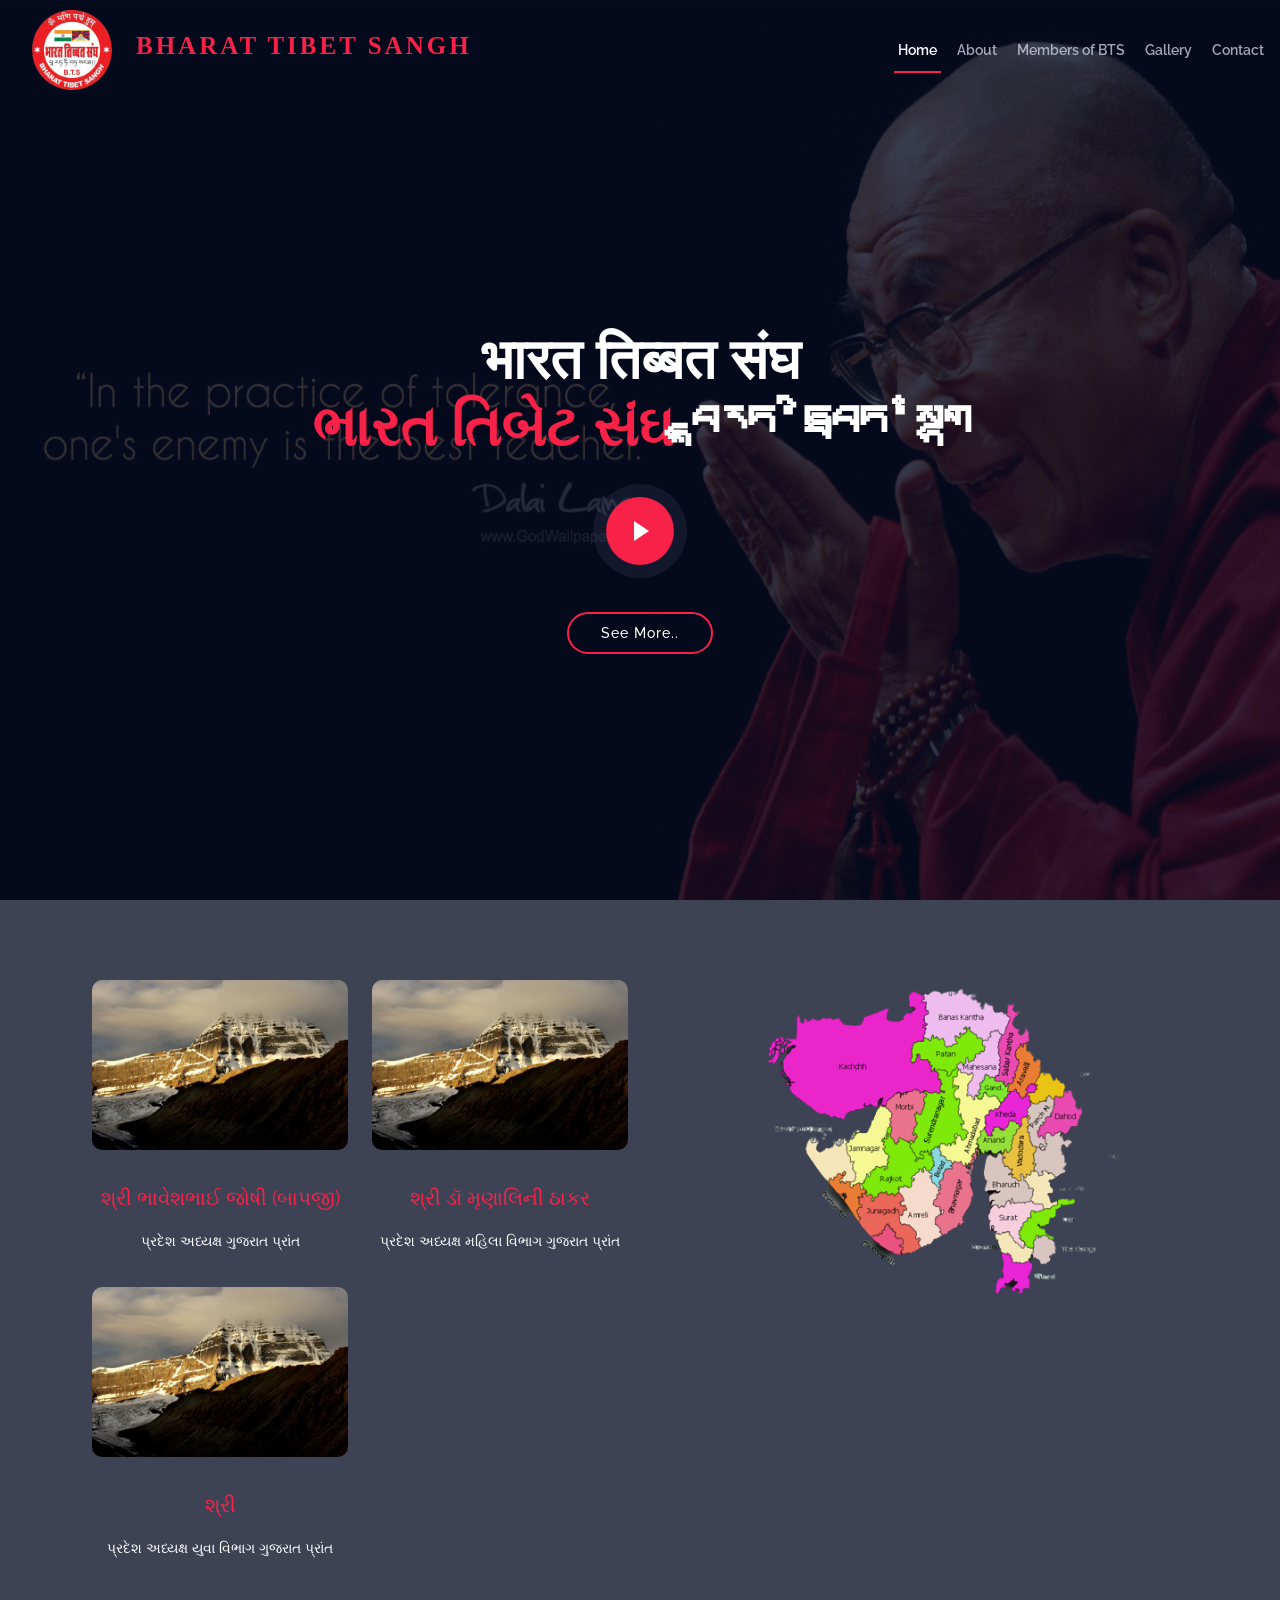
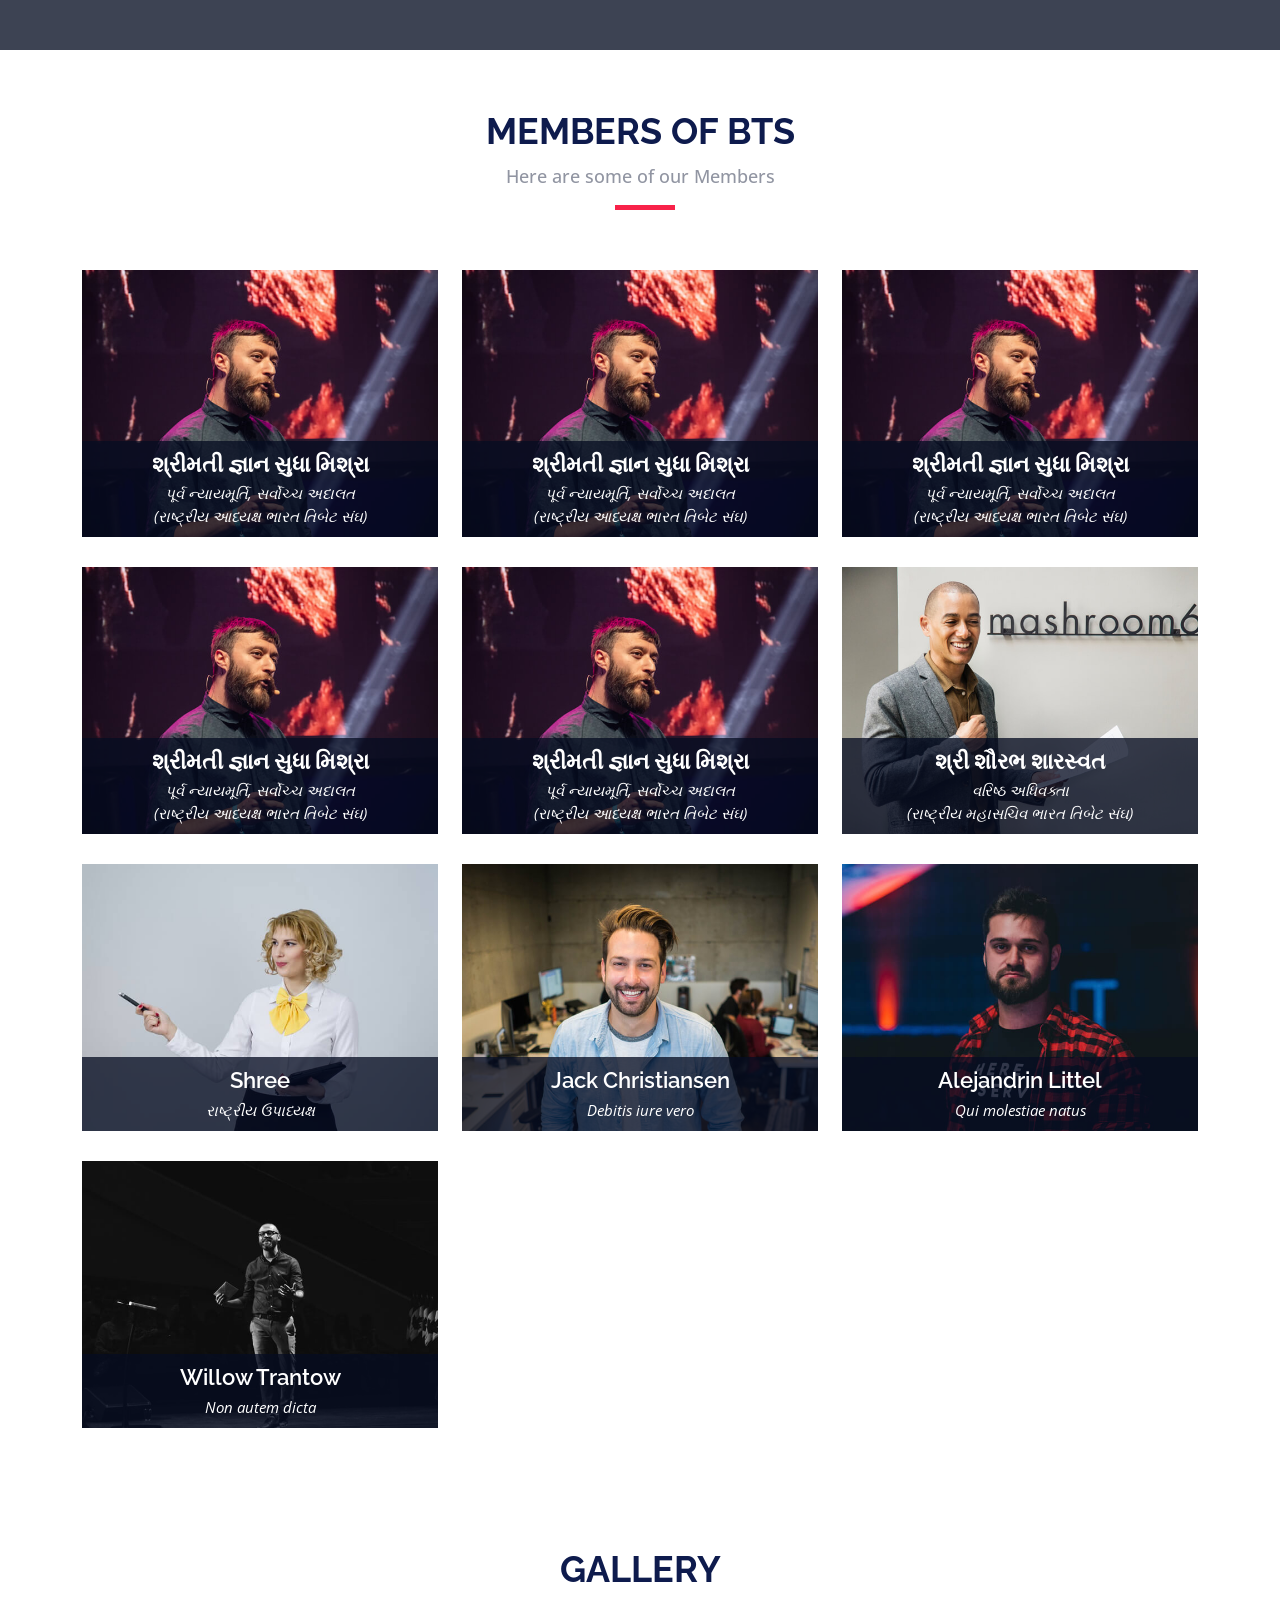
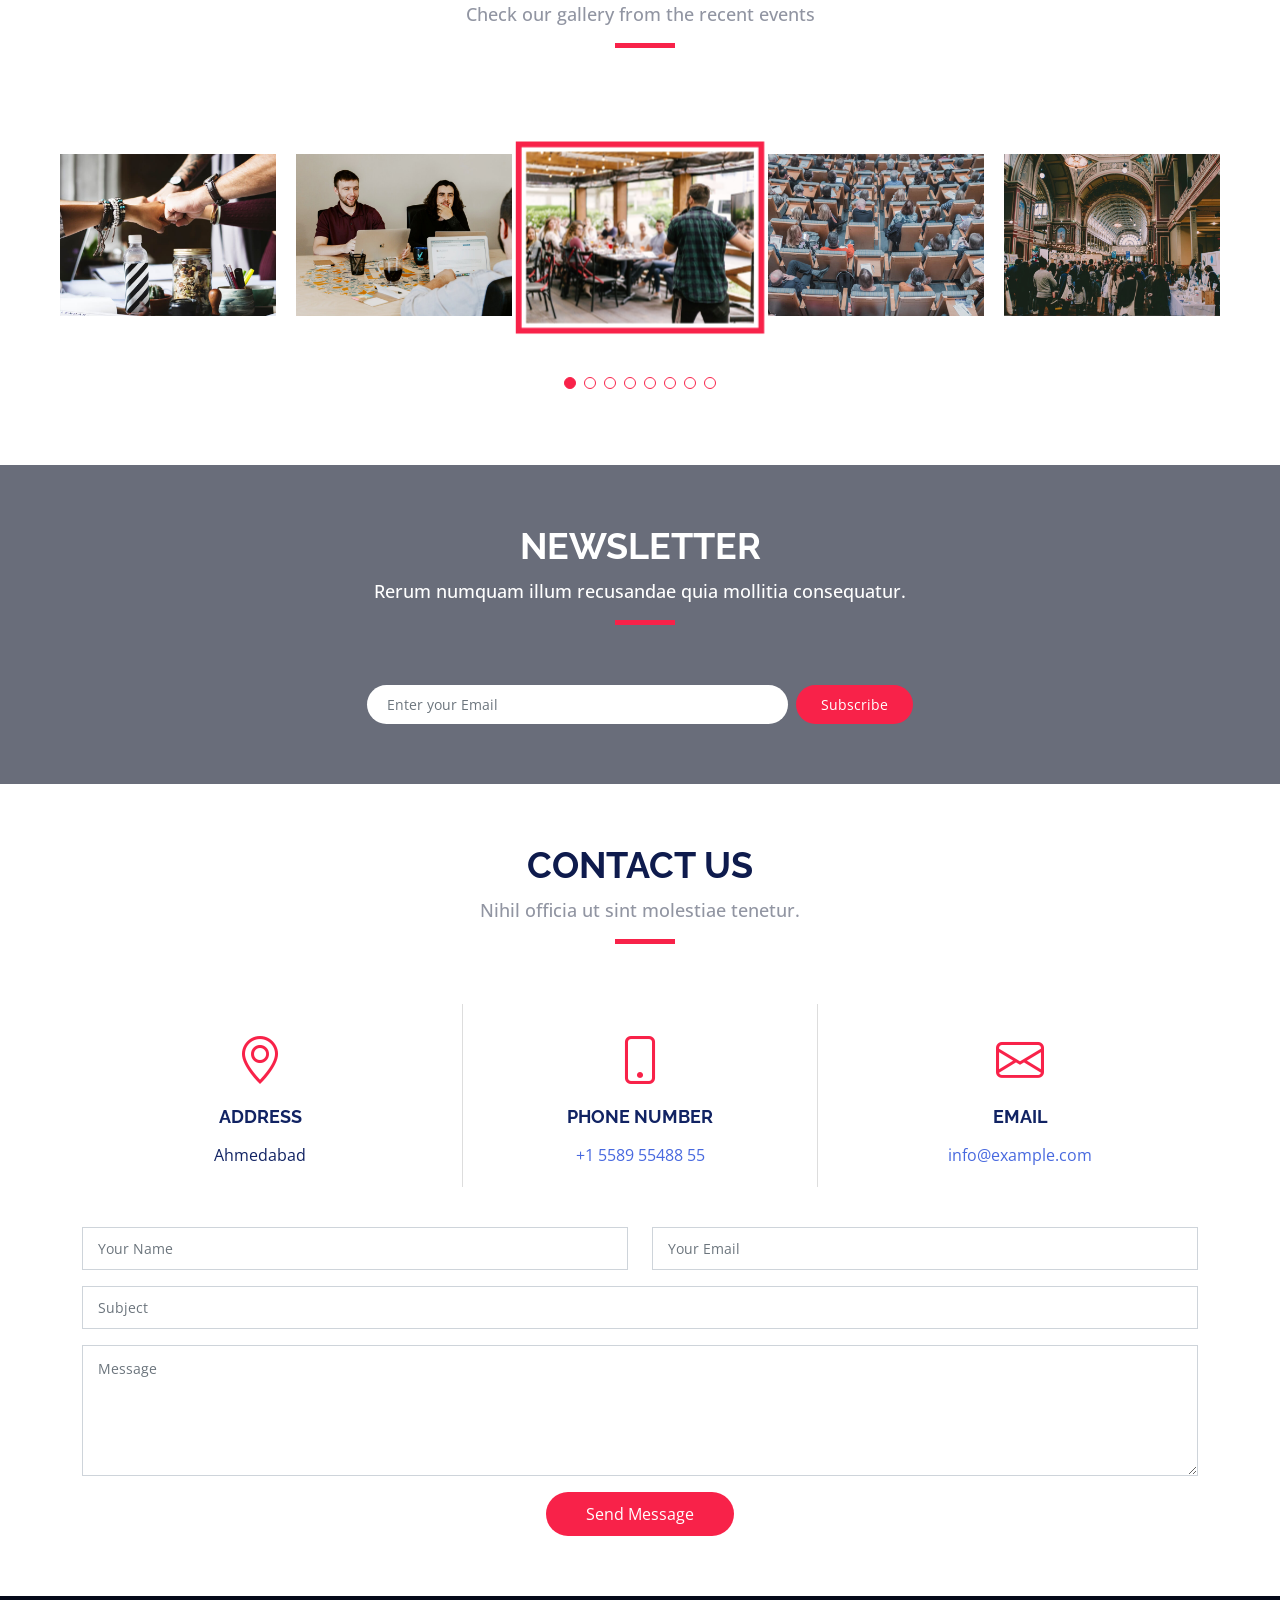
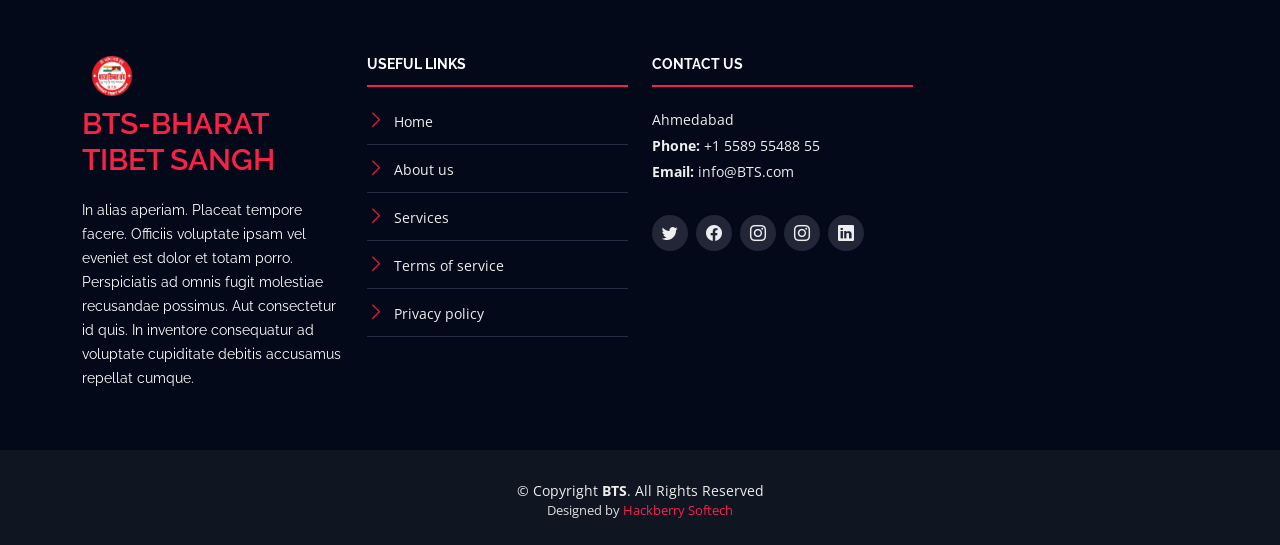
<file: index.html>
<!DOCTYPE html>
<html lang="en">

<head>
  <meta charset="utf-8">
  <meta content="width=device-width, initial-scale=1.0" name="viewport">

  <title>Bharat Tibet sangh</title>
  <meta content="" name="description">
  <meta content="" name="keywords">

  <!-- Favicons -->
  <link href="assets/img/favicon.png" rel="icon">
  <link href="assets/img/apple-touch-icon.png" rel="apple-touch-icon">

  <!-- Google Fonts -->
  <link href="https://fonts.googleapis.com/css?family=Open+Sans:300,300i,400,400i,700,700i|Raleway:300,400,500,700,800"
    rel="stylesheet">

  <!-- Vendor CSS Files -->
  <link href="assets/vendor/aos/aos.css" rel="stylesheet">
  <link href="assets/vendor/bootstrap/css/bootstrap.min.css" rel="stylesheet">
  <link href="assets/vendor/bootstrap-icons/bootstrap-icons.css" rel="stylesheet">
  <link href="assets/vendor/glightbox/css/glightbox.min.css" rel="stylesheet">
  <link href="assets/vendor/swiper/swiper-bundle.min.css" rel="stylesheet">

  <!-- Template Main CSS File -->
  <link href="assets/css/style.css" rel="stylesheet">

  <!-- =======================================================
  * Template Name: TheEvent - v4.9.1
  * Template URL: https://bootstrapmade.com/theevent-conference-event-bootstrap-template/
  * Author: BootstrapMade.com
  * License: https://bootstrapmade.com/license/
  ======================================================== -->
</head>

<body>

  <!-- ======= Header ======= -->
  <header id="header" class="d-flex align-items-center ">
    <div class="container-fluid container-xxl d-flex align-items-center">

      <div id="logo" class="me-auto">
        <!-- Uncomment below if you prefer to use a text logo -->
        <!-- <h1><a href="index.html">The<span>Event</span></a></h1>-->
        <a href="index.html" class="scrollto"><img src="assets/img/BTS Logo.png" alt="" title="#">
          <h1>BHARAT TIBET SANGH</h1>
        </a>
      </div>

      <nav id="navbar" class="navbar order-last order-lg-0">
        <ul>
          <li><a class="nav-link scrollto active" href="#hero">Home</a></li>
          <li><a class="nav-link scrollto" href="#about">About</a></li>
          <li><a class="nav-link scrollto" href="#speakers">Members of BTS </a></li>
          <li><a class="nav-link scrollto" href="#gallery">Gallery</a></li>

          <li><a class="nav-link scrollto" href="#contact">Contact</a></li>
        </ul>
        <i class="bi bi-list mobile-nav-toggle"></i>
      </nav><!-- .navbar -->
      </a>

    </div>
  </header><!-- End Header -->

  <!-- ======= Hero Section ======= -->
  <section id="hero">
    <div class="hero-container" data-aos="zoom-in" data-aos-delay="100">
      <h1 class="mb-4 pb-0">भारत तिब्बत संघ<br><span> ભારત તિબેટ સંઘ</span> བྷཱརཏ་ཏིབྦཏ་སཾགྷ </h1>
      <a href="https://www.youtube.com/watch?v=duSO5ePO6xs" class="glightbox play-btn mb-4"></a>
      <a href="#about" class="about-btn scrollto">See More..</a>
    </div>
  </section><!-- End Hero Section -->

  <main id="main">

    <!-- ======= About Section ======= -->
    <section id="about">
      <div class="container" data-aos="fade-up">

        <div class="row">
          <div class="col-lg-6 col-sm-12 mb-3">
            <div class="row" style="padding-left: 10px;padding-top: 20px;">
              <div class="col-lg-6 col-sm-12 mb-3 text-center">
                <img src="assets/img/kailash-mansarovar-yatra.png" class="mb-3 img-fluid" alt="Site Name"
                  style="border-radius: 10px 10px; justify-content: center;" />
                <p>
                  <h5>શ્રી ભાવેશભાઈ જોષી (બાપજી)<br></h5>
                </p>
                <p>પ્રદેશ અધ્યક્ષ ગુજરાત પ્રાંત</p>
              </div>
              <div class="col-lg-6 col-sm-12 mb-3 text-center">
                <img src="assets/img/kailash-mansarovar-yatra.png" class="mb-3 img-fluid"alt="Site Name"
                  style="border-radius: 10px 10px; justify-content: center;" />
                <p>
                  <h5>શ્રી ડૉ મૃણાલિની ઠાકર<br></h5>
                </p>
                <p>પ્રદેશ અધ્યક્ષ મહિલા વિભાગ ગુજરાત પ્રાંત</p>
              </div>
              <div class="col-lg-6 col-sm-12 mb-3 text-center">
                <img src="assets/img/kailash-mansarovar-yatra.png" class="mb-3 img-fluid"  alt="Site Name"
                  style="border-radius: 10px 10px; justify-content: center;" />
                <p>
                  <h5>શ્રી<br></h5>
                </p>
                <p>પ્રદેશ અધ્યક્ષ યુવા વિભાગ ગુજરાત પ્રાંત</p>
              </div>
            </div>
          </div>


          <div class="col-lg-6 col-sm-12 mb-3 text-center">

            <img src="assets/img/map_chart_245c-removebg-preview.png" class="mb-3 img-fluid"
              alt="Gujarat">
          </div>
        </div>



      </div>
      </div>
    </section>
    <!--==Section new-->


    <!-- ======= Speakers Section ======= -->
    <section id="speakers">
      <div class="container" data-aos="fade-up">
        <div class="section-header">
          <h2>Members of BTS</h2>
          <p>Here are some of our Members</p>
        </div>

        <div class="row">
          <div class="col-lg-4 col-md-6">
            <div class="speaker" data-aos="fade-up" data-aos-delay="100">
              <img src="assets/img/speakers/1.jpg" alt="Speaker 1" class="img-fluid">
              <div class="details">
                <h3><a href="speaker-details.html">શ્રીમતી જ્ઞાન સુધા મિશ્રા</a></h3>
                <p>પૂર્વ ન્યાયમૂર્તિ, સર્વોચ્ચ અદાલત <br>(રાષ્ટ્રીય આધ્યક્ષ ભારત તિબેટ સંઘ)</p>
                <div class="social">
                  <a href=""><i class="bi bi-twitter"></i></a>
                  <a href=""><i class="bi bi-facebook"></i></a>
                  <a href=""><i class="bi bi-instagram"></i></a>
                  <a href=""><i class="bi bi-linkedin"></i></a>
                </div>
              </div>
            </div>
          </div>
          <div class="col-lg-4 col-md-6">
            <div class="speaker" data-aos="fade-up" data-aos-delay="100">
              <img src="assets/img/speakers/1.jpg" alt="Speaker 1" class="img-fluid">
              <div class="details">
                <h3><a href="speaker-details.html">શ્રીમતી જ્ઞાન સુધા મિશ્રા</a></h3>
                <p>પૂર્વ ન્યાયમૂર્તિ, સર્વોચ્ચ અદાલત <br>(રાષ્ટ્રીય આધ્યક્ષ ભારત તિબેટ સંઘ)</p>
                <div class="social">
                  <a href=""><i class="bi bi-twitter"></i></a>
                  <a href=""><i class="bi bi-facebook"></i></a>
                  <a href=""><i class="bi bi-instagram"></i></a>
                  <a href=""><i class="bi bi-linkedin"></i></a>
                </div>
              </div>
            </div>
          </div>
          <div class="col-lg-4 col-md-6">
            <div class="speaker" data-aos="fade-up" data-aos-delay="100">
              <img src="assets/img/speakers/1.jpg" alt="Speaker 1" class="img-fluid">
              <div class="details">
                <h3><a href="speaker-details.html">શ્રીમતી જ્ઞાન સુધા મિશ્રા</a></h3>
                <p>પૂર્વ ન્યાયમૂર્તિ, સર્વોચ્ચ અદાલત <br>(રાષ્ટ્રીય આધ્યક્ષ ભારત તિબેટ સંઘ)</p>
                <div class="social">
                  <a href=""><i class="bi bi-twitter"></i></a>
                  <a href=""><i class="bi bi-facebook"></i></a>
                  <a href=""><i class="bi bi-instagram"></i></a>
                  <a href=""><i class="bi bi-linkedin"></i></a>
                </div>
              </div>
            </div>
          </div>
          <div class="col-lg-4 col-md-6">
            <div class="speaker" data-aos="fade-up" data-aos-delay="100">
              <img src="assets/img/speakers/1.jpg" alt="Speaker 1" class="img-fluid">
              <div class="details">
                <h3><a href="speaker-details.html">શ્રીમતી જ્ઞાન સુધા મિશ્રા</a></h3>
                <p>પૂર્વ ન્યાયમૂર્તિ, સર્વોચ્ચ અદાલત <br>(રાષ્ટ્રીય આધ્યક્ષ ભારત તિબેટ સંઘ)</p>
                <div class="social">
                  <a href=""><i class="bi bi-twitter"></i></a>
                  <a href=""><i class="bi bi-facebook"></i></a>
                  <a href=""><i class="bi bi-instagram"></i></a>
                  <a href=""><i class="bi bi-linkedin"></i></a>
                </div>
              </div>
            </div>
          </div>
          <div class="col-lg-4 col-md-6">
            <div class="speaker" data-aos="fade-up" data-aos-delay="100">
              <img src="assets/img/speakers/1.jpg" alt="Speaker 1" class="img-fluid">
              <div class="details">
                <h3><a href="speaker-details.html">શ્રીમતી જ્ઞાન સુધા મિશ્રા</a></h3>
                <p>પૂર્વ ન્યાયમૂર્તિ, સર્વોચ્ચ અદાલત <br>(રાષ્ટ્રીય આધ્યક્ષ ભારત તિબેટ સંઘ)</p>
                <div class="social">
                  <a href=""><i class="bi bi-twitter"></i></a>
                  <a href=""><i class="bi bi-facebook"></i></a>
                  <a href=""><i class="bi bi-instagram"></i></a>
                  <a href=""><i class="bi bi-linkedin"></i></a>
                </div>
              </div>
            </div>
          </div>
          <div class="col-lg-4 col-md-6">
            <div class="speaker" data-aos="fade-up" data-aos-delay="200">
              <img src="assets/img/speakers/2.jpg" alt="Speaker 2" class="img-fluid">
              <div class="details">
                <h3><a href="speaker-details.html">શ્રી શૌરભ શારસ્વત</a></h3>
                <p>વરિષ્ઠ અધિવક્તા <br> (રાષ્ટ્રીય મહાસચિવ ભારત તિબેટ સંઘ)</p>
                <div class="social">
                  <a href=""><i class="bi bi-twitter"></i></a>
                  <a href=""><i class="bi bi-facebook"></i></a>
                  <a href=""><i class="bi bi-instagram"></i></a>
                  <a href=""><i class="bi bi-linkedin"></i></a>
                </div>
              </div>
            </div>
          </div>
          <div class="col-lg-4 col-md-6">
            <div class="speaker" data-aos="fade-up" data-aos-delay="300">
              <img src="assets/img/speakers/3.jpg" alt="Speaker 3" class="img-fluid">
              <div class="details">
                <h3><a href="speaker-details.html">Shree</a></h3>
                <p>રાષ્ટ્રીય ઉપાધ્યક્ષ</p>
                <div class="social">
                  <a href=""><i class="bi bi-twitter"></i></a>
                  <a href=""><i class="bi bi-facebook"></i></a>
                  <a href=""><i class="bi bi-instagram"></i></a>
                  <a href=""><i class="bi bi-linkedin"></i></a>
                </div>
              </div>
            </div>
          </div>
          <div class="col-lg-4 col-md-6">
            <div class="speaker" data-aos="fade-up" data-aos-delay="100">
              <img src="assets/img/speakers/4.jpg" alt="Speaker 4" class="img-fluid">
              <div class="details">
                <h3><a href="speaker-details.html">Jack Christiansen</a></h3>
                <p>Debitis iure vero</p>
                <div class="social">
                  <a href=""><i class="bi bi-twitter"></i></a>
                  <a href=""><i class="bi bi-facebook"></i></a>
                  <a href=""><i class="bi bi-instagram"></i></a>
                  <a href=""><i class="bi bi-linkedin"></i></a>
                </div>
              </div>
            </div>
          </div>
          <div class="col-lg-4 col-md-6">
            <div class="speaker" data-aos="fade-up" data-aos-delay="200">
              <img src="assets/img/speakers/5.jpg" alt="Speaker 5" class="img-fluid">
              <div class="details">
                <h3><a href="speaker-details.html">Alejandrin Littel</a></h3>
                <p>Qui molestiae natus</p>
                <div class="social">
                  <a href=""><i class="bi bi-twitter"></i></a>
                  <a href=""><i class="bi bi-facebook"></i></a>
                  <a href=""><i class="bi bi-instagram"></i></a>
                  <a href=""><i class="bi bi-linkedin"></i></a>
                </div>
              </div>
            </div>
          </div>
          <div class="col-lg-4 col-md-6">
            <div class="speaker" data-aos="fade-up" data-aos-delay="300">
              <img src="assets/img/speakers/6.jpg" alt="Speaker 6" class="img-fluid">
              <div class="details">
                <h3><a href="speaker-details.html">Willow Trantow</a></h3>
                <p>Non autem dicta</p>
                <div class="social">
                  <a href=""><i class="bi bi-twitter"></i></a>
                  <a href=""><i class="bi bi-facebook"></i></a>
                  <a href=""><i class="bi bi-instagram"></i></a>
                  <a href=""><i class="bi bi-linkedin"></i></a>
                </div>
              </div>
            </div>
          </div>
        </div>
      </div>

    </section><!-- End Speakers Section -->



    <!-- ======= Gallery Section ======= -->
    <section id="gallery">

      <div class="container" data-aos="fade-up">
        <div class="section-header">
          <h2>Gallery</h2>
          <p>Check our gallery from the recent events</p>
        </div>
      </div>

      <div class="gallery-slider swiper">
        <div class="swiper-wrapper align-items-center">
          <div class="swiper-slide"><a href="assets/img/gallery/1.jpg" class="gallery-lightbox"><img
                src="assets/img/gallery/1.jpg" class="img-fluid" alt=""></a></div>
          <div class="swiper-slide"><a href="assets/img/gallery/2.jpg" class="gallery-lightbox"><img
                src="assets/img/gallery/2.jpg" class="img-fluid" alt=""></a></div>
          <div class="swiper-slide"><a href="assets/img/gallery/3.jpg" class="gallery-lightbox"><img
                src="assets/img/gallery/3.jpg" class="img-fluid" alt=""></a></div>
          <div class="swiper-slide"><a href="assets/img/gallery/4.jpg" class="gallery-lightbox"><img
                src="assets/img/gallery/4.jpg" class="img-fluid" alt=""></a></div>
          <div class="swiper-slide"><a href="assets/img/gallery/5.jpg" class="gallery-lightbox"><img
                src="assets/img/gallery/5.jpg" class="img-fluid" alt=""></a></div>
          <div class="swiper-slide"><a href="assets/img/gallery/6.jpg" class="gallery-lightbox"><img
                src="assets/img/gallery/6.jpg" class="img-fluid" alt=""></a></div>
          <div class="swiper-slide"><a href="assets/img/gallery/7.jpg" class="gallery-lightbox"><img
                src="assets/img/gallery/7.jpg" class="img-fluid" alt=""></a></div>
          <div class="swiper-slide"><a href="assets/img/gallery/8.jpg" class="gallery-lightbox"><img
                src="assets/img/gallery/8.jpg" class="img-fluid" alt=""></a></div>
        </div>
        <div class="swiper-pagination"></div>
      </div>

    </section><!-- End Gallery Section -->



    <!-- ======= Subscribe Section ======= -->
    <section id="subscribe">
      <div class="container" data-aos="zoom-in">
        <div class="section-header">
          <h2>Newsletter</h2>
          <p>Rerum numquam illum recusandae quia mollitia consequatur.</p>
        </div>

        <form method="POST" action="#">
          <div class="row justify-content-center">
            <div class="col-lg-6 col-md-10 d-flex">
              <input type="text" class="form-control" placeholder="Enter your Email">
              <button type="submit" class="ms-2">Subscribe</button>
            </div>
          </div>
        </form>

      </div>
    </section><!-- End Subscribe Section -->
    <!-- ======= Contact Section ======= -->
    <section id="contact" class="section-bg">

      <div class="container" data-aos="fade-up">

        <div class="section-header">
          <h2>Contact Us</h2>
          <p>Nihil officia ut sint molestiae tenetur.</p>
        </div>

        <div class="row contact-info">

          <div class="col-md-4">
            <div class="contact-address">
              <i class="bi bi-geo-alt"></i>
              <h3>Address</h3>
              <address>Ahmedabad</address>
            </div>
          </div>

          <div class="col-md-4">
            <div class="contact-phone">
              <i class="bi bi-phone"></i>
              <h3>Phone Number</h3>
              <p><a href="tel:+155895548855">+1 5589 55488 55</a></p>
            </div>
          </div>

          <div class="col-md-4">
            <div class="contact-email">
              <i class="bi bi-envelope"></i>
              <h3>Email</h3>
              <p><a href="mailto:info@example.com">info@example.com</a></p>
            </div>
          </div>

        </div>

        <div class="form">
          <form action="forms/contact.php" method="post" role="form" class="php-email-form">
            <div class="row">
              <div class="form-group col-md-6">
                <input type="text" name="name" class="form-control" id="name" placeholder="Your Name" required>
              </div>
              <div class="form-group col-md-6 mt-3 mt-md-0">
                <input type="email" class="form-control" name="email" id="email" placeholder="Your Email" required>
              </div>
            </div>
            <div class="form-group mt-3">
              <input type="text" class="form-control" name="subject" id="subject" placeholder="Subject" required>
            </div>
            <div class="form-group mt-3">
              <textarea class="form-control" name="message" rows="5" placeholder="Message" required></textarea>
            </div>
            <div class="my-3">
              <div class="loading">Loading</div>
              <div class="error-message"></div>
              <div class="sent-message">Your message has been sent. Thank you!</div>
            </div>
            <div class="text-center"><button type="submit">Send Message</button></div>
          </form>
        </div>

      </div>
    </section><!-- End Contact Section -->

  </main><!-- End #main -->

  <!-- ======= Footer ======= -->
  <footer id="footer">
    <div class="footer-top">
      <div class="container">
        <div class="row">

          <div class="col-lg-3 col-md-6 footer-info">
            <img src="assets/img/BTS Logo.png" alt="TheEvenet">
            <h2 style="display: inline-block; font-size: 30px; color: #f82249; font-weight: 600;">BTS-BHARAT TIBET SANGH
            </h2>
            <p>In alias aperiam. Placeat tempore facere. Officiis voluptate ipsam vel eveniet est dolor et totam porro.
              Perspiciatis ad omnis fugit molestiae recusandae possimus. Aut consectetur id quis. In inventore
              consequatur ad voluptate cupiditate debitis accusamus repellat cumque.</p>
          </div>

          <div class="col-lg-3 col-md-6 footer-links">
            <h4>Useful Links</h4>
            <ul>
              <li><i class="bi bi-chevron-right"></i> <a href="#">Home</a></li>
              <li><i class="bi bi-chevron-right"></i> <a href="#">About us</a></li>
              <li><i class="bi bi-chevron-right"></i> <a href="#">Services</a></li>
              <li><i class="bi bi-chevron-right"></i> <a href="#">Terms of service</a></li>
              <li><i class="bi bi-chevron-right"></i> <a href="#">Privacy policy</a></li>
            </ul>
          </div>


          <div class="col-lg-3 col-md-6 footer-contact">
            <h4>Contact Us</h4>
            <p>
              Ahmedabad<br>
              <strong>Phone:</strong> +1 5589 55488 55<br>
              <strong>Email:</strong> info@BTS.com<br>
            </p>

            <div class="social-links">
              <a href="#" class="twitter"><i class="bi bi-twitter"></i></a>
              <a href="#" class="facebook"><i class="bi bi-facebook"></i></a>
              <a href="#" class="instagram"><i class="bi bi-instagram"></i></a>
              <a href="#" class="google-plus"><i class="bi bi-instagram"></i></a>
              <a href="#" class="linkedin"><i class="bi bi-linkedin"></i></a>
            </div>

          </div>

        </div>
      </div>
    </div>

    <div class="container">
      <div class="copyright">
        &copy; Copyright <strong>BTS</strong>. All Rights Reserved
      </div>
      <div class="credits">
        <!--
        All the links in the footer should remain intact.
        You can delete the links only if you purchased the pro version.
        Licensing information: https://bootstrapmade.com/license/
        Purchase the pro version with working PHP/AJAX contact form: https://bootstrapmade.com/buy/?theme=TheEvent
      -->
        Designed by <a href="https://hackberrysoftech.com/">Hackberry Softech</a>
      </div>
    </div>
  </footer><!-- End  Footer -->

  <a href="#" class="back-to-top d-flex align-items-center justify-content-center"><i
      class="bi bi-arrow-up-short"></i></a>

  <!-- Vendor JS Files -->
  <script src="assets/vendor/aos/aos.js"></script>
  <script src="assets/vendor/bootstrap/js/bootstrap.bundle.min.js"></script>
  <script src="assets/vendor/glightbox/js/glightbox.min.js"></script>
  <script src="assets/vendor/swiper/swiper-bundle.min.js"></script>
  <script src="assets/vendor/php-email-form/validate.js"></script>

  <!-- Template Main JS File -->
  <script src="assets/js/main.js"></script>

</body>

</html>
</file>
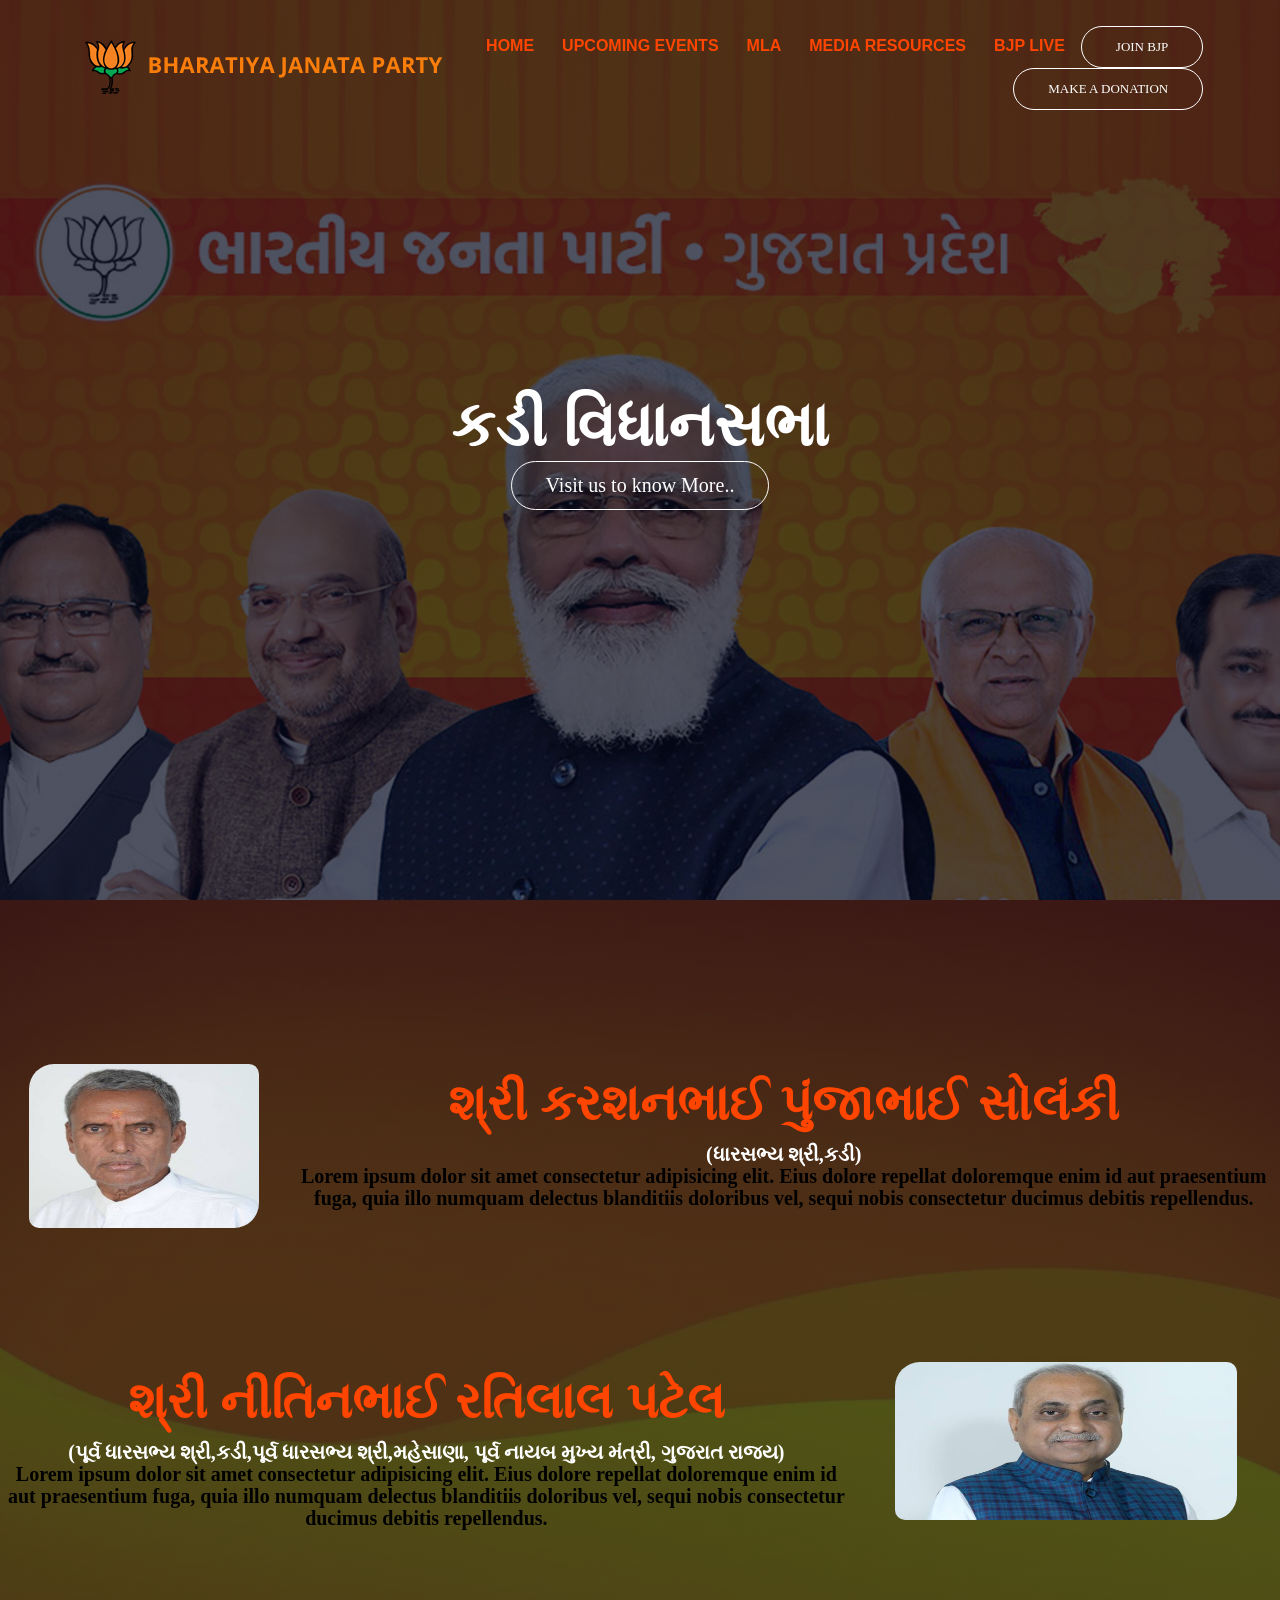
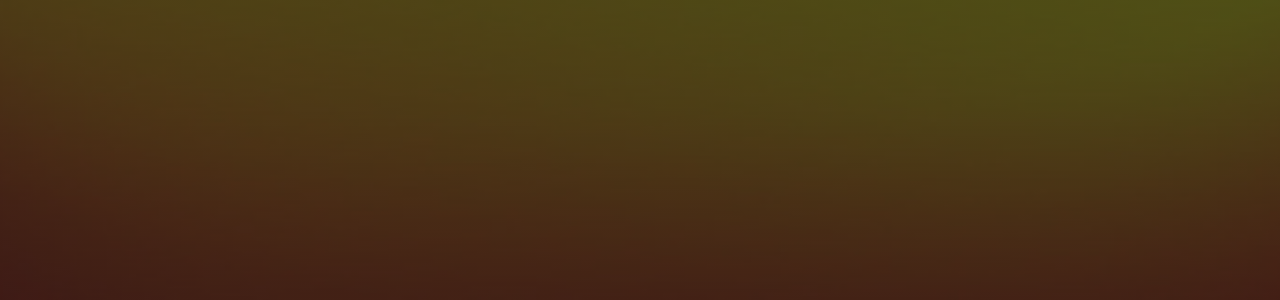
<file: BJP.html>
<!DOCTYPE html>
<html lang="en">

<head>
    <meta charset="UTF-8">
    <meta http-equiv="X-UA-Compatible" content="IE=edge">
    <meta name="viewport" content="width=device-width, initial-scale=1.0">
    <title>BJP-Bharatiya Janta Party.</title>
    <link rel="stylesheet" href="BJPCSS/BJP.css" />
    <link rel="stylesheet" href="https://stackpath.bootstrapcdn.com/font-awesome/4.7.0/css/font-awesome.min.css">
</head>

<body>

    <section class="header">
        <nav>
            <a href="#"><img src="BJP Img/logo_1_0.webp"></a>

            <div class="navbar" id="navLinks">
                <i class="fa fa-times" onclick="hideMenu()"></i>
                <ul>
                    <li><a href="#">HOME</a></li>
                    <li><a href="#">UPCOMING EVENTS</a></li>
                    <li><a href="#">MLA</a></li>
                    <li><a href="#">MEDIA RESOURCES</a></li>
                    <li><a href="#">BJP LIVE</a></li>
                    <a href="#" class="hero-btn">JOIN BJP</a>
                    <a href="#" class="hero-btn">MAKE A DONATION</a>
                </ul>
            </div>
            <i class="fa fa-bars" onclick="showMenu()"></i>
        </nav>

        <div class="text-box">
            <h1>કડી વિધાનસભા</h1>
            <a href="#" class="hero-btn">Visit us to know More..</a>
        </div>

    </section>

    <section class="mla">
        <div class="row">
            <div class="mla-col1">
                <img src="BJP Img/our MLA.jpg" alt="MLA,KADI">
            </div>
            <div class="mla-col2">
                <h1>શ્રી કરશનભાઈ પુંજાભાઈ સોલંકી</h1>
                <p><span>(ધારસભ્ય શ્રી,કડી)</span></p>
                <p>Lorem ipsum dolor sit amet consectetur adipisicing elit. Eius dolore repellat doloremque enim id aut
                    praesentium fuga, quia illo numquam delectus blanditiis doloribus vel, sequi nobis consectetur
                    ducimus debitis repellendus.</p>
            </div>
        </div>
        <div class="row">
           
            <div class="mla-col2">
                <h1>શ્રી નીતિનભાઈ રતિલાલ પટેલ</h1>
                <p><span>(પૂર્વ ધારસભ્ય શ્રી,કડી,પૂર્વ ધારસભ્ય શ્રી,મહેસાણા, પૂર્વ નાયબ મુખ્ય મંત્રી, ગુજરાત રાજ્ય)</span></p>
                <p>Lorem ipsum dolor sit amet consectetur adipisicing elit. Eius dolore repellat doloremque enim id aut
                    praesentium fuga, quia illo numquam delectus blanditiis doloribus vel, sequi nobis consectetur
                    ducimus debitis repellendus.</p>
            </div>
            <div class="mla-col1">
                <img src="BJP Img/nitin patel.jpg" alt="MLA,KADI">
            </div>
        </div>

        </div>

        </div>
    </section>





    <script>
        var navLinks = document.getElementById("navLinks");

        function showMenu() {
            navLinks.style.right = "0";
        }

        function hideMenu() {
            navLinks.style.right = "-200px";
        }
    </script>
</body>

</html>
</file>
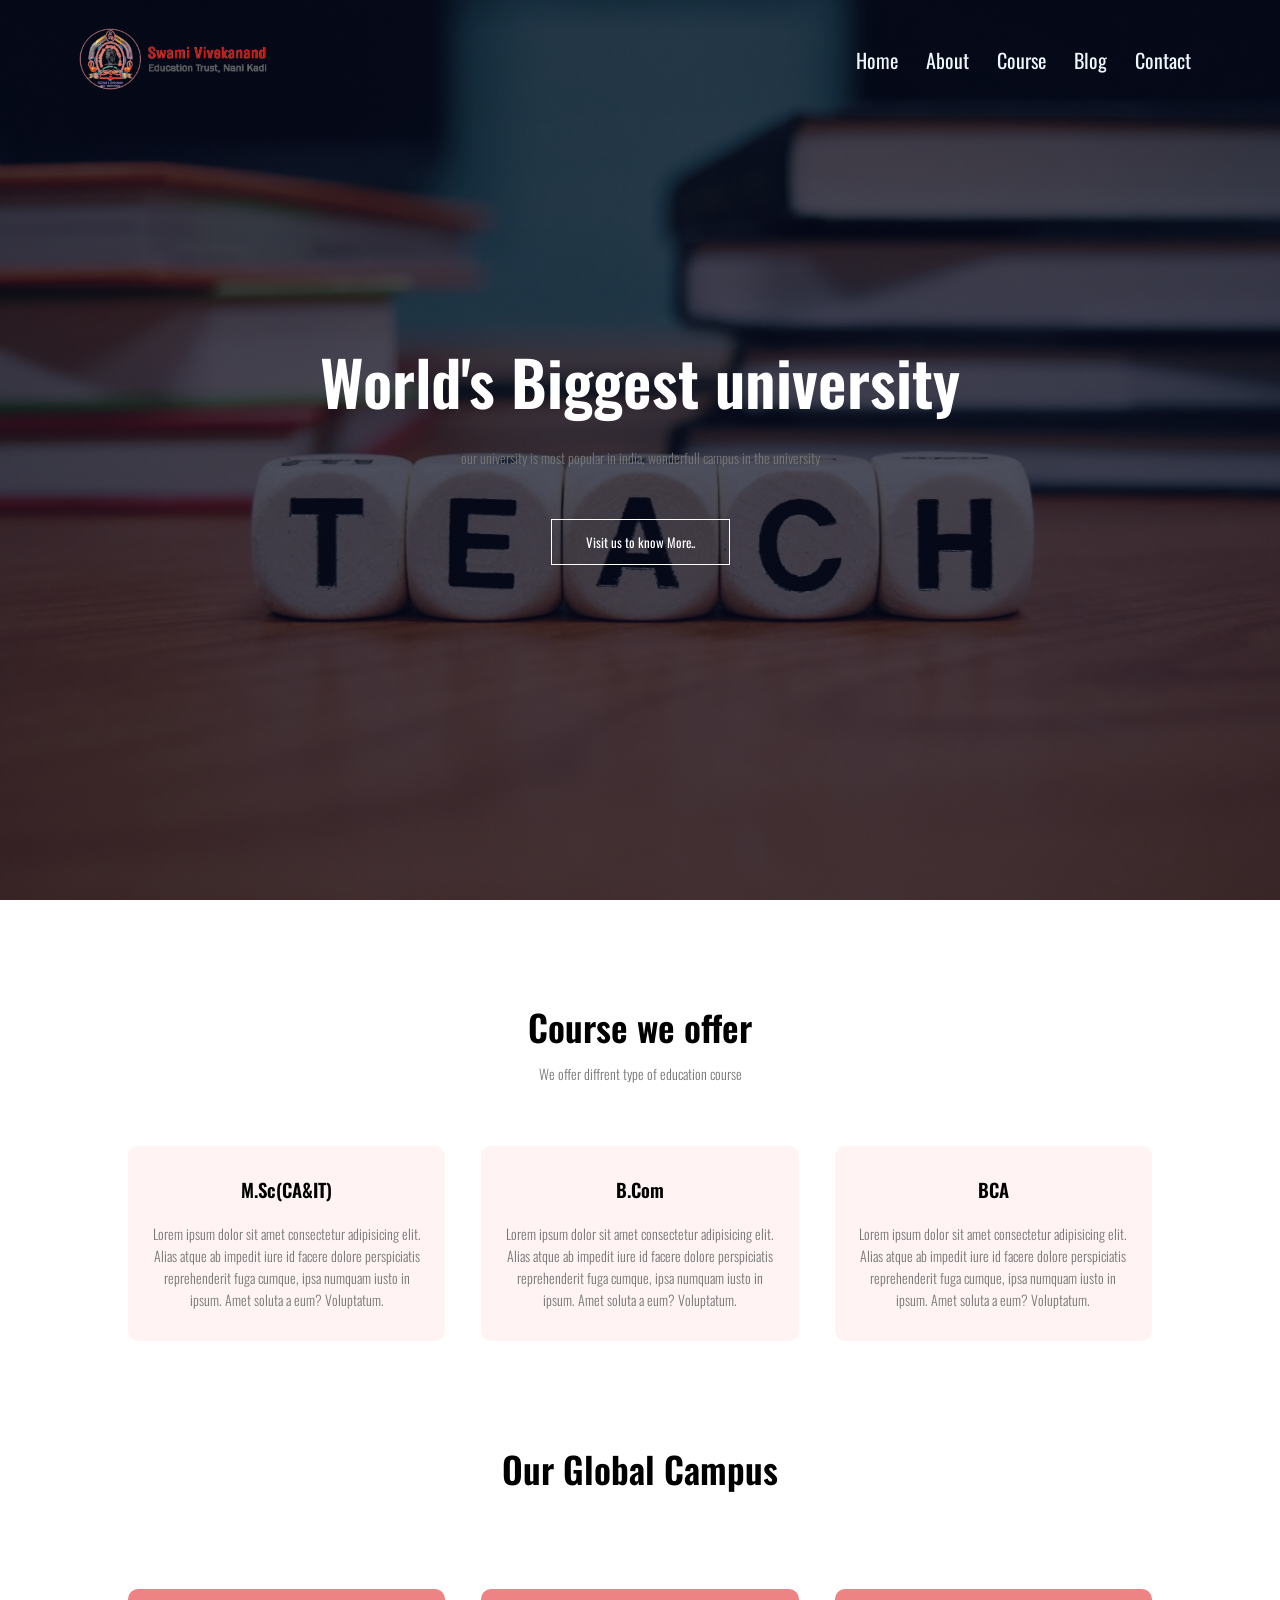
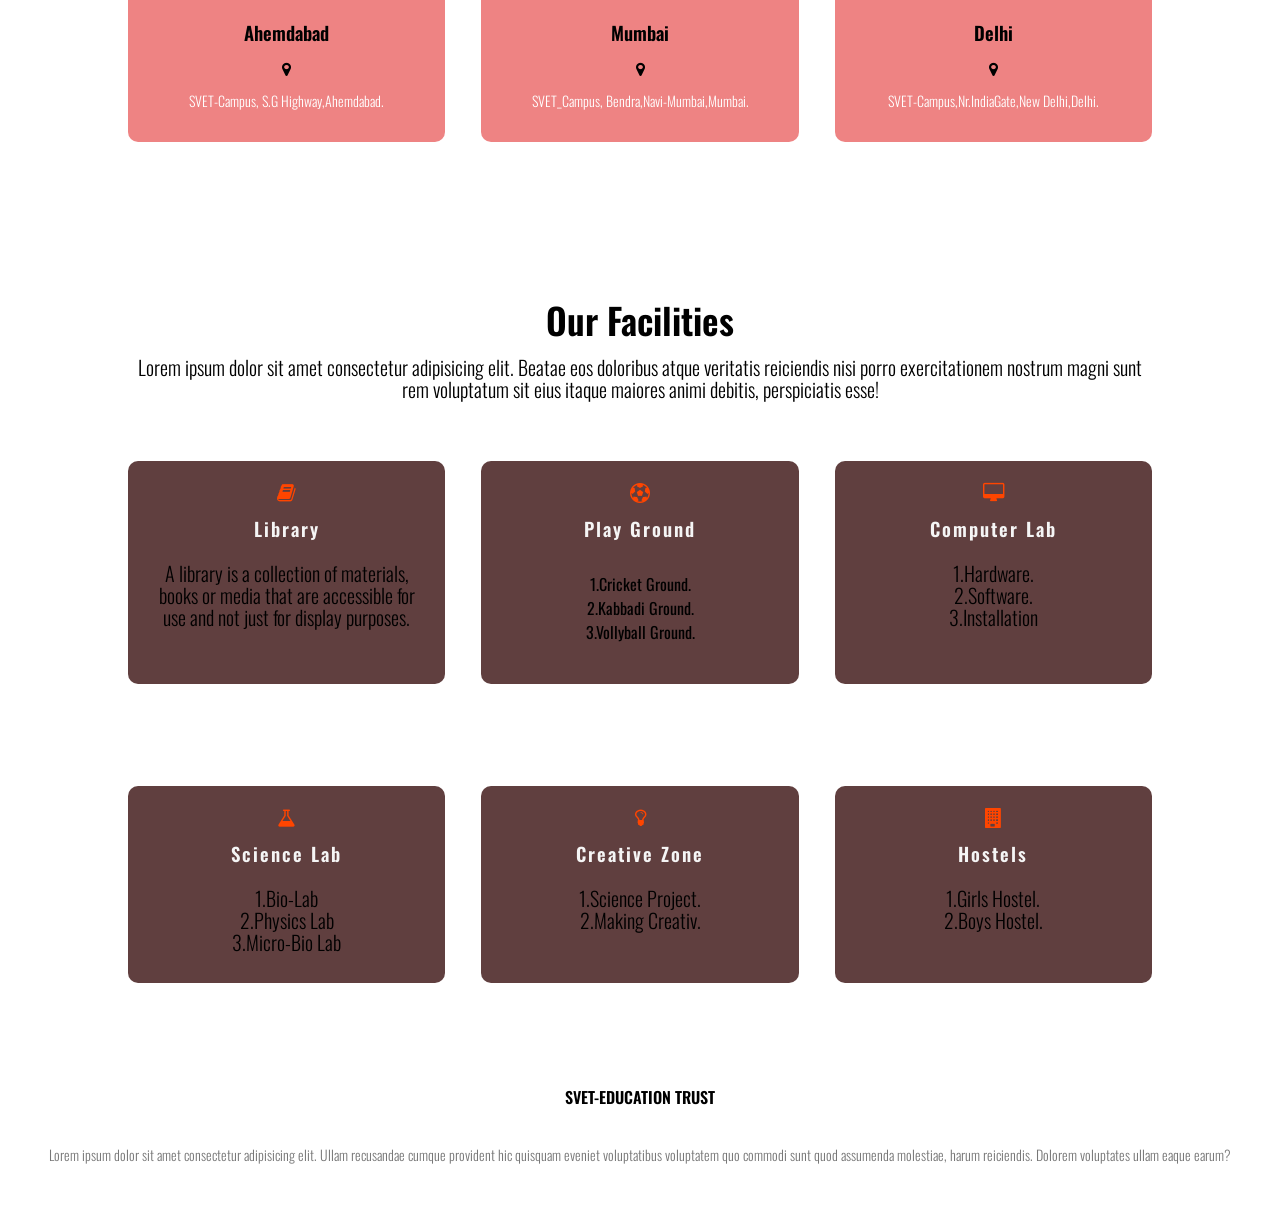
<file: web1.html>
<!DOCTYPE html>
<html lang="en">

<head>
    <meta charset="UTF-8">
    <meta http-equiv="X-UA-Compatible" content="IE=edge">
    <meta name="viewport" content="width=device-width, initial-scale=1.0">
    <title>WEBPage</title>
    <link rel="stylesheet" href="webcss/web1.css" />
    <link rel="preconnect" href="https://fonts.googleapis.com">
    <link rel="preconnect" href="https://fonts.gstatic.com" crossorigin>
    <link
        href="https://fonts.googleapis.com/css2?family=Oswald&family=Prata&family=Raleway:ital,wght@1,500&display=swap"
        rel="stylesheet">

    <link rel="stylesheet" href="https://stackpath.bootstrapcdn.com/font-awesome/4.7.0/css/font-awesome.min.css">
</head>

<body>

    <section class="header">
        <nav>
            <a href="web1.html"><img src="imag/logo.png" alt="logo"></a>
            <div class="nav-link" id="navLinks">
                <i class="fa fa-times" onclick="hideMenu()"></i>
                <ul>
                    <li><a href="#">Home</a></li>
                    <li><a href="#">About</a></li>
                    <li><a href="#">Course</a></li>
                    <li><a href="#">Blog</a></li>
                    <li><a href="#">Contact</a></li>
                </ul>
            </div>
            <i class="fa fa-bars" onclick="showMenu()"></i>
        </nav>

        <div class="text-box">
            <h1>World's Biggest university</h1>
            <p>our university is most popular in india, wonderfull campus in the university</p>
            <a href="#" class="hero-btn">Visit us to know More..</a>
        </div>
    </section>

    <section class="course">
        <h1>Course we offer</h1>
        <p>We offer diffrent type of education course</p>

        <div class="row">
            <div class="course-col">
                <h3>M.Sc(CA&IT)</h3>
                <p>Lorem ipsum dolor sit amet consectetur adipisicing elit. Alias atque ab impedit iure id facere dolore
                    perspiciatis reprehenderit fuga cumque, ipsa numquam iusto in ipsum. Amet soluta a eum? Voluptatum.
                </p>
            </div>
            <div class="course-col">
                <h3>B.Com</h3>
                <p>Lorem ipsum dolor sit amet consectetur adipisicing elit. Alias atque ab impedit iure id facere dolore
                    perspiciatis reprehenderit fuga cumque, ipsa numquam iusto in ipsum. Amet soluta a eum? Voluptatum.
                </p>
            </div>
            <div class="course-col">
                <h3>BCA</h3>
                <p>Lorem ipsum dolor sit amet consectetur adipisicing elit. Alias atque ab impedit iure id facere dolore
                    perspiciatis reprehenderit fuga cumque, ipsa numquam iusto in ipsum. Amet soluta a eum? Voluptatum.
                </p>
            </div>
        </div>
    </section>

    <section class="campus">
        <h1>Our Global Campus</h1>
        <p>We offer diffrent type of campus area</p>

        <div class="row">
            <div class="campus-col">
                <h3>Ahemdabad</h3>
                <i class="fa fa-map-marker"></i>
                <p>SVET-Campus, S.G Highway,Ahemdabad.
                </p>
            </div>
            <div class="campus-col">
                <h3>Mumbai</h3>
                <i class="fa fa-map-marker"></i>
                <p>SVET_Campus, Bendra,Navi-Mumbai,Mumbai.
                </p>
            </div>
            <div class="campus-col">
                <h3>Delhi</h3>
                <i class="fa fa-map-marker"></i>
                <p>SVET-Campus,Nr.IndiaGate,New Delhi,Delhi.
                </p>
            </div>
        </div>
    </section>

    <section class="facilities">
        <h1>Our Facilities</h1>
        <p>Lorem ipsum dolor sit amet consectetur adipisicing elit. Beatae eos doloribus atque veritatis reiciendis nisi
            porro exercitationem nostrum magni sunt rem voluptatum sit eius itaque maiores animi debitis, perspiciatis
            esse!</p>

        <div class="row">
            <div class="facilities-col">
                <i class="fa fa-book"></i>
                <h3>Library</h3>
                <p>A library is a collection of materials, books or media that are accessible for use and not just for
                    display purposes.
                </p>
            </div>
            <div class="facilities-col">
                <i class="fa fa-futbol-o"></i>
                <h3>Play Ground</h3>
                <p>
                    <ul>1.Cricket Ground.<br>
                        2.Kabbadi Ground.<br>
                        3.Vollyball Ground.</ul>
                </p>
            </div>
            <div class="facilities-col">
                <i class="fa fa-desktop"></i>
                <h3>Computer Lab</h3>
                <p>1.Hardware.<br>
                    2.Software.<br>
                    3.Installation<br>
                </p>
            </div>
        </div>

        <div class="row">
            <div class="facilities-col">
                <i class="fa fa-flask"></i>
                <h3>Science Lab</h3>
                <p>1.Bio-Lab<br>
                    2.Physics Lab<br>
                    3.Micro-Bio Lab
                </p>
            </div>
            <div class="facilities-col">
                <i class="fa fa-lightbulb-o"></i>
                <h3>Creative Zone</h3>
                <p>1.Science Project.<br>
                    2.Making Creativ.<br>
                </p>
            </div>
            <div class="facilities-col">
                <i class="fa fa-building"></i>
                <h3>Hostels</h3>
                <p>1.Girls Hostel.<br>
                    2.Boys Hostel.
                </p>
            </div>
        </div>
    </section>

    <section class="footer">
        <h4>SVET-EDUCATION TRUST</h4>
        <p>Lorem ipsum dolor sit amet consectetur adipisicing elit. Ullam recusandae cumque provident hic quisquam
            eveniet voluptatibus voluptatem quo commodi sunt quod assumenda molestiae, harum reiciendis. Dolorem
            voluptates ullam eaque earum?</p>
    </section>



    <script>
        var navLinks = document.getElementById("navLinks");

        function showMenu() {
            navLinks.style.right = "0";
        }

        function hideMenu() {
            navLinks.style.right = "-200px";
        }
    </script>
</body>

</html>
</file>
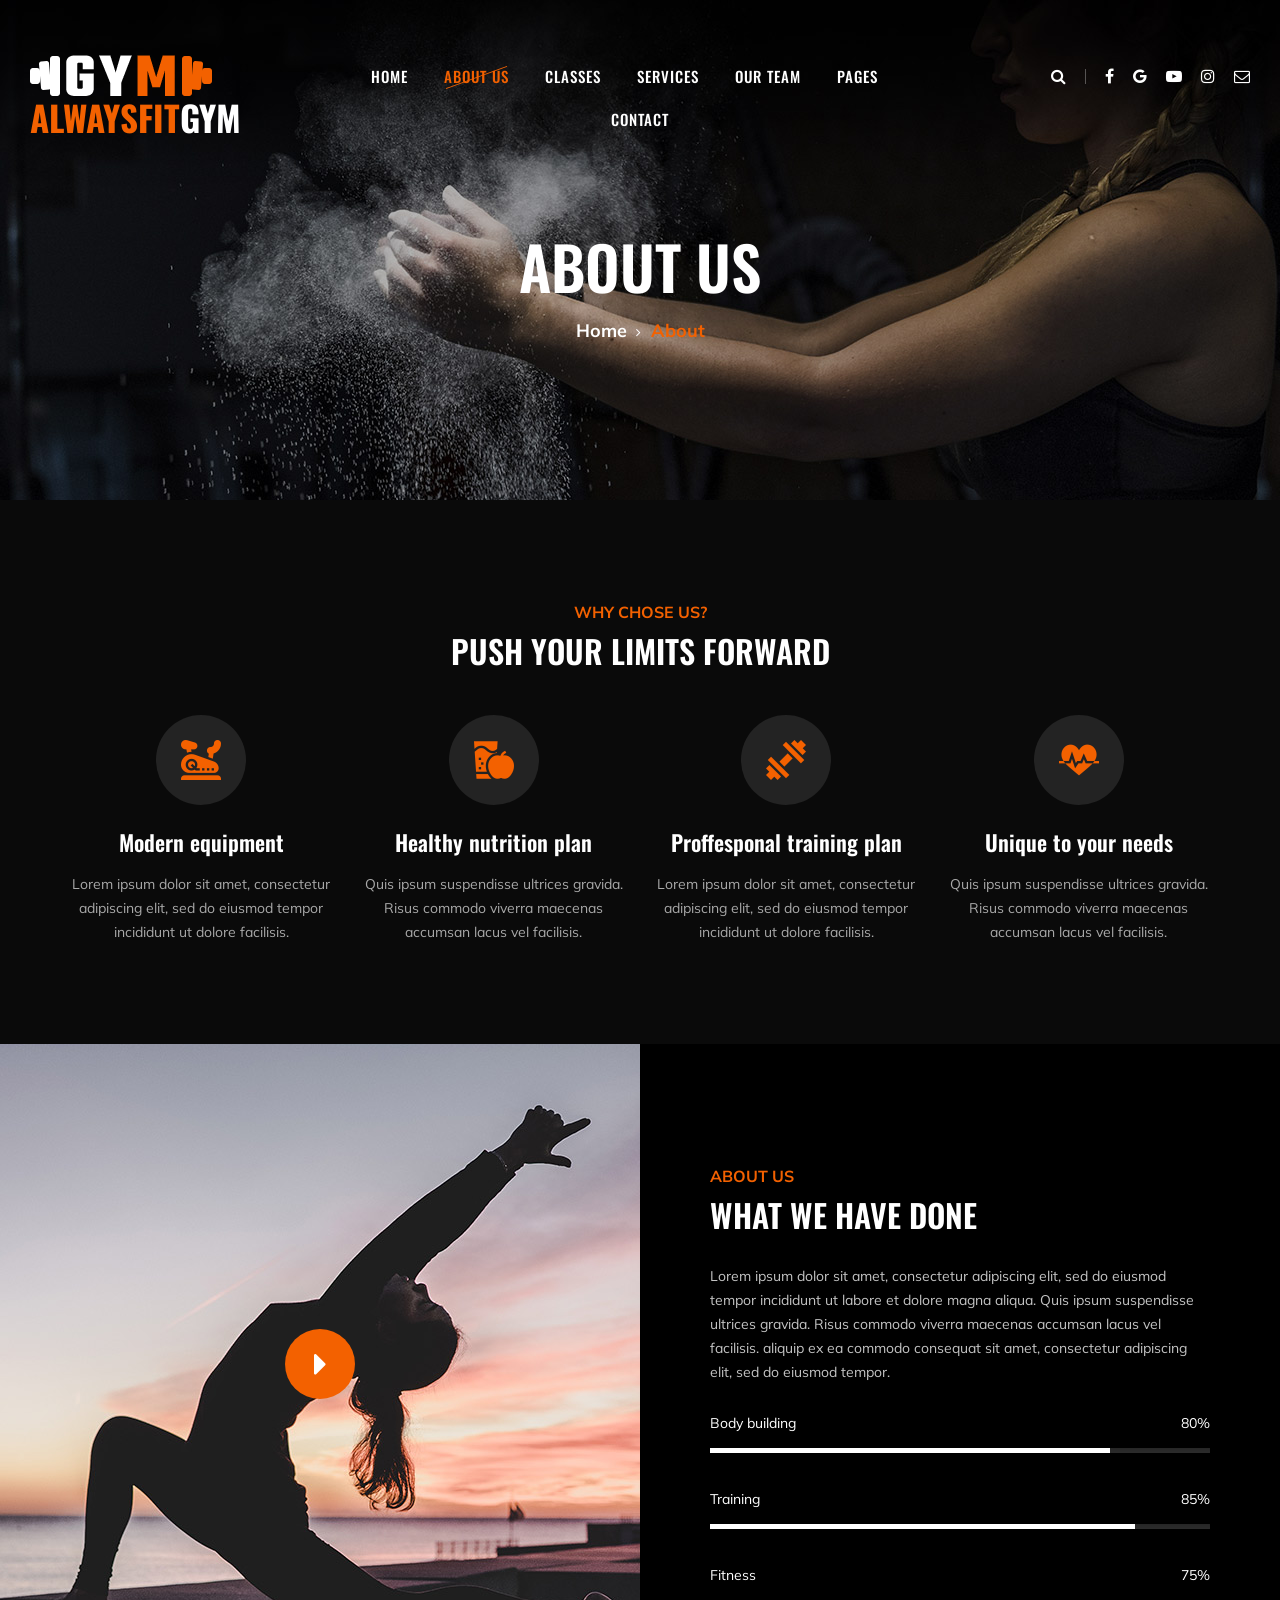
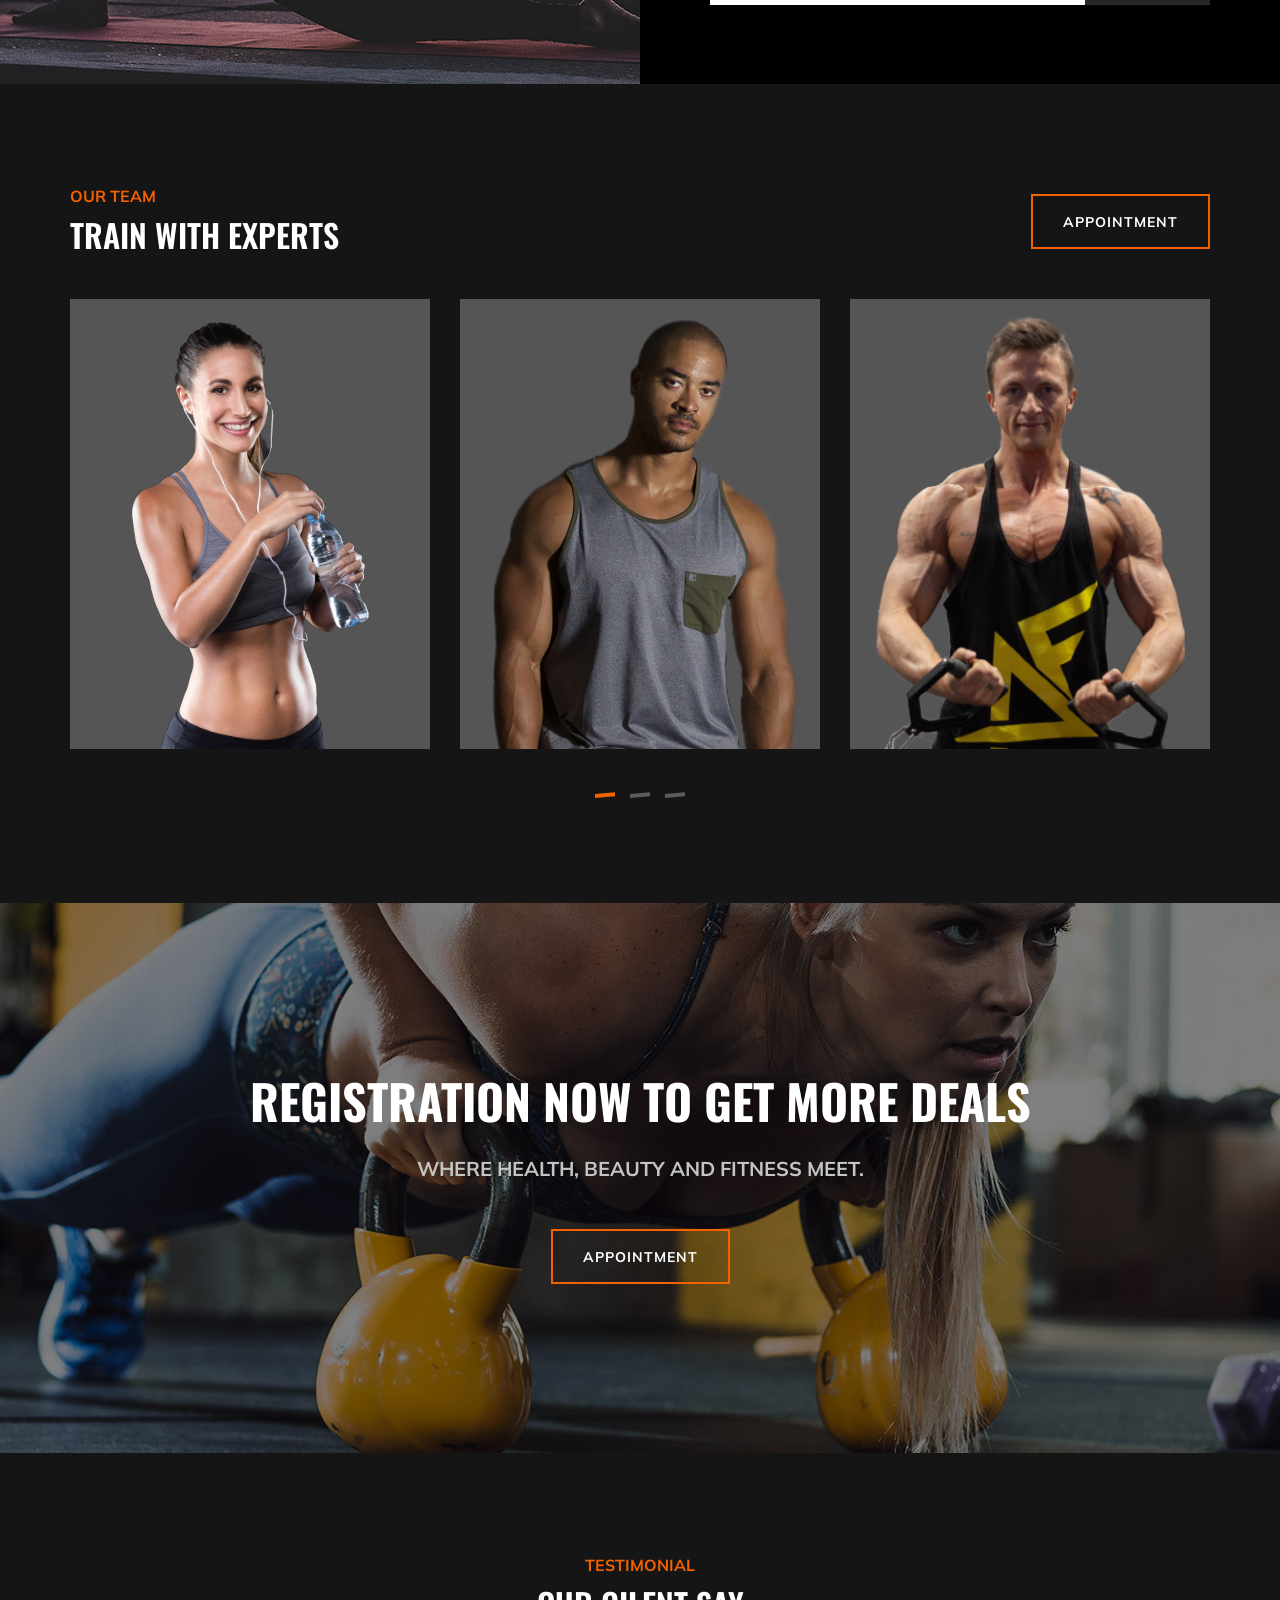
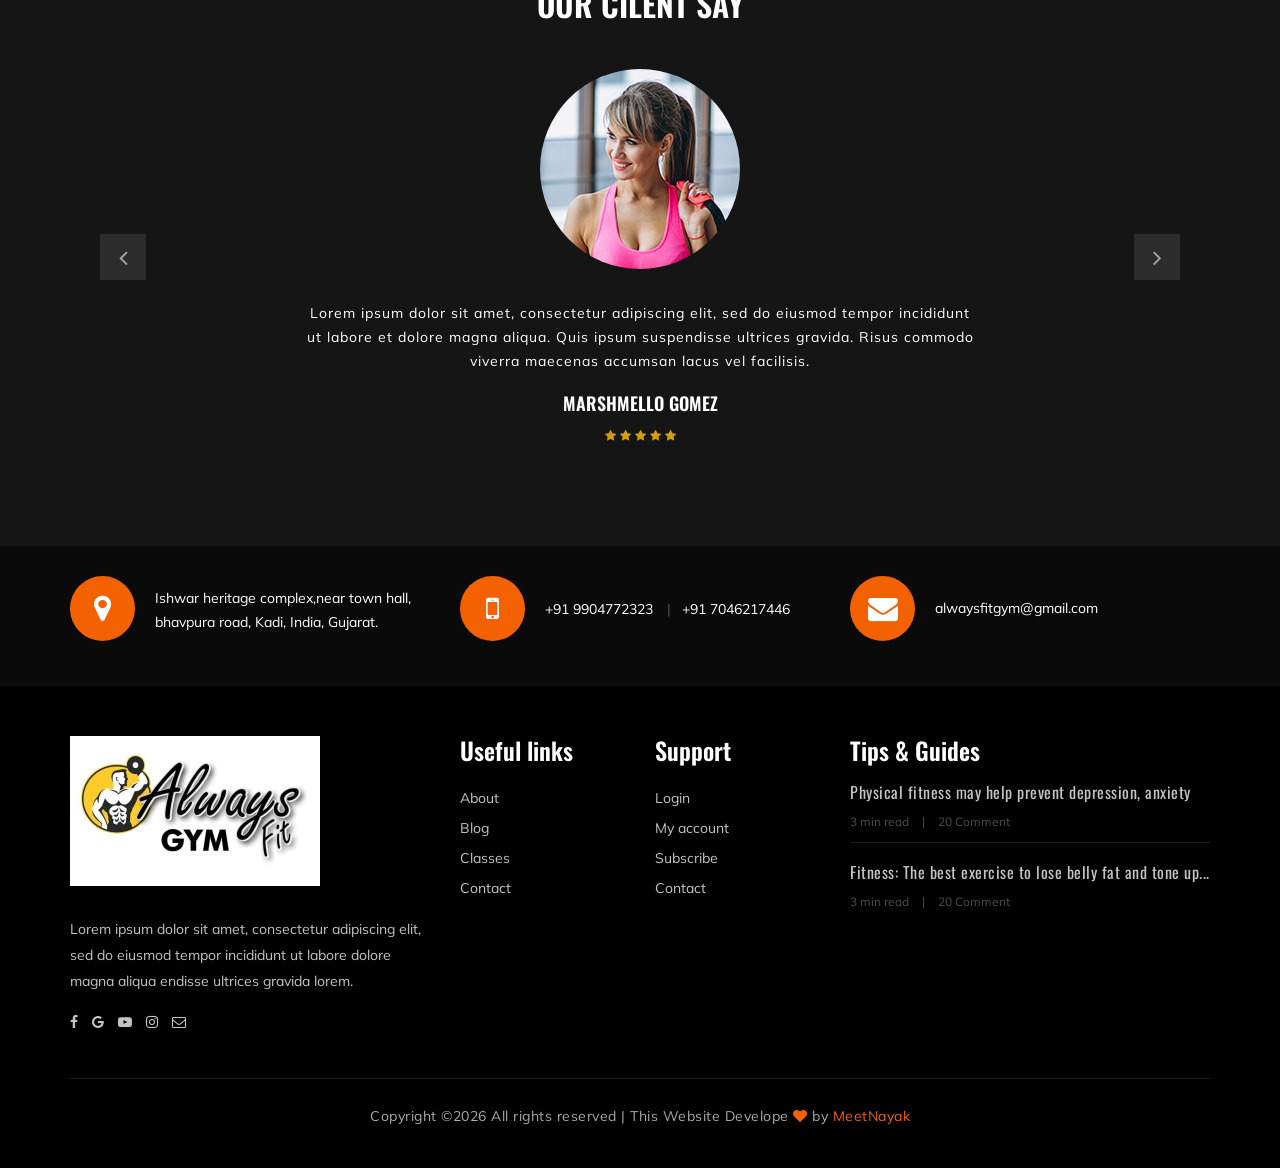
<file: Alwaysfitgym/about-us.html>
<!DOCTYPE html>
<html lang="zxx">

<head>
    <meta charset="UTF-8">
    <meta name="description" content="Gym Template">
    <meta name="keywords" content="Gym, unica, creative, html">
    <meta name="viewport" content="width=device-width, initial-scale=1.0">
    <meta http-equiv="X-UA-Compatible" content="ie=edge">
    <title>Always Fit Gym</title>

    <!-- Google Font -->
    <link href="https://fonts.googleapis.com/css?family=Muli:300,400,500,600,700,800,900&display=swap" rel="stylesheet">
    <link href="https://fonts.googleapis.com/css?family=Oswald:300,400,500,600,700&display=swap" rel="stylesheet">

    <!-- Css Styles -->
    <link rel="stylesheet" href="css/bootstrap.min.css" type="text/css">
    <link rel="stylesheet" href="css/font-awesome.min.css" type="text/css">
    <link rel="stylesheet" href="css/flaticon.css" type="text/css">
    <link rel="stylesheet" href="css/owl.carousel.min.css" type="text/css">
    <link rel="stylesheet" href="css/barfiller.css" type="text/css">
    <link rel="stylesheet" href="css/magnific-popup.css" type="text/css">
    <link rel="stylesheet" href="css/slicknav.min.css" type="text/css">
    <link rel="stylesheet" href="css/style.css" type="text/css">
</head>

<body>
    <!-- Page Preloder -->
    <div id="preloder">
        <div class="loader"></div>
    </div>

    <!-- Offcanvas Menu Section Begin -->
    <div class="offcanvas-menu-overlay"></div>
    <div class="offcanvas-menu-wrapper">
        <div class="canvas-close">
            <i class="fa fa-close"></i>
        </div>
        <div class="canvas-search search-switch">
            <i class="fa fa-search"></i>
        </div>
        <nav class="canvas-menu mobile-menu">
            <ul>
                <li><a href="./index.html">Home</a></li>
                <li><a href="./about-us.html">About Us</a></li>
                <li><a href="./classes.html">Classes</a></li>
                <li><a href="./services.html">Services</a></li>
                <li><a href="./team.html">Our Team</a></li>
                <li><a href="#">Pages</a>
                    <ul class="dropdown">
                        <li><a href="./about-us.html">About us</a></li>
                        <li><a href="./class-timetable.html">Classes timetable</a></li>
                        <li><a href="./bmi-calculator.html">Bmi calculate</a></li>
                        <li><a href="./team.html">Our team</a></li>
                        <li><a href="./gallery.html">Gallery</a></li>
                        <li><a href="./blog.html">Our blog</a></li>
                        <li><a href="./404.html">404</a></li>
                    </ul>
                </li>
                <li><a href="./contact.html">Contact</a></li>
            </ul>
        </nav>
        <div id="mobile-menu-wrap"></div>
        <div class="canvas-social">
            <a href="https://www.facebook.com/sagaralwaysfitgym"><i class="fa fa-facebook"></i></a>
            <a
                href="https://www.google.com/search?q=always%20fit%20gym&rlz=1C1CHBD_enIN820IN820&oq=&aqs=chrome.0.35i39i362j46i39i199i362i465j35i39i362l6.95607859j0j15&sourceid=chrome&ie=UTF-8&tbs=lf:1,lf_ui:14&tbm=lcl&sxsrf=ALiCzsZ8H4PmpF8G4ZHE7fJ8_a1AeevOTA:1670670373619&rflfq=1&num=10&rldimm=8271096100111698140&lqi=Cg5hbHdheXMgZml0IGd5bUjdleCW-a2AgAhaGBAAEAEQAhgCIg5hbHdheXMgZml0IGd5bZIBEGd5bW5hc2l1bV9zY2hvb2yaASNDaFpEU1VoTk1HOW5TMFZKUTBGblNVUjFYM1JpWDFWQkVBRQ&ved=2ahUKEwiewZ-R9O77AhWMcGwGHch7BJoQvS56BAgIEAE&sa=X&rlst=f#rlfi=hd:;si:8271096100111698140,l,Cg5hbHdheXMgZml0IGd5bUjdleCW-a2AgAhaGBAAEAEQAhgCIg5hbHdheXMgZml0IGd5bZIBEGd5bW5hc2l1bV9zY2hvb2yaASNDaFpEU1VoTk1HOW5TMFZKUTBGblNVUjFYM1JpWDFWQkVBRQ;mv:[[24.2378188,72.4430096],[23.2405874,72.3266069]];tbs:lrf:!1m4!1u3!2m2!3m1!1e1!1m4!1u2!2m2!2m1!1e1!2m1!1e2!2m1!1e3!3sIAE,lf:1,lf_ui:14">
                <i class="fa fa-google"></i></a>
            <a href="https://www.youtube.com/watch?v=tm1HNPSSLrw"><i class="fa fa-youtube-play"></i></a>
            <a href="https://www.instagram.com/alwaysfitgym_kadi/"><i class="fa fa-instagram"></i></a>
            <a href="sagar08@gmail.com"><i class="fa  fa-envelope-o"></i></a>
        </div>
    </div>
    <!-- Offcanvas Menu Section End -->

    <!-- Header Section Begin -->
    <header class="header-section">
        <div class="container-fluid">
            <div class="row">
                <div class="col-lg-3">
                    <div class="logo">
                        <a href="./index.html">
                            <img src="img/logo.png" alt="">
                            <h1>Alwaysfit<span>Gym</span></h1>
                        </a>
                    </div>
                </div>
                <div class="col-lg-6">
                    <nav class="nav-menu">
                        <ul>
                            <li><a href="./index.html">Home</a></li>
                            <li class="active"><a href="./about-us.html">About Us</a></li>
                            <li><a href="./class-details.html">Classes</a></li>
                            <li><a href="./services.html">Services</a></li>
                            <li><a href="./team.html">Our Team</a></li>
                            <li><a href="#">Pages</a>
                                <ul class="dropdown">
                                    <li><a href="./about-us.html">About us</a></li>
                                    <li><a href="./class-timetable.html">Classes timetable</a></li>
                                    <li><a href="./bmi-calculator.html">Bmi calculate</a></li>
                                    <li><a href="./team.html">Our team</a></li>
                                    <li><a href="./gallery.html">Gallery</a></li>
                                    <li><a href="./blog.html">Our blog</a></li>
                                    <li><a href="./404.html">404</a></li>
                                </ul>
                            </li>
                            <li><a href="./contact.html">Contact</a></li>
                        </ul>
                    </nav>
                </div>
                <div class="col-lg-3">
                    <div class="top-option">
                        <div class="to-search search-switch">
                            <i class="fa fa-search"></i>
                        </div>
                        <div class="to-social">
                            <a href="https://www.facebook.com/sagaralwaysfitgym"><i class="fa fa-facebook"></i></a>
                            <a
                                href="https://www.google.com/search?q=always%20fit%20gym&rlz=1C1CHBD_enIN820IN820&oq=&aqs=chrome.0.35i39i362j46i39i199i362i465j35i39i362l6.95607859j0j15&sourceid=chrome&ie=UTF-8&tbs=lf:1,lf_ui:14&tbm=lcl&sxsrf=ALiCzsZ8H4PmpF8G4ZHE7fJ8_a1AeevOTA:1670670373619&rflfq=1&num=10&rldimm=8271096100111698140&lqi=Cg5hbHdheXMgZml0IGd5bUjdleCW-a2AgAhaGBAAEAEQAhgCIg5hbHdheXMgZml0IGd5bZIBEGd5bW5hc2l1bV9zY2hvb2yaASNDaFpEU1VoTk1HOW5TMFZKUTBGblNVUjFYM1JpWDFWQkVBRQ&ved=2ahUKEwiewZ-R9O77AhWMcGwGHch7BJoQvS56BAgIEAE&sa=X&rlst=f#rlfi=hd:;si:8271096100111698140,l,Cg5hbHdheXMgZml0IGd5bUjdleCW-a2AgAhaGBAAEAEQAhgCIg5hbHdheXMgZml0IGd5bZIBEGd5bW5hc2l1bV9zY2hvb2yaASNDaFpEU1VoTk1HOW5TMFZKUTBGblNVUjFYM1JpWDFWQkVBRQ;mv:[[24.2378188,72.4430096],[23.2405874,72.3266069]];tbs:lrf:!1m4!1u3!2m2!3m1!1e1!1m4!1u2!2m2!2m1!1e1!2m1!1e2!2m1!1e3!3sIAE,lf:1,lf_ui:14">
                                <i class="fa fa-google"></i></a>
                            <a href="https://www.youtube.com/watch?v=tm1HNPSSLrw"><i class="fa fa-youtube-play"></i></a>
                            <a href="https://www.instagram.com/alwaysfitgym_kadi/"><i class="fa fa-instagram"></i></a>
                            <a href="sagar08@gmail.com"><i class="fa  fa-envelope-o"></i></a>
                        </div>
                    </div>
                </div>
            </div>
            <div class="canvas-open">
                <i class="fa fa-bars"></i>
            </div>
        </div>
    </header>
    <!-- Header End -->

    <!-- Breadcrumb Section Begin -->
    <section class="breadcrumb-section set-bg" data-setbg="img/breadcrumb-bg.jpg">
        <div class="container">
            <div class="row">
                <div class="col-lg-12 text-center">
                    <div class="breadcrumb-text">
                        <h2>About us</h2>
                        <div class="bt-option">
                            <a href="./index.html">Home</a>
                            <span>About</span>
                        </div>
                    </div>
                </div>
            </div>
        </div>
    </section>
    <!-- Breadcrumb Section End -->

    <!-- ChoseUs Section Begin -->
    <section class="choseus-section spad">
        <div class="container">
            <div class="row">
                <div class="col-lg-12">
                    <div class="section-title">
                        <span>Why chose us?</span>
                        <h2>PUSH YOUR LIMITS FORWARD</h2>
                    </div>
                </div>
            </div>
            <div class="row">
                <div class="col-lg-3 col-sm-6">
                    <div class="cs-item">
                        <span class="flaticon-034-stationary-bike"></span>
                        <h4>Modern equipment</h4>
                        <p>Lorem ipsum dolor sit amet, consectetur adipiscing elit, sed do eiusmod tempor incididunt ut
                            dolore facilisis.</p>
                    </div>
                </div>
                <div class="col-lg-3 col-sm-6">
                    <div class="cs-item">
                        <span class="flaticon-033-juice"></span>
                        <h4>Healthy nutrition plan</h4>
                        <p>Quis ipsum suspendisse ultrices gravida. Risus commodo viverra maecenas accumsan lacus vel
                            facilisis.</p>
                    </div>
                </div>
                <div class="col-lg-3 col-sm-6">
                    <div class="cs-item">
                        <span class="flaticon-002-dumbell"></span>
                        <h4>Proffesponal training plan</h4>
                        <p>Lorem ipsum dolor sit amet, consectetur adipiscing elit, sed do eiusmod tempor incididunt ut
                            dolore facilisis.</p>
                    </div>
                </div>
                <div class="col-lg-3 col-sm-6">
                    <div class="cs-item">
                        <span class="flaticon-014-heart-beat"></span>
                        <h4>Unique to your needs</h4>
                        <p>Quis ipsum suspendisse ultrices gravida. Risus commodo viverra maecenas accumsan lacus vel
                            facilisis.</p>
                    </div>
                </div>
            </div>
        </div>
    </section>
    <!-- ChoseUs Section End -->

    <!-- About US Section Begin -->
    <section class="aboutus-section">
        <div class="container-fluid">
            <div class="row">
                <div class="col-lg-6 p-0">
                    <div class="about-video set-bg" data-setbg="img/about-us.jpg">
                        <a href="https://www.youtube.com/watch?v=tm1HNPSSLrw" class="play-btn video-popup"><i
                                class="fa fa-caret-right"></i></a>
                    </div>
                </div>
                <div class="col-lg-6 p-0">
                    <div class="about-text">
                        <div class="section-title">
                            <span>About Us</span>
                            <h2>What we have done</h2>
                        </div>
                        <div class="at-desc">
                            <p>Lorem ipsum dolor sit amet, consectetur adipiscing elit, sed do eiusmod tempor incididunt
                                ut labore et dolore magna aliqua. Quis ipsum suspendisse ultrices gravida. Risus commodo
                                viverra maecenas accumsan lacus vel facilisis. aliquip ex ea commodo consequat sit amet,
                                consectetur adipiscing elit, sed do eiusmod tempor.</p>
                        </div>
                        <div class="about-bar">
                            <div class="ab-item">
                                <p>Body building</p>
                                <div id="bar1" class="barfiller">
                                    <span class="fill" data-percentage="80"></span>
                                    <div class="tipWrap">
                                        <span class="tip"></span>
                                    </div>
                                </div>
                            </div>
                            <div class="ab-item">
                                <p>Training</p>
                                <div id="bar2" class="barfiller">
                                    <span class="fill" data-percentage="85"></span>
                                    <div class="tipWrap">
                                        <span class="tip"></span>
                                    </div>
                                </div>
                            </div>
                            <div class="ab-item">
                                <p>Fitness</p>
                                <div id="bar3" class="barfiller">
                                    <span class="fill" data-percentage="75"></span>
                                    <div class="tipWrap">
                                        <span class="tip"></span>
                                    </div>
                                </div>
                            </div>
                        </div>
                    </div>
                </div>
            </div>
        </div>
    </section>
    <!-- About US Section End -->

    <!-- Team Section Begin -->
    <section class="team-section spad">
        <div class="container">
            <div class="row">
                <div class="col-lg-12">
                    <div class="team-title">
                        <div class="section-title">
                            <span>Our Team</span>
                            <h2>TRAIN WITH EXPERTS</h2>
                        </div>
                        <a href="#" class="primary-btn btn-normal appoinment-btn">appointment</a>
                    </div>
                </div>
            </div>
            <div class="row">
                <div class="ts-slider owl-carousel">
                    <div class="col-lg-4">
                        <div class="ts-item set-bg" data-setbg="img/team/team-1.jpg">
                            <div class="ts_text">
                                <h4>Athart Rachel</h4>
                                <span>Gym Trainer</span>
                            </div>
                        </div>
                    </div>
                    <div class="col-lg-4">
                        <div class="ts-item set-bg" data-setbg="img/team/team-2.jpg">
                            <div class="ts_text">
                                <h4>Athart Rachel</h4>
                                <span>Gym Trainer</span>
                            </div>
                        </div>
                    </div>
                    <div class="col-lg-4">
                        <div class="ts-item set-bg" data-setbg="img/team/team-3.jpg">
                            <div class="ts_text">
                                <h4>Athart Rachel</h4>
                                <span>Gym Trainer</span>
                            </div>
                        </div>
                    </div>
                    <div class="col-lg-4">
                        <div class="ts-item set-bg" data-setbg="img/team/team-4.jpg">
                            <div class="ts_text">
                                <h4>Athart Rachel</h4>
                                <span>Gym Trainer</span>
                            </div>
                        </div>
                    </div>
                    <div class="col-lg-4">
                        <div class="ts-item set-bg" data-setbg="img/team/team-5.jpg">
                            <div class="ts_text">
                                <h4>Athart Rachel</h4>
                                <span>Gym Trainer</span>
                            </div>
                        </div>
                    </div>
                    <div class="col-lg-4">
                        <div class="ts-item set-bg" data-setbg="img/team/team-6.jpg">
                            <div class="ts_text">
                                <h4>Athart Rachel</h4>
                                <span>Gym Trainer</span>
                            </div>
                        </div>
                    </div>
                </div>
            </div>
        </div>
    </section>
    <!-- Team Section End -->

    <!-- Banner Section Begin -->
    <section class="banner-section set-bg" data-setbg="img/banner-bg.jpg">
        <div class="container">
            <div class="row">
                <div class="col-lg-12 text-center">
                    <div class="bs-text">
                        <h2>registration now to get more deals</h2>
                        <div class="bt-tips">Where health, beauty and fitness meet.</div>
                        <a href="#" class="primary-btn  btn-normal">Appointment</a>
                    </div>
                </div>
            </div>
        </div>
    </section>
    <!-- Banner Section End -->

    <!-- Testimonial Section Begin -->
    <section class="testimonial-section spad">
        <div class="container">
            <div class="row">
                <div class="col-lg-12">
                    <div class="section-title">
                        <span>Testimonial</span>
                        <h2>Our cilent say</h2>
                    </div>
                </div>
            </div>
            <div class="ts_slider owl-carousel">
                <div class="ts_item">
                    <div class="row">
                        <div class="col-lg-12 text-center">
                            <div class="ti_pic">
                                <img src="img/testimonial/testimonial-1.jpg" alt="">
                            </div>
                            <div class="ti_text">
                                <p>Lorem ipsum dolor sit amet, consectetur adipiscing elit, sed do eiusmod tempor
                                    incididunt<br /> ut labore et dolore magna aliqua. Quis ipsum suspendisse ultrices
                                    gravida. Risus commodo<br /> viverra maecenas accumsan lacus vel facilisis.</p>
                                <h5>Marshmello Gomez</h5>
                                <div class="tt-rating">
                                    <i class="fa fa-star"></i>
                                    <i class="fa fa-star"></i>
                                    <i class="fa fa-star"></i>
                                    <i class="fa fa-star"></i>
                                    <i class="fa fa-star"></i>
                                </div>
                            </div>
                        </div>
                    </div>
                </div>
                <div class="ts_item">
                    <div class="row">
                        <div class="col-lg-12 text-center">
                            <div class="ti_pic">
                                <img src="img/testimonial/testimonial-2.jpg" alt="">
                            </div>
                            <div class="ti_text">
                                <p>Lorem ipsum dolor sit amet, consectetur adipiscing elit, sed do eiusmod tempor
                                    incididunt<br /> ut labore et dolore magna aliqua. Quis ipsum suspendisse ultrices
                                    gravida. Risus commodo<br /> viverra maecenas accumsan lacus vel facilisis.</p>
                                <h5>Marshmello Gomez</h5>
                                <div class="tt-rating">
                                    <i class="fa fa-star"></i>
                                    <i class="fa fa-star"></i>
                                    <i class="fa fa-star"></i>
                                    <i class="fa fa-star"></i>
                                    <i class="fa fa-star"></i>
                                </div>
                            </div>
                        </div>
                    </div>
                </div>
            </div>
        </div>
    </section>
    <!-- Testimonial Section End -->

    <!-- Get In Touch Section Begin -->
    <div class="gettouch-section">
        <div class="container">
            <div class="row">
                <div class="col-md-4">
                    <div class="gt-text">
                        <i class="fa fa-map-marker"></i>
                        <p>Ishwar heritage complex,near town hall,<br>bhavpura road, Kadi, India, Gujarat.</p>
                    </div>
                </div>
                <div class="col-md-4">
                    <div class="gt-text">
                        <i class="fa fa-mobile"></i>
                        <ul>
                            <li>+91 9904772323</li>
                            <li>+91 7046217446</li>
                        </ul>
                    </div>
                </div>
                <div class="col-md-4">
                    <div class="gt-text email">
                        <i class="fa fa-envelope"></i>
                        <p>alwaysfitgym@gmail.com</p>
                    </div>
                </div>
            </div>
        </div>
    </div>
    <!-- Get In Touch Section End -->

    <!-- Footer Section Begin -->
    <section class="footer-section">
        <div class="container">
            <div class="row">
                <div class="col-lg-4">
                    <div class="fs-about">
                        <div class="fa-logo">
                            <a href="#"><img src="img/logogym (2).jpg" alt=""></a>
                        </div>
                        <p>Lorem ipsum dolor sit amet, consectetur adipiscing elit, sed do eiusmod tempor incididunt ut
                            labore dolore magna aliqua endisse ultrices gravida lorem.</p>
                        <div class="fa-social">
                            <a href="https://www.facebook.com/sagaralwaysfitgym"><i class="fa fa-facebook"></i></a>
                            <a href="https://www.google.com/search?q=always%20fit%20gym&rlz=1C1CHBD_enIN820IN820&oq=&aqs=chrome.0.35i39i362j46i39i199i362i465j35i39i362l6.95607859j0j15&sourceid=chrome&ie=UTF-8&tbs=lf:1,lf_ui:14&tbm=lcl&sxsrf=ALiCzsZ8H4PmpF8G4ZHE7fJ8_a1AeevOTA:1670670373619&rflfq=1&num=10&rldimm=8271096100111698140&lqi=Cg5hbHdheXMgZml0IGd5bUjdleCW-a2AgAhaGBAAEAEQAhgCIg5hbHdheXMgZml0IGd5bZIBEGd5bW5hc2l1bV9zY2hvb2yaASNDaFpEU1VoTk1HOW5TMFZKUTBGblNVUjFYM1JpWDFWQkVBRQ&ved=2ahUKEwiewZ-R9O77AhWMcGwGHch7BJoQvS56BAgIEAE&sa=X&rlst=f#rlfi=hd:;si:8271096100111698140,l,Cg5hbHdheXMgZml0IGd5bUjdleCW-a2AgAhaGBAAEAEQAhgCIg5hbHdheXMgZml0IGd5bZIBEGd5bW5hc2l1bV9zY2hvb2yaASNDaFpEU1VoTk1HOW5TMFZKUTBGblNVUjFYM1JpWDFWQkVBRQ;mv:[[24.2378188,72.4430096],[23.2405874,72.3266069]];tbs:lrf:!1m4!1u3!2m2!3m1!1e1!1m4!1u2!2m2!2m1!1e1!2m1!1e2!2m1!1e3!3sIAE,lf:1,lf_ui:14">
                                <i class="fa fa-google"></i></a>
                            <a href="https://www.youtube.com/watch?v=tm1HNPSSLrw"><i class="fa fa-youtube-play"></i></a>
                            <a href="https://www.instagram.com/alwaysfitgym_kadi/"><i class="fa fa-instagram"></i></a>
                            <a href="sagar08@gmail.com"><i class="fa  fa-envelope-o"></i></a>
                        </div>
                    </div>
                </div>
                <div class="col-lg-2 col-md-3 col-sm-6">
                    <div class="fs-widget">
                        <h4>Useful links</h4>
                        <ul>
                            <li><a href="#">About</a></li>
                            <li><a href="#">Blog</a></li>
                            <li><a href="#">Classes</a></li>
                            <li><a href="#">Contact</a></li>
                        </ul>
                    </div>
                </div>
                <div class="col-lg-2 col-md-3 col-sm-6">
                    <div class="fs-widget">
                        <h4>Support</h4>
                        <ul>
                            <li><a href="#">Login</a></li>
                            <li><a href="#">My account</a></li>
                            <li><a href="#">Subscribe</a></li>
                            <li><a href="#">Contact</a></li>
                        </ul>
                    </div>
                </div>
                <div class="col-lg-4 col-md-6">
                    <div class="fs-widget">
                        <h4>Tips & Guides</h4>
                        <div class="fw-recent">
                            <h6><a href="#">Physical fitness may help prevent depression, anxiety</a></h6>
                            <ul>
                                <li>3 min read</li>
                                <li>20 Comment</li>
                            </ul>
                        </div>
                        <div class="fw-recent">
                            <h6><a href="#">Fitness: The best exercise to lose belly fat and tone up...</a></h6>
                            <ul>
                                <li>3 min read</li>
                                <li>20 Comment</li>
                            </ul>
                        </div>
                    </div>
                </div>
            </div>
            <div class="row">
                <div class="col-lg-12 text-center">
                    <div class="copyright-text">
                        <p>
                            <!-- Link back to Colorlib can't be removed. Template is licensed under CC BY 3.0. -->
                            Copyright &copy;<script>
                                document.write(new Date().getFullYear());
                            </script> All rights reserved | This Website Develope <i class="fa fa-heart"
                                aria-hidden="true"></i> by <a href="https://colorlib.com" target="_blank">MeetNayak</a>
                            <!-- Link back to Colorlib can't be removed. Template is licensed under CC BY 3.0. -->
                        </p>
                    </div>
                </div>
            </div>
        </div>
    </section>
    <!-- Footer Section End -->

    <!-- Search model Begin -->
    <div class="search-model">
        <div class="h-100 d-flex align-items-center justify-content-center">
            <div class="search-close-switch">+</div>
            <form class="search-model-form">
                <input type="text" id="search-input" placeholder="Search here.....">
            </form>
        </div>
    </div>
    <!-- Search model end -->

    <!-- Js Plugins -->
    <script src="js/jquery-3.3.1.min.js"></script>
    <script src="js/bootstrap.min.js"></script>
    <script src="js/jquery.magnific-popup.min.js"></script>
    <script src="js/masonry.pkgd.min.js"></script>
    <script src="js/jquery.barfiller.js"></script>
    <script src="js/jquery.slicknav.js"></script>
    <script src="js/owl.carousel.min.js"></script>
    <script src="js/main.js"></script>


</body>

</html>
</file>
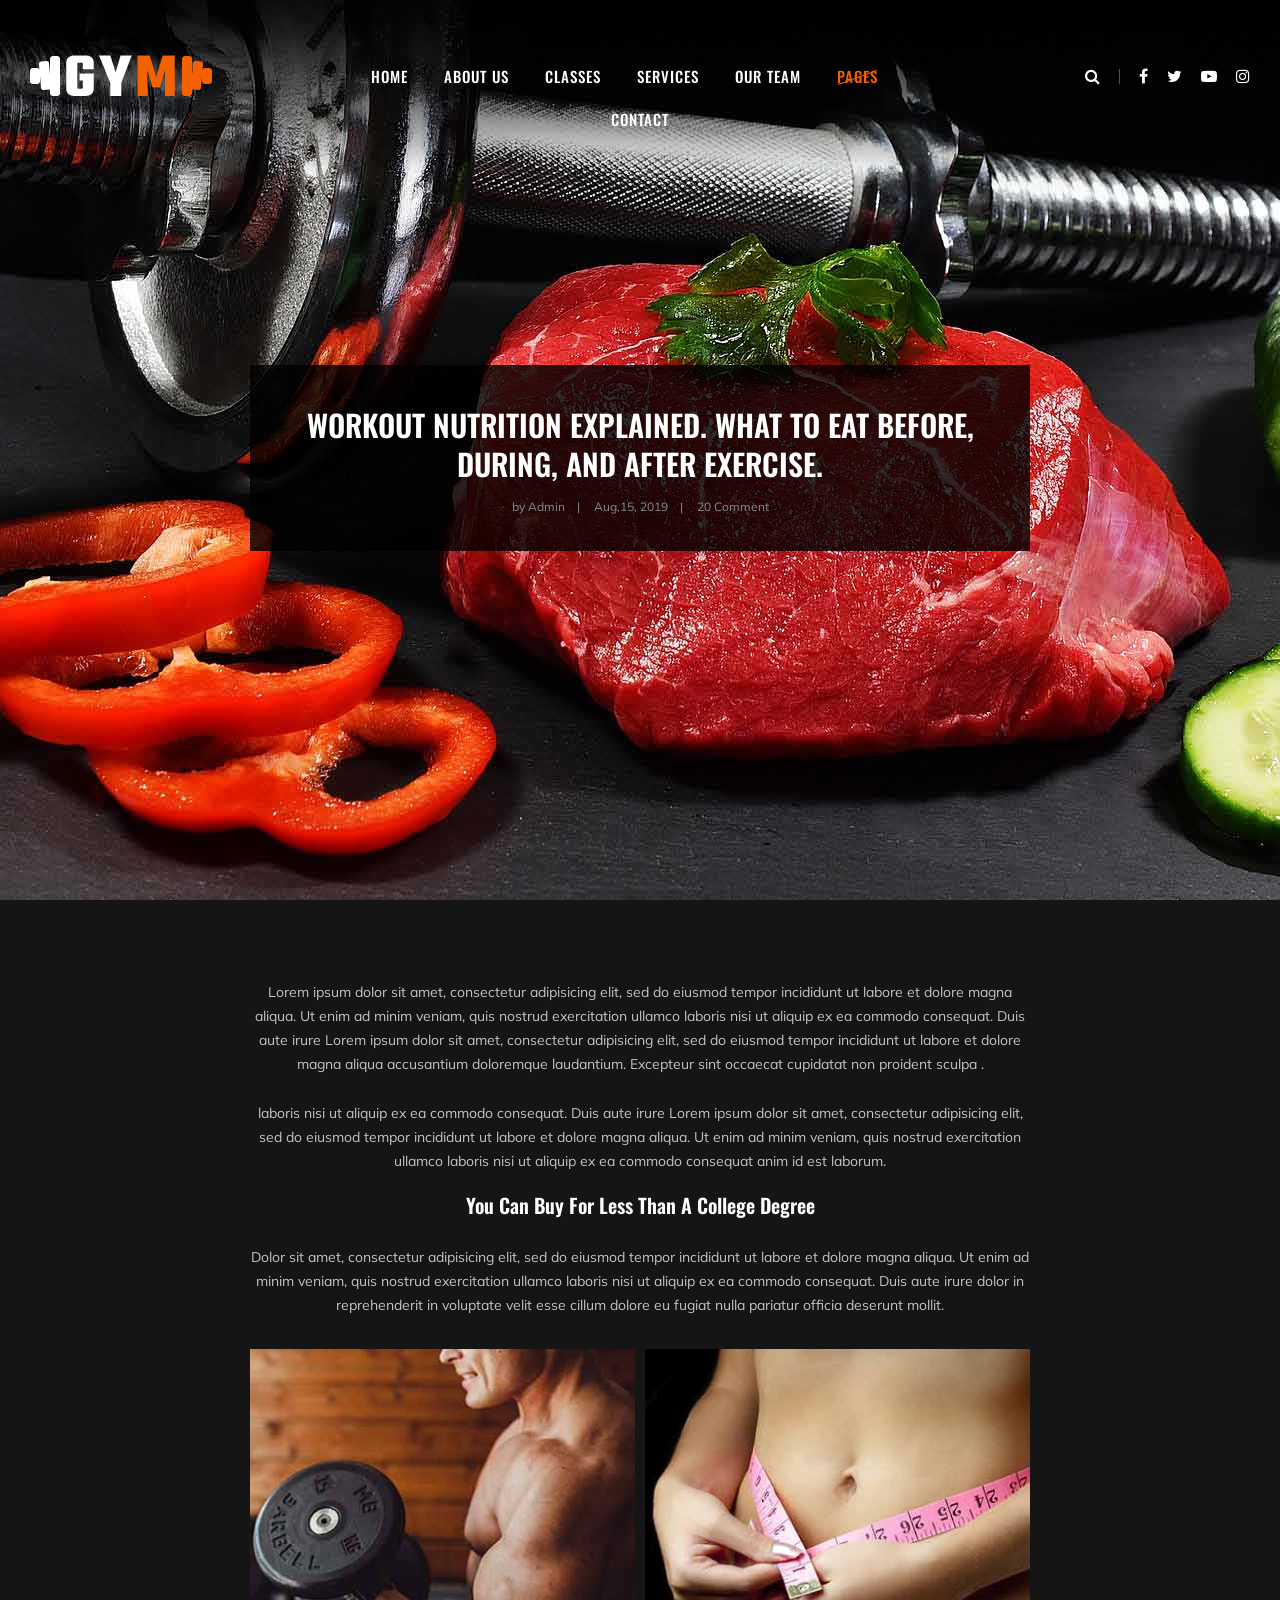
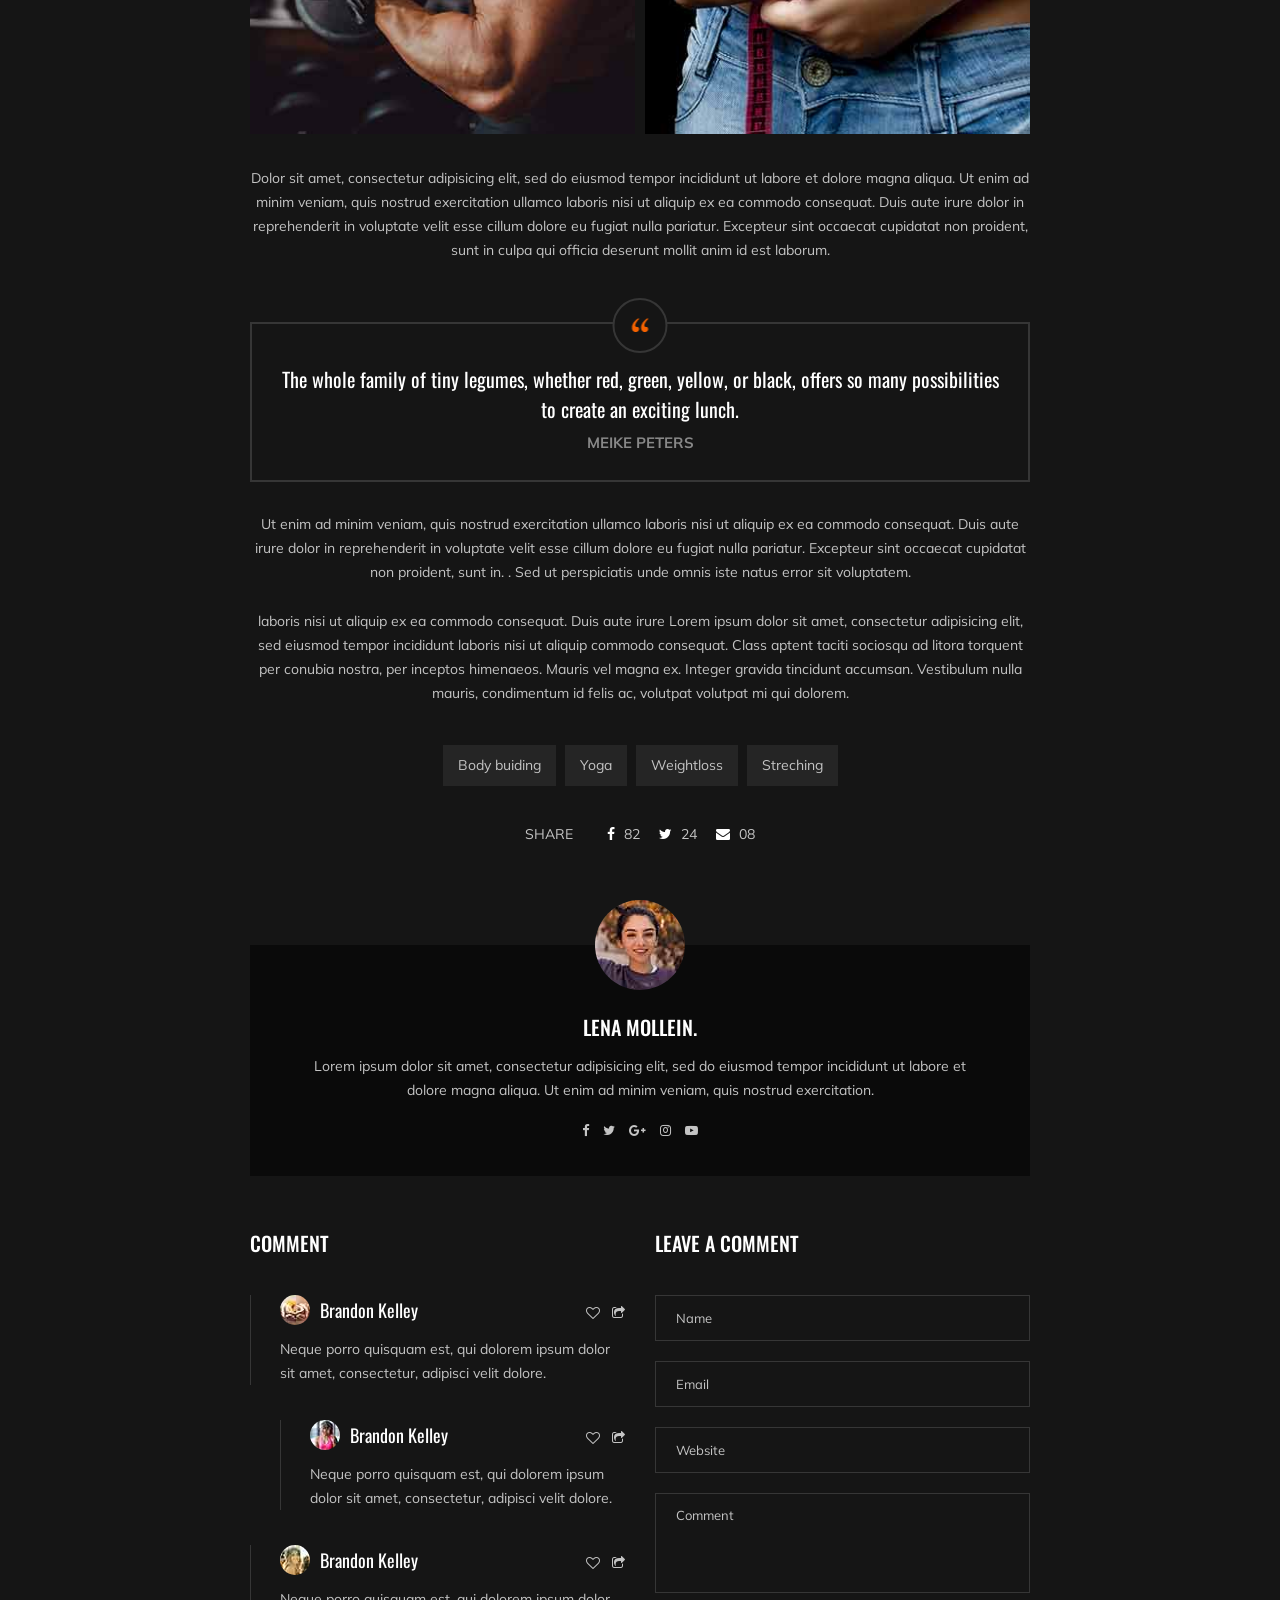
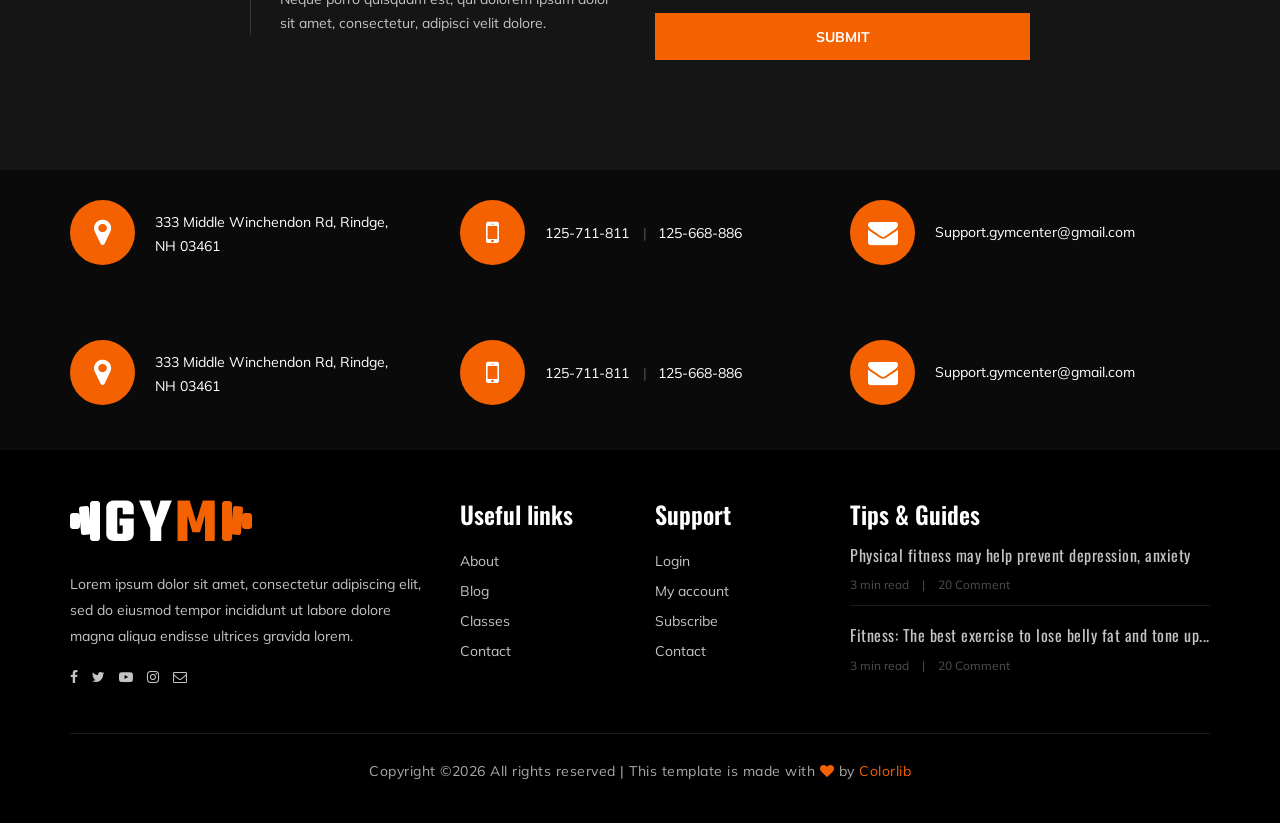
<file: Alwaysfitgym/blog-details.html>
<!DOCTYPE html>
<html lang="zxx">

<head>
    <meta charset="UTF-8">
    <meta name="description" content="Gym Template">
    <meta name="keywords" content="Gym, unica, creative, html">
    <meta name="viewport" content="width=device-width, initial-scale=1.0">
    <meta http-equiv="X-UA-Compatible" content="ie=edge">
    <title>Gym | Template</title>

    <!-- Google Font -->
    <link href="https://fonts.googleapis.com/css?family=Muli:300,400,500,600,700,800,900&display=swap" rel="stylesheet">
    <link href="https://fonts.googleapis.com/css?family=Oswald:300,400,500,600,700&display=swap" rel="stylesheet">

    <!-- Css Styles -->
    <link rel="stylesheet" href="css/bootstrap.min.css" type="text/css">
    <link rel="stylesheet" href="css/font-awesome.min.css" type="text/css">
    <link rel="stylesheet" href="css/flaticon.css" type="text/css">
    <link rel="stylesheet" href="css/owl.carousel.min.css" type="text/css">
    <link rel="stylesheet" href="css/barfiller.css" type="text/css">
    <link rel="stylesheet" href="css/magnific-popup.css" type="text/css">
    <link rel="stylesheet" href="css/slicknav.min.css" type="text/css">
    <link rel="stylesheet" href="css/style.css" type="text/css">
</head>

<body>
    <!-- Page Preloder -->
    <div id="preloder">
        <div class="loader"></div>
    </div>

    <!-- Offcanvas Menu Section Begin -->
    <div class="offcanvas-menu-overlay"></div>
    <div class="offcanvas-menu-wrapper">
        <div class="canvas-close">
            <i class="fa fa-close"></i>
        </div>
        <div class="canvas-search search-switch">
            <i class="fa fa-search"></i>
        </div>
        <nav class="canvas-menu mobile-menu">
            <ul>
                <li><a href="./index.html">Home</a></li>
                <li><a href="./about-us.html">About Us</a></li>
                <li><a href="./class-details.html">Classes</a></li>
                <li><a href="./services.html">Services</a></li>
                <li><a href="./team.html">Our Team</a></li>
                <li><a href="#">Pages</a>
                    <ul class="dropdown">
                        <li><a href="./about-us.html">About us</a></li>
                        <li><a href="./class-timetable.html">Classes timetable</a></li>
                        <li><a href="./bmi-calculator.html">Bmi calculate</a></li>
                        <li><a href="./team.html">Our team</a></li>
                        <li><a href="./gallery.html">Gallery</a></li>
                        <li><a href="./blog.html">Our blog</a></li>
                        <li><a href="./404.html">404</a></li>
                    </ul>
                </li>
                <li><a href="./contact.html">Contact</a></li>
            </ul>
        </nav>
        <div id="mobile-menu-wrap"></div>
        <div class="canvas-social">
            <a href="#"><i class="fa fa-facebook"></i></a>
            <a href="#"><i class="fa fa-twitter"></i></a>
            <a href="#"><i class="fa fa-youtube-play"></i></a>
            <a href="#"><i class="fa fa-instagram"></i></a>
        </div>
    </div>
    <!-- Offcanvas Menu Section End -->

    <!-- Header Section Begin -->
    <header class="header-section">
        <div class="container-fluid">
            <div class="row">
                <div class="col-lg-3">
                    <div class="logo">
                        <a href="./index.html">
                            <img src="img/logo.png" alt="">
                        </a>
                    </div>
                </div>
                <div class="col-lg-6">
                    <nav class="nav-menu">
                        <ul>
                            <li><a href="./index.html">Home</a></li>
                            <li><a href="./about-us.html">About Us</a></li>
                            <li><a href="./class-details.html">Classes</a></li>
                            <li><a href="./services.html">Services</a></li>
                            <li><a href="./team.html">Our Team</a></li>
                            <li class="active"><a href="#">Pages</a>
                                <ul class="dropdown">
                                    <li><a href="./about-us.html">About us</a></li>
                                    <li><a href="./class-timetable.html">Classes timetable</a></li>
                                    <li><a href="./bmi-calculator.html">Bmi calculate</a></li>
                                    <li><a href="./team.html">Our team</a></li>
                                    <li><a href="./gallery.html">Gallery</a></li>
                                    <li><a href="./blog.html">Our blog</a></li>
                                    <li><a href="./404.html">404</a></li>
                                </ul>
                            </li>
                            <li><a href="./contact.html">Contact</a></li>
                        </ul>
                    </nav>
                </div>
                <div class="col-lg-3">
                    <div class="top-option">
                        <div class="to-search search-switch">
                            <i class="fa fa-search"></i>
                        </div>
                        <div class="to-social">
                            <a href="#"><i class="fa fa-facebook"></i></a>
                            <a href="#"><i class="fa fa-twitter"></i></a>
                            <a href="#"><i class="fa fa-youtube-play"></i></a>
                            <a href="#"><i class="fa fa-instagram"></i></a>
                        </div>
                    </div>
                </div>
            </div>
            <div class="canvas-open">
                <i class="fa fa-bars"></i>
            </div>
        </div>
    </header>
    <!-- Header End -->

    <!-- Blog Details Hero Section Begin -->
    <section class="blog-details-hero set-bg" data-setbg="img/blog/details/details-hero.jpg">
        <div class="container">
            <div class="row">
                <div class="col-lg-8 p-0 m-auto">
                    <div class="bh-text">
                        <h3>Workout nutrition explained. What to eat before, during, and after exercise.</h3>
                        <ul>
                            <li>by Admin</li>
                            <li>Aug,15, 2019</li>
                            <li>20 Comment</li>
                        </ul>
                    </div>
                </div>
            </div>
        </div>
    </section>
    <!-- Blog Details Hero Section End -->

    <!-- Blog Details Section Begin -->
    <section class="blog-details-section spad">
        <div class="container">
            <div class="row">
                <div class="col-lg-8 p-0 m-auto">
                    <div class="blog-details-text">
                        <div class="blog-details-title">
                            <p>Lorem ipsum dolor sit amet, consectetur adipisicing elit, sed do eiusmod tempor
                                incididunt ut labore et dolore magna aliqua. Ut enim ad minim veniam, quis nostrud
                                exercitation ullamco laboris nisi ut aliquip ex ea commodo consequat. Duis aute irure
                                Lorem ipsum dolor sit amet, consectetur adipisicing elit, sed do eiusmod tempor
                                incididunt ut labore et dolore magna aliqua accusantium doloremque laudantium. Excepteur
                                sint occaecat cupidatat non proident sculpa .</p>
                            <p>laboris nisi ut aliquip ex ea commodo consequat. Duis aute irure Lorem ipsum dolor sit
                                amet, consectetur adipisicing elit, sed do eiusmod tempor incididunt ut labore et dolore
                                magna aliqua. Ut enim ad minim veniam, quis nostrud exercitation ullamco laboris nisi ut
                                aliquip ex ea commodo consequat anim id est laborum.</p>
                            <h5>You Can Buy For Less Than A College Degree</h5>
                            <p>Dolor sit amet, consectetur adipisicing elit, sed do eiusmod tempor incididunt ut labore
                                et dolore magna aliqua. Ut enim ad minim veniam, quis nostrud exercitation ullamco
                                laboris nisi ut aliquip ex ea commodo consequat. Duis aute irure dolor in reprehenderit
                                in voluptate velit esse cillum dolore eu fugiat nulla pariatur officia deserunt mollit.
                            </p>
                        </div>
                        <div class="blog-details-pic">
                            <div class="blog-details-pic-item">
                                <img src="img/blog/details/details-1.jpg" alt="">
                            </div>
                            <div class="blog-details-pic-item">
                                <img src="img/blog/details/details-2.jpg" alt="">
                            </div>
                        </div>
                        <div class="blog-details-desc">
                            <p>Dolor sit amet, consectetur adipisicing elit, sed do eiusmod tempor incididunt ut labore
                                et dolore magna aliqua. Ut enim ad minim veniam, quis nostrud exercitation ullamco
                                laboris nisi ut aliquip ex ea commodo consequat. Duis aute irure dolor in reprehenderit
                                in voluptate velit esse cillum dolore eu fugiat nulla pariatur. Excepteur sint occaecat
                                cupidatat non proident, sunt in culpa qui officia deserunt mollit anim id est laborum.
                            </p>
                        </div>
                        <div class="blog-details-quote">
                            <div class="quote-icon">
                                <img src="img/blog/details/quote-left.png" alt="">
                            </div>
                            <h5>The whole family of tiny legumes, whether red, green, yellow, or black, offers so many
                                possibilities to create an exciting lunch.</h5>
                            <span>MEIKE PETERS</span>
                        </div>
                        <div class="blog-details-more-desc">
                            <p>Ut enim ad minim veniam, quis nostrud exercitation ullamco laboris nisi ut aliquip ex ea
                                commodo consequat. Duis aute irure dolor in reprehenderit in voluptate velit esse cillum
                                dolore eu fugiat nulla pariatur. Excepteur sint occaecat cupidatat non proident, sunt
                                in. . Sed ut perspiciatis unde omnis iste natus error sit voluptatem.</p>
                            <p>laboris nisi ut aliquip ex ea commodo consequat. Duis aute irure Lorem ipsum dolor sit
                                amet, consectetur adipisicing elit, sed eiusmod tempor incididunt laboris nisi ut
                                aliquip commodo consequat. Class aptent taciti sociosqu ad litora torquent per conubia
                                nostra, per inceptos himenaeos. Mauris vel magna ex. Integer gravida tincidunt accumsan.
                                Vestibulum nulla mauris, condimentum id felis ac, volutpat volutpat mi qui dolorem.</p>
                        </div>
                        <div class="blog-details-tag-share">
                            <div class="tags">
                                <a href="#">Body buiding</a>
                                <a href="#">Yoga</a>
                                <a href="#">Weightloss</a>
                                <a href="#">Streching</a>
                            </div>
                            <div class="share">
                                <span>Share</span>
                                <a href="#"><i class="fa fa-facebook"></i> 82</a>
                                <a href="#"><i class="fa fa-twitter"></i> 24</a>
                                <a href="#"><i class="fa fa-envelope"></i> 08</a>
                            </div>
                        </div>
                        <div class="blog-details-author">
                            <div class="ba-pic">
                                <img src="img/blog/details/blog-profile.jpg" alt="">
                            </div>
                            <div class="ba-text">
                                <h5>Lena Mollein.</h5>
                                <p>Lorem ipsum dolor sit amet, consectetur adipisicing elit, sed do eiusmod tempor
                                    incididunt ut labore et dolore magna aliqua. Ut enim ad minim veniam, quis nostrud
                                    exercitation.</p>
                                <div class="bp-social">
                                    <a href="#"><i class="fa fa-facebook"></i></a>
                                    <a href="#"><i class="fa fa-twitter"></i></a>
                                    <a href="#"><i class="fa fa-google-plus"></i></a>
                                    <a href="#"><i class="fa fa-instagram"></i></a>
                                    <a href="#"><i class="fa fa-youtube-play"></i></a>
                                </div>
                            </div>
                        </div>
                        <div class="row">
                            <div class="col-lg-6">
                                <div class="comment-option">
                                    <h5 class="co-title">Comment</h5>
                                    <div class="co-item">
                                        <div class="co-widget">
                                            <a href="#"><i class="fa fa-heart-o"></i></a>
                                            <a href="#"><i class="fa fa-share-square-o"></i></a>
                                        </div>
                                        <div class="co-pic">
                                            <img src="img/blog/details/comment-1.jpg" alt="">
                                            <h5>Brandon Kelley</h5>
                                        </div>
                                        <div class="co-text">
                                            <p>Neque porro quisquam est, qui dolorem ipsum dolor sit amet, consectetur,
                                                adipisci velit dolore.</p>
                                        </div>
                                    </div>
                                    <div class="co-item reply-comment">
                                        <div class="co-widget">
                                            <a href="#"><i class="fa fa-heart-o"></i></a>
                                            <a href="#"><i class="fa fa-share-square-o"></i></a>
                                        </div>
                                        <div class="co-pic">
                                            <img src="img/blog/details/comment-2.jpg" alt="">
                                            <h5>Brandon Kelley</h5>
                                        </div>
                                        <div class="co-text">
                                            <p>Neque porro quisquam est, qui dolorem ipsum dolor sit amet, consectetur,
                                                adipisci velit dolore.</p>
                                        </div>
                                    </div>
                                    <div class="co-item">
                                        <div class="co-widget">
                                            <a href="#"><i class="fa fa-heart-o"></i></a>
                                            <a href="#"><i class="fa fa-share-square-o"></i></a>
                                        </div>
                                        <div class="co-pic">
                                            <img src="img/blog/details/comment-3.jpg" alt="">
                                            <h5>Brandon Kelley</h5>
                                        </div>
                                        <div class="co-text">
                                            <p>Neque porro quisquam est, qui dolorem ipsum dolor sit amet, consectetur,
                                                adipisci velit dolore.</p>
                                        </div>
                                    </div>
                                </div>
                            </div>
                            <div class="col-lg-6">
                                <div class="leave-comment">
                                    <h5>Leave a comment</h5>
                                    <form action="#">
                                        <input type="text" placeholder="Name">
                                        <input type="text" placeholder="Email">
                                        <input type="text" placeholder="Website">
                                        <textarea placeholder="Comment"></textarea>
                                        <button type="submit">Submit</button>
                                    </form>
                                </div>
                            </div>
                        </div>
                    </div>
                </div>
            </div>
        </div>
    </section>
    <!-- Blog Details Section End -->

    <!-- Get In Touch Section Begin -->
    <div class="gettouch-section">
        <div class="container">
            <div class="row">
                <div class="col-lg-4">
                    <div class="gt-text">
                        <i class="fa fa-map-marker"></i>
                        <p>333 Middle Winchendon Rd, Rindge,<br/> NH 03461</p>
                    </div>
                </div>
                <div class="col-lg-4">
                    <div class="gt-text">
                        <i class="fa fa-mobile"></i>
                        <ul>
                            <li>125-711-811</li>
                            <li>125-668-886</li>
                        </ul>
                    </div>
                </div>
                <div class="col-lg-4">
                    <div class="gt-text email">
                        <i class="fa fa-envelope"></i>
                        <p>Support.gymcenter@gmail.com</p>
                    </div>
                </div>
            </div>
        </div>
    </div>
    <!-- Get In Touch Section End -->

    <!-- Get In Touch Section Begin -->
    <div class="gettouch-section">
        <div class="container">
            <div class="row">
                <div class="col-md-4">
                    <div class="gt-text">
                        <i class="fa fa-map-marker"></i>
                        <p>333 Middle Winchendon Rd, Rindge,<br/> NH 03461</p>
                    </div>
                </div>
                <div class="col-md-4">
                    <div class="gt-text">
                        <i class="fa fa-mobile"></i>
                        <ul>
                            <li>125-711-811</li>
                            <li>125-668-886</li>
                        </ul>
                    </div>
                </div>
                <div class="col-md-4">
                    <div class="gt-text email">
                        <i class="fa fa-envelope"></i>
                        <p>Support.gymcenter@gmail.com</p>
                    </div>
                </div>
            </div>
        </div>
    </div>
    <!-- Get In Touch Section End -->

    <!-- Footer Section Begin -->
    <section class="footer-section">
        <div class="container">
            <div class="row">
                <div class="col-lg-4">
                    <div class="fs-about">
                        <div class="fa-logo">
                            <a href="#"><img src="img/logo.png" alt=""></a>
                        </div>
                        <p>Lorem ipsum dolor sit amet, consectetur adipiscing elit, sed do eiusmod tempor incididunt ut
                            labore dolore magna aliqua endisse ultrices gravida lorem.</p>
                        <div class="fa-social">
                            <a href="#"><i class="fa fa-facebook"></i></a>
                            <a href="#"><i class="fa fa-twitter"></i></a>
                            <a href="#"><i class="fa fa-youtube-play"></i></a>
                            <a href="#"><i class="fa fa-instagram"></i></a>
                            <a href="#"><i class="fa  fa-envelope-o"></i></a>
                        </div>
                    </div>
                </div>
                <div class="col-lg-2 col-md-3 col-sm-6">
                    <div class="fs-widget">
                        <h4>Useful links</h4>
                        <ul>
                            <li><a href="#">About</a></li>
                            <li><a href="#">Blog</a></li>
                            <li><a href="#">Classes</a></li>
                            <li><a href="#">Contact</a></li>
                        </ul>
                    </div>
                </div>
                <div class="col-lg-2 col-md-3 col-sm-6">
                    <div class="fs-widget">
                        <h4>Support</h4>
                        <ul>
                            <li><a href="#">Login</a></li>
                            <li><a href="#">My account</a></li>
                            <li><a href="#">Subscribe</a></li>
                            <li><a href="#">Contact</a></li>
                        </ul>
                    </div>
                </div>
                <div class="col-lg-4 col-md-6">
                    <div class="fs-widget">
                        <h4>Tips & Guides</h4>
                        <div class="fw-recent">
                            <h6><a href="#">Physical fitness may help prevent depression, anxiety</a></h6>
                            <ul>
                                <li>3 min read</li>
                                <li>20 Comment</li>
                            </ul>
                        </div>
                        <div class="fw-recent">
                            <h6><a href="#">Fitness: The best exercise to lose belly fat and tone up...</a></h6>
                            <ul>
                                <li>3 min read</li>
                                <li>20 Comment</li>
                            </ul>
                        </div>
                    </div>
                </div>
            </div>
            <div class="row">
                <div class="col-lg-12 text-center">
                    <div class="copyright-text">
                        <p><!-- Link back to Colorlib can't be removed. Template is licensed under CC BY 3.0. -->
  Copyright &copy;<script>document.write(new Date().getFullYear());</script> All rights reserved | This template is made with <i class="fa fa-heart" aria-hidden="true"></i> by <a href="https://colorlib.com" target="_blank">Colorlib</a>
  <!-- Link back to Colorlib can't be removed. Template is licensed under CC BY 3.0. --></p>
                    </div>
                </div>
            </div>
        </div>
    </section>
    <!-- Footer Section End -->

    <!-- Js Plugins -->
    <script src="js/jquery-3.3.1.min.js"></script>
    <script src="js/bootstrap.min.js"></script>
    <script src="js/jquery.magnific-popup.min.js"></script>
    <script src="js/masonry.pkgd.min.js"></script>
    <script src="js/jquery.barfiller.js"></script>
    <script src="js/jquery.slicknav.js"></script>
    <script src="js/owl.carousel.min.js"></script>
    <script src="js/main.js"></script>



</body>

</html>
</file>
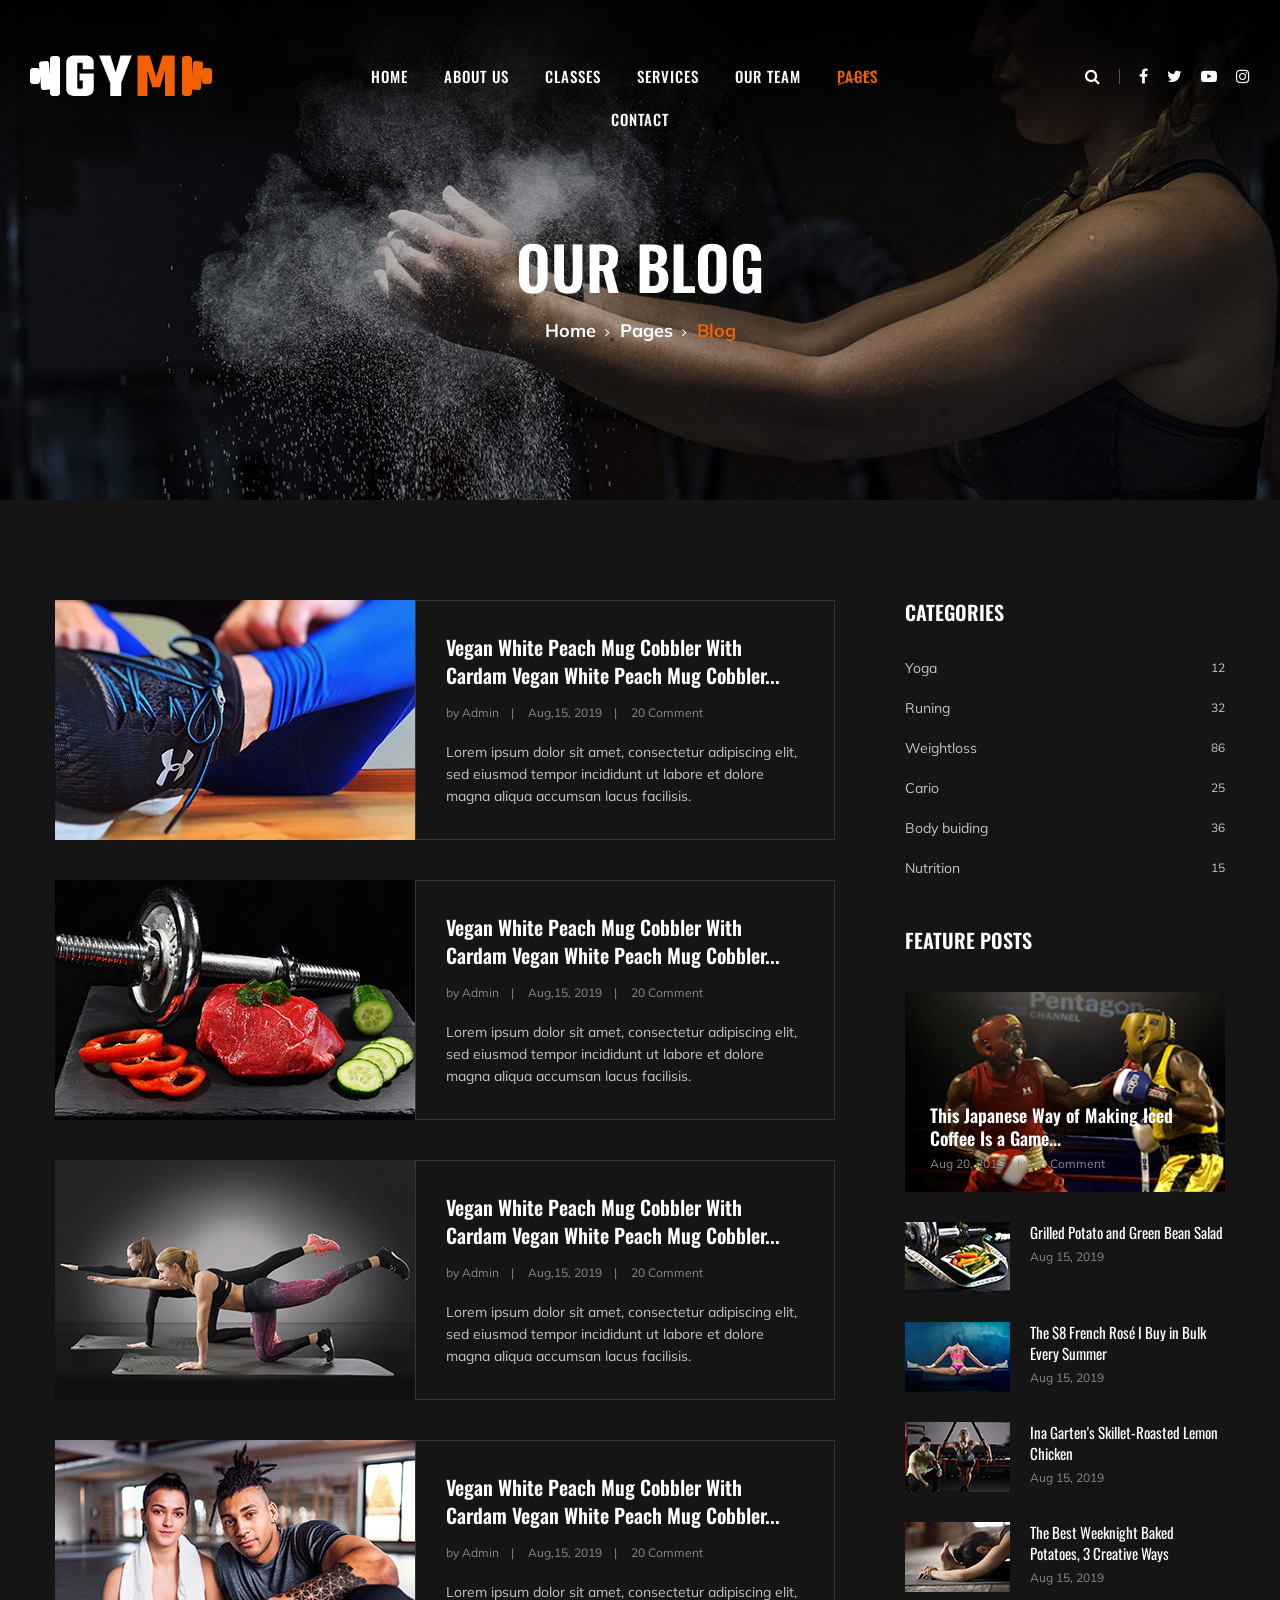
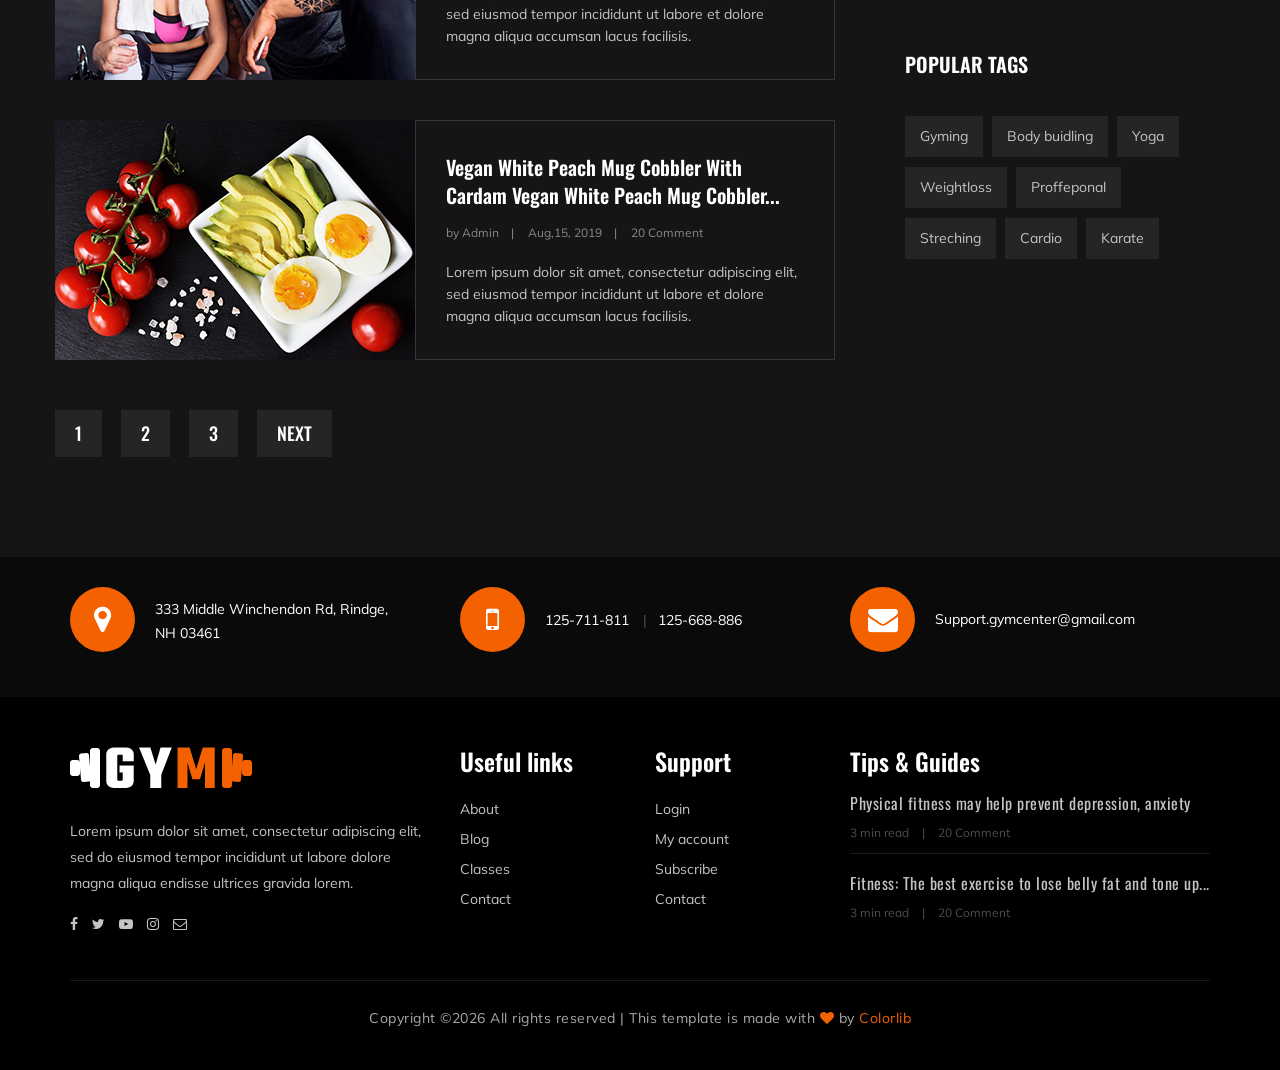
<file: Alwaysfitgym/blog.html>
<!DOCTYPE html>
<html lang="zxx">

<head>
    <meta charset="UTF-8">
    <meta name="description" content="Gym Template">
    <meta name="keywords" content="Gym, unica, creative, html">
    <meta name="viewport" content="width=device-width, initial-scale=1.0">
    <meta http-equiv="X-UA-Compatible" content="ie=edge">
    <title>Gym | Template</title>

    <!-- Google Font -->
    <link href="https://fonts.googleapis.com/css?family=Muli:300,400,500,600,700,800,900&display=swap" rel="stylesheet">
    <link href="https://fonts.googleapis.com/css?family=Oswald:300,400,500,600,700&display=swap" rel="stylesheet">

    <!-- Css Styles -->
    <link rel="stylesheet" href="css/bootstrap.min.css" type="text/css">
    <link rel="stylesheet" href="css/font-awesome.min.css" type="text/css">
    <link rel="stylesheet" href="css/flaticon.css" type="text/css">
    <link rel="stylesheet" href="css/owl.carousel.min.css" type="text/css">
    <link rel="stylesheet" href="css/barfiller.css" type="text/css">
    <link rel="stylesheet" href="css/magnific-popup.css" type="text/css">
    <link rel="stylesheet" href="css/slicknav.min.css" type="text/css">
    <link rel="stylesheet" href="css/style.css" type="text/css">
</head>

<body>
    <!-- Page Preloder -->
    <div id="preloder">
        <div class="loader"></div>
    </div>

    <!-- Offcanvas Menu Section Begin -->
    <div class="offcanvas-menu-overlay"></div>
    <div class="offcanvas-menu-wrapper">
        <div class="canvas-close">
            <i class="fa fa-close"></i>
        </div>
        <div class="canvas-search search-switch">
            <i class="fa fa-search"></i>
        </div>
        <nav class="canvas-menu mobile-menu">
            <ul>
                <li><a href="./index.html">Home</a></li>
                <li><a href="./about-us.html">About Us</a></li>
                <li><a href="./class-details.html">Classes</a></li>
                <li><a href="./services.html">Services</a></li>
                <li><a href="./team.html">Our Team</a></li>
                <li><a href="#">Pages</a>
                    <ul class="dropdown">
                        <li><a href="./about-us.html">About us</a></li>
                        <li><a href="./class-timetable.html">Classes timetable</a></li>
                        <li><a href="./bmi-calculator.html">Bmi calculate</a></li>
                        <li><a href="./team.html">Our team</a></li>
                        <li><a href="./gallery.html">Gallery</a></li>
                        <li><a href="./blog.html">Our blog</a></li>
                        <li><a href="./404.html">404</a></li>
                    </ul>
                </li>
                <li><a href="./contact.html">Contact</a></li>
            </ul>
        </nav>
        <div id="mobile-menu-wrap"></div>
        <div class="canvas-social">
            <a href="#"><i class="fa fa-facebook"></i></a>
            <a href="#"><i class="fa fa-twitter"></i></a>
            <a href="#"><i class="fa fa-youtube-play"></i></a>
            <a href="#"><i class="fa fa-instagram"></i></a>
        </div>
    </div>
    <!-- Offcanvas Menu Section End -->

    <!-- Header Section Begin -->
    <header class="header-section">
        <div class="container-fluid">
            <div class="row">
                <div class="col-lg-3">
                    <div class="logo">
                        <a href="./index.html">
                            <img src="img/logo.png" alt="">
                        </a>
                    </div>
                </div>
                <div class="col-lg-6">
                    <nav class="nav-menu">
                        <ul>
                            <li><a href="./index.html">Home</a></li>
                            <li><a href="./about-us.html">About Us</a></li>
                            <li><a href="./class-details.html">Classes</a></li>
                            <li><a href="./services.html">Services</a></li>
                            <li><a href="./team.html">Our Team</a></li>
                            <li class="active"><a href="#">Pages</a>
                                <ul class="dropdown">
                                    <li><a href="./about-us.html">About us</a></li>
                                    <li><a href="./class-timetable.html">Classes timetable</a></li>
                                    <li><a href="./bmi-calculator.html">Bmi calculate</a></li>
                                    <li><a href="./team.html">Our team</a></li>
                                    <li><a href="./gallery.html">Gallery</a></li>
                                    <li><a href="./blog.html">Our blog</a></li>
                                    <li><a href="./404.html">404</a></li>
                                </ul>
                            </li>
                            <li><a href="./contact.html">Contact</a></li>
                        </ul>
                    </nav>
                </div>
                <div class="col-lg-3">
                    <div class="top-option">
                        <div class="to-search search-switch">
                            <i class="fa fa-search"></i>
                        </div>
                        <div class="to-social">
                            <a href="#"><i class="fa fa-facebook"></i></a>
                            <a href="#"><i class="fa fa-twitter"></i></a>
                            <a href="#"><i class="fa fa-youtube-play"></i></a>
                            <a href="#"><i class="fa fa-instagram"></i></a>
                        </div>
                    </div>
                </div>
            </div>
            <div class="canvas-open">
                <i class="fa fa-bars"></i>
            </div>
        </div>
    </header>
    <!-- Header End -->

    <!-- Breadcrumb Section Begin -->
    <section class="breadcrumb-section set-bg" data-setbg="img/breadcrumb-bg.jpg">
        <div class="container">
            <div class="row">
                <div class="col-lg-12 text-center">
                    <div class="breadcrumb-text">
                        <h2>Our Blog</h2>
                        <div class="bt-option">
                            <a href="./index.html">Home</a>
                            <a href="#">Pages</a>
                            <span>Blog</span>
                        </div>
                    </div>
                </div>
            </div>
        </div>
    </section>
    <!-- Breadcrumb Section End -->

    <!-- Blog Section Begin -->
    <section class="blog-section spad">
        <div class="container">
            <div class="row">
                <div class="col-lg-8 p-0">
                    <div class="blog-item">
                        <div class="bi-pic">
                            <img src="img/blog/blog-1.jpg" alt="">
                        </div>
                        <div class="bi-text">
                            <h5><a href="./blog-details.html">Vegan White Peach Mug Cobbler With Cardam Vegan White Peach Mug
                                    Cobbler...</a></h5>
                            <ul>
                                <li>by Admin</li>
                                <li>Aug,15, 2019</li>
                                <li>20 Comment</li>
                            </ul>
                            <p>Lorem ipsum dolor sit amet, consectetur adipiscing elit, sed eiusmod tempor incididunt ut
                                labore et dolore magna aliqua accumsan lacus facilisis.</p>
                        </div>
                    </div>
                    <div class="blog-item">
                        <div class="bi-pic">
                            <img src="img/blog/blog-2.jpg" alt="">
                        </div>
                        <div class="bi-text">
                            <h5><a href="./blog-details.html">Vegan White Peach Mug Cobbler With Cardam Vegan White Peach Mug
                                    Cobbler...</a></h5>
                            <ul>
                                <li>by Admin</li>
                                <li>Aug,15, 2019</li>
                                <li>20 Comment</li>
                            </ul>
                            <p>Lorem ipsum dolor sit amet, consectetur adipiscing elit, sed eiusmod tempor incididunt ut
                                labore et dolore magna aliqua accumsan lacus facilisis.</p>
                        </div>
                    </div>
                    <div class="blog-item">
                        <div class="bi-pic">
                            <img src="img/blog/blog-3.jpg" alt="">
                        </div>
                        <div class="bi-text">
                            <h5><a href="./blog-details.html">Vegan White Peach Mug Cobbler With Cardam Vegan White Peach Mug
                                    Cobbler...</a></h5>
                            <ul>
                                <li>by Admin</li>
                                <li>Aug,15, 2019</li>
                                <li>20 Comment</li>
                            </ul>
                            <p>Lorem ipsum dolor sit amet, consectetur adipiscing elit, sed eiusmod tempor incididunt ut
                                labore et dolore magna aliqua accumsan lacus facilisis.</p>
                        </div>
                    </div>
                    <div class="blog-item">
                        <div class="bi-pic">
                            <img src="img/blog/blog-4.jpg" alt="">
                        </div>
                        <div class="bi-text">
                            <h5><a href="./blog-details.html">Vegan White Peach Mug Cobbler With Cardam Vegan White Peach Mug
                                    Cobbler...</a></h5>
                            <ul>
                                <li>by Admin</li>
                                <li>Aug,15, 2019</li>
                                <li>20 Comment</li>
                            </ul>
                            <p>Lorem ipsum dolor sit amet, consectetur adipiscing elit, sed eiusmod tempor incididunt ut
                                labore et dolore magna aliqua accumsan lacus facilisis.</p>
                        </div>
                    </div>
                    <div class="blog-item">
                        <div class="bi-pic">
                            <img src="img/blog/blog-5.jpg" alt="">
                        </div>
                        <div class="bi-text">
                            <h5><a href="./blog-details.html">Vegan White Peach Mug Cobbler With Cardam Vegan White Peach Mug
                                    Cobbler...</a></h5>
                            <ul>
                                <li>by Admin</li>
                                <li>Aug,15, 2019</li>
                                <li>20 Comment</li>
                            </ul>
                            <p>Lorem ipsum dolor sit amet, consectetur adipiscing elit, sed eiusmod tempor incididunt ut
                                labore et dolore magna aliqua accumsan lacus facilisis.</p>
                        </div>
                    </div>
                    <div class="blog-pagination">
                        <a href="#">1</a>
                        <a href="#">2</a>
                        <a href="#">3</a>
                        <a href="#">Next</a>
                    </div>
                </div>
                <div class="col-lg-4 col-md-8 p-0">
                    <div class="sidebar-option">
                        <div class="so-categories">
                            <h5 class="title">Categories</h5>
                            <ul>
                                <li><a href="#">Yoga <span>12</span></a></li>
                                <li><a href="#">Runing <span>32</span></a></li>
                                <li><a href="#">Weightloss <span>86</span></a></li>
                                <li><a href="#">Cario <span>25</span></a></li>
                                <li><a href="#">Body buiding <span>36</span></a></li>
                                <li><a href="#">Nutrition <span>15</span></a></li>
                            </ul>
                        </div>
                        <div class="so-latest">
                            <h5 class="title">Feature posts</h5>
                            <div class="latest-large set-bg" data-setbg="img/letest-blog/latest-1.jpg">
                                <div class="ll-text">
                                    <h5><a href="./blog-details.html">This Japanese Way of Making Iced Coffee Is a Game...</a></h5>
                                    <ul>
                                        <li>Aug 20, 2019</li>
                                        <li>20 Comment</li>
                                    </ul>
                                </div>
                            </div>
                            <div class="latest-item">
                                <div class="li-pic">
                                    <img src="img/letest-blog/latest-2.jpg" alt="">
                                </div>
                                <div class="li-text">
                                    <h6><a href="./blog-details.html">Grilled Potato and Green Bean Salad</a></h6>
                                    <span class="li-time">Aug 15, 2019</span>
                                </div>
                            </div>
                            <div class="latest-item">
                                <div class="li-pic">
                                    <img src="img/letest-blog/latest-3.jpg" alt="">
                                </div>
                                <div class="li-text">
                                    <h6><a href="./blog-details.html">The $8 French Rosé I Buy in Bulk Every Summer</a></h6>
                                    <span class="li-time">Aug 15, 2019</span>
                                </div>
                            </div>
                            <div class="latest-item">
                                <div class="li-pic">
                                    <img src="img/letest-blog/latest-4.jpg" alt="">
                                </div>
                                <div class="li-text">
                                    <h6><a href="./blog-details.html">Ina Garten's Skillet-Roasted Lemon Chicken</a></h6>
                                    <span class="li-time">Aug 15, 2019</span>
                                </div>
                            </div>
                            <div class="latest-item">
                                <div class="li-pic">
                                    <img src="img/letest-blog/latest-5.jpg" alt="">
                                </div>
                                <div class="li-text">
                                    <h6><a href="./blog-details.html">The Best Weeknight Baked Potatoes, 3 Creative Ways</a></h6>
                                    <span class="li-time">Aug 15, 2019</span>
                                </div>
                            </div>
                        </div>
                        <div class="so-tags">
                            <h5 class="title">Popular tags</h5>
                            <a href="#">Gyming</a>
                            <a href="#">Body buidling</a>
                            <a href="#">Yoga</a>
                            <a href="#">Weightloss</a>
                            <a href="#">Proffeponal</a>
                            <a href="#">Streching</a>
                            <a href="#">Cardio</a>
                            <a href="#">Karate</a>
                        </div>
                    </div>
                </div>
            </div>
        </div>
    </section>
    <!-- Blog Section End -->

    <!-- Get In Touch Section Begin -->
    <div class="gettouch-section">
        <div class="container">
            <div class="row">
                <div class="col-md-4">
                    <div class="gt-text">
                        <i class="fa fa-map-marker"></i>
                        <p>333 Middle Winchendon Rd, Rindge,<br/> NH 03461</p>
                    </div>
                </div>
                <div class="col-md-4">
                    <div class="gt-text">
                        <i class="fa fa-mobile"></i>
                        <ul>
                            <li>125-711-811</li>
                            <li>125-668-886</li>
                        </ul>
                    </div>
                </div>
                <div class="col-md-4">
                    <div class="gt-text email">
                        <i class="fa fa-envelope"></i>
                        <p>Support.gymcenter@gmail.com</p>
                    </div>
                </div>
            </div>
        </div>
    </div>
    <!-- Get In Touch Section End -->

    <!-- Footer Section Begin -->
    <section class="footer-section">
        <div class="container">
            <div class="row">
                <div class="col-lg-4">
                    <div class="fs-about">
                        <div class="fa-logo">
                            <a href="#"><img src="img/logo.png" alt=""></a>
                        </div>
                        <p>Lorem ipsum dolor sit amet, consectetur adipiscing elit, sed do eiusmod tempor incididunt ut
                            labore dolore magna aliqua endisse ultrices gravida lorem.</p>
                        <div class="fa-social">
                            <a href="#"><i class="fa fa-facebook"></i></a>
                            <a href="#"><i class="fa fa-twitter"></i></a>
                            <a href="#"><i class="fa fa-youtube-play"></i></a>
                            <a href="#"><i class="fa fa-instagram"></i></a>
                            <a href="#"><i class="fa  fa-envelope-o"></i></a>
                        </div>
                    </div>
                </div>
                <div class="col-lg-2 col-md-3 col-sm-6">
                    <div class="fs-widget">
                        <h4>Useful links</h4>
                        <ul>
                            <li><a href="#">About</a></li>
                            <li><a href="#">Blog</a></li>
                            <li><a href="#">Classes</a></li>
                            <li><a href="#">Contact</a></li>
                        </ul>
                    </div>
                </div>
                <div class="col-lg-2 col-md-3 col-sm-6">
                    <div class="fs-widget">
                        <h4>Support</h4>
                        <ul>
                            <li><a href="#">Login</a></li>
                            <li><a href="#">My account</a></li>
                            <li><a href="#">Subscribe</a></li>
                            <li><a href="#">Contact</a></li>
                        </ul>
                    </div>
                </div>
                <div class="col-lg-4 col-md-6">
                    <div class="fs-widget">
                        <h4>Tips & Guides</h4>
                        <div class="fw-recent">
                            <h6><a href="./blog-details.html">Physical fitness may help prevent depression, anxiety</a></h6>
                            <ul>
                                <li>3 min read</li>
                                <li>20 Comment</li>
                            </ul>
                        </div>
                        <div class="fw-recent">
                            <h6><a href="./blog-details.html">Fitness: The best exercise to lose belly fat and tone up...</a></h6>
                            <ul>
                                <li>3 min read</li>
                                <li>20 Comment</li>
                            </ul>
                        </div>
                    </div>
                </div>
            </div>
            <div class="row">
                <div class="col-lg-12 text-center">
                    <div class="copyright-text">
                        <p><!-- Link back to Colorlib can't be removed. Template is licensed under CC BY 3.0. -->
  Copyright &copy;<script>document.write(new Date().getFullYear());</script> All rights reserved | This template is made with <i class="fa fa-heart" aria-hidden="true"></i> by <a href="https://colorlib.com" target="_blank">Colorlib</a>
  <!-- Link back to Colorlib can't be removed. Template is licensed under CC BY 3.0. --></p>
                    </div>
                </div>
            </div>
        </div>
    </section>
    <!-- Footer Section End -->

    <!-- Search model Begin -->
    <div class="search-model">
        <div class="h-100 d-flex align-items-center justify-content-center">
            <div class="search-close-switch">+</div>
            <form class="search-model-form">
                <input type="text" id="search-input" placeholder="Search here.....">
            </form>
        </div>
    </div>
    <!-- Search model end -->

    <!-- Js Plugins -->
    <script src="js/jquery-3.3.1.min.js"></script>
    <script src="js/bootstrap.min.js"></script>
    <script src="js/jquery.magnific-popup.min.js"></script>
    <script src="js/masonry.pkgd.min.js"></script>
    <script src="js/jquery.barfiller.js"></script>
    <script src="js/jquery.slicknav.js"></script>
    <script src="js/owl.carousel.min.js"></script>
    <script src="js/main.js"></script>



</body>

</html>
</file>
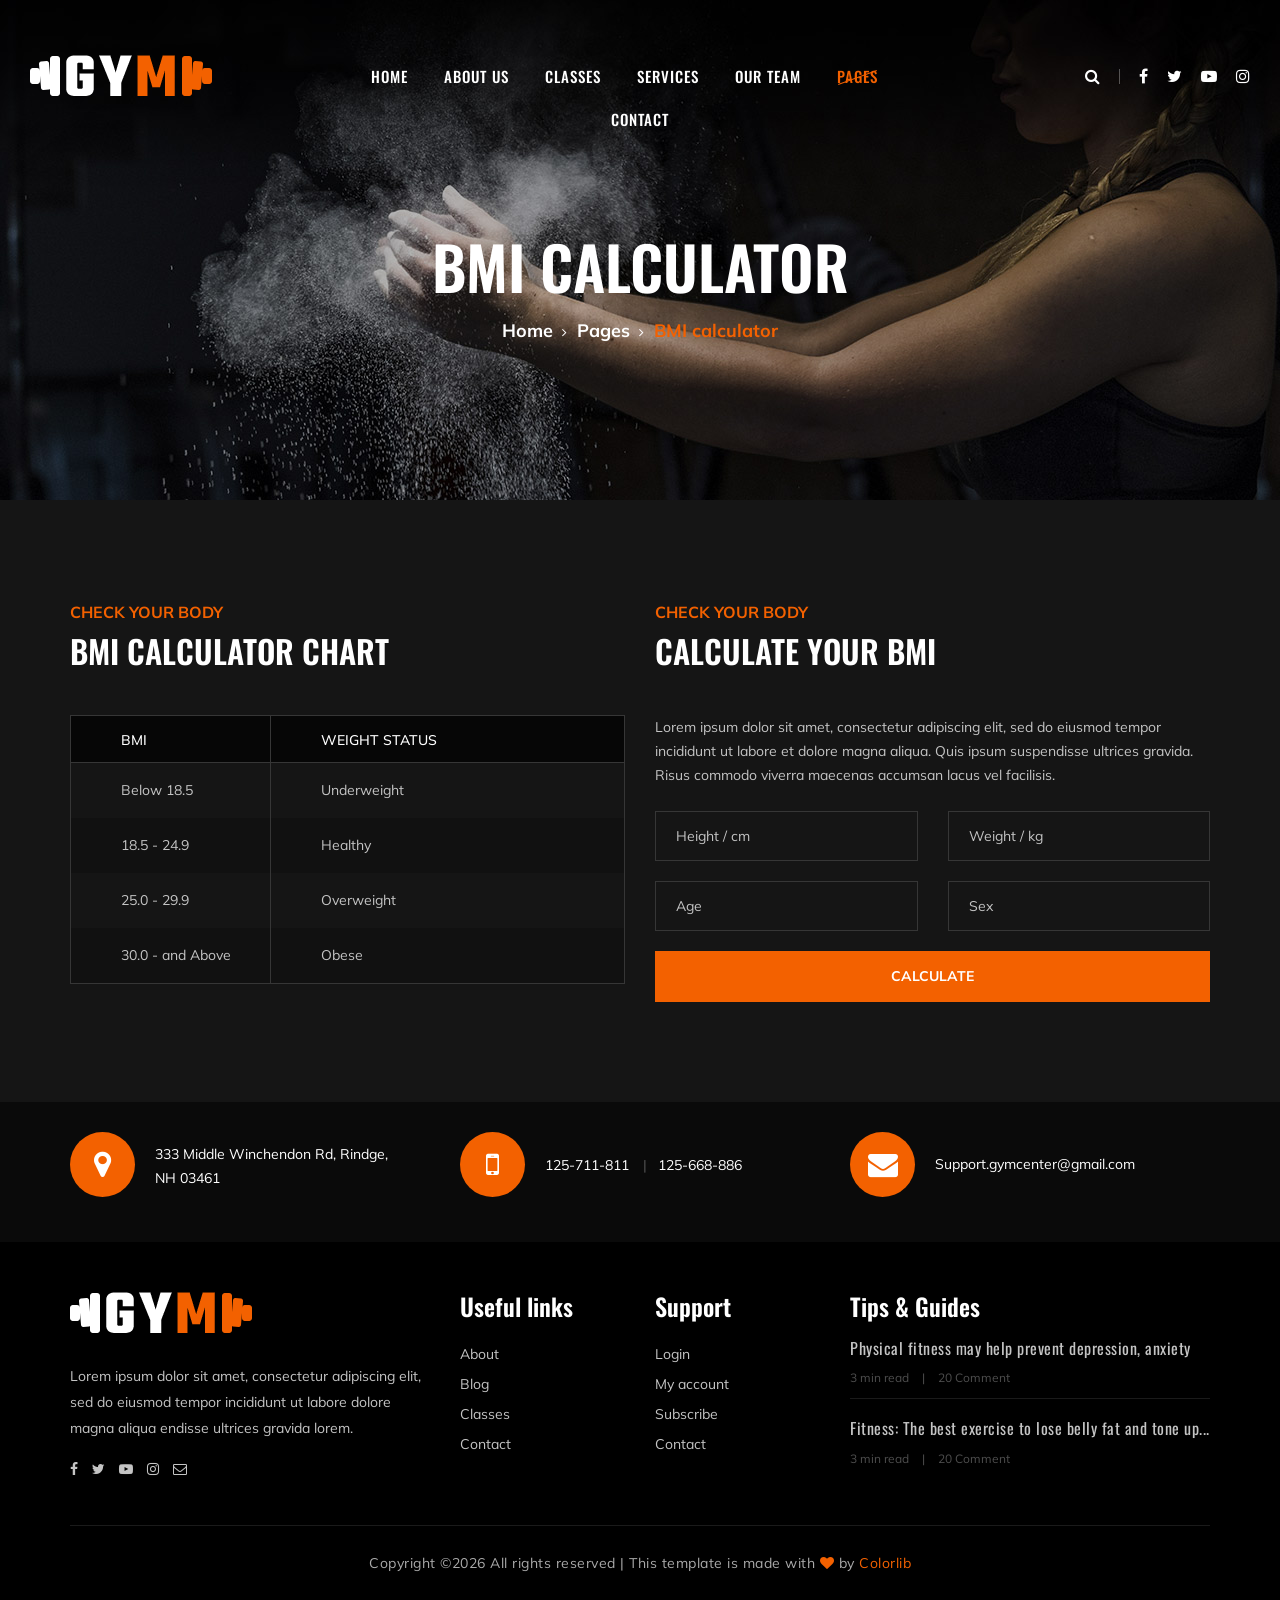
<file: Alwaysfitgym/bmi-calculator.html>
<!DOCTYPE html>
<html lang="zxx">

<head>
    <meta charset="UTF-8">
    <meta name="description" content="Gym Template">
    <meta name="keywords" content="Gym, unica, creative, html">
    <meta name="viewport" content="width=device-width, initial-scale=1.0">
    <meta http-equiv="X-UA-Compatible" content="ie=edge">
    <title>Gym | Template</title>

    <!-- Google Font -->
    <link href="https://fonts.googleapis.com/css?family=Muli:300,400,500,600,700,800,900&display=swap" rel="stylesheet">
    <link href="https://fonts.googleapis.com/css?family=Oswald:300,400,500,600,700&display=swap" rel="stylesheet">

    <!-- Css Styles -->
    <link rel="stylesheet" href="css/bootstrap.min.css" type="text/css">
    <link rel="stylesheet" href="css/font-awesome.min.css" type="text/css">
    <link rel="stylesheet" href="css/flaticon.css" type="text/css">
    <link rel="stylesheet" href="css/owl.carousel.min.css" type="text/css">
    <link rel="stylesheet" href="css/barfiller.css" type="text/css">
    <link rel="stylesheet" href="css/magnific-popup.css" type="text/css">
    <link rel="stylesheet" href="css/slicknav.min.css" type="text/css">
    <link rel="stylesheet" href="css/style.css" type="text/css">
</head>

<body>
    <!-- Page Preloder -->
    <div id="preloder">
        <div class="loader"></div>
    </div>

    <!-- Offcanvas Menu Section Begin -->
    <div class="offcanvas-menu-overlay"></div>
    <div class="offcanvas-menu-wrapper">
        <div class="canvas-close">
            <i class="fa fa-close"></i>
        </div>
        <div class="canvas-search search-switch">
            <i class="fa fa-search"></i>
        </div>
        <nav class="canvas-menu mobile-menu">
            <ul>
                <li><a href="./index.html">Home</a></li>
                <li><a href="./about-us.html">About Us</a></li>
                <li><a href="./class-details.html">Classes</a></li>
                <li><a href="./services.html">Services</a></li>
                <li><a href="./team.html">Our Team</a></li>
                <li><a href="#">Pages</a>
                    <ul class="dropdown">
                        <li><a href="./about-us.html">About us</a></li>
                        <li><a href="./class-timetable.html">Classes timetable</a></li>
                        <li><a href="./bmi-calculator.html">Bmi calculate</a></li>
                        <li><a href="./team.html">Our team</a></li>
                        <li><a href="./gallery.html">Gallery</a></li>
                        <li><a href="./blog.html">Our blog</a></li>
                        <li><a href="./404.html">404</a></li>
                    </ul>
                </li>
                <li><a href="./contact.html">Contact</a></li>
            </ul>
        </nav>
        <div id="mobile-menu-wrap"></div>
        <div class="canvas-social">
            <a href="#"><i class="fa fa-facebook"></i></a>
            <a href="#"><i class="fa fa-twitter"></i></a>
            <a href="#"><i class="fa fa-youtube-play"></i></a>
            <a href="#"><i class="fa fa-instagram"></i></a>
        </div>
    </div>
    <!-- Offcanvas Menu Section End -->

    <!-- Header Section Begin -->
    <header class="header-section">
        <div class="container-fluid">
            <div class="row">
                <div class="col-lg-3">
                    <div class="logo">
                        <a href="./index.html">
                            <img src="img/logo.png" alt="">
                        </a>
                    </div>
                </div>
                <div class="col-lg-6">
                    <nav class="nav-menu">
                        <ul>
                            <li><a href="./index.html">Home</a></li>
                            <li><a href="./about-us.html">About Us</a></li>
                            <li><a href="./class-details.html">Classes</a></li>
                            <li><a href="./services.html">Services</a></li>
                            <li><a href="./team.html">Our Team</a></li>
                            <li class="active"><a href="#">Pages</a>
                                <ul class="dropdown">
                                    <li><a href="./about-us.html">About us</a></li>
                                    <li><a href="./class-timetable.html">Classes timetable</a></li>
                                    <li><a href="./bmi-calculator.html">Bmi calculate</a></li>
                                    <li><a href="./team.html">Our team</a></li>
                                    <li><a href="./gallery.html">Gallery</a></li>
                                    <li><a href="./blog.html">Our blog</a></li>
                                    <li><a href="./404.html">404</a></li>
                                </ul>
                            </li>
                            <li><a href="./contact.html">Contact</a></li>
                        </ul>
                    </nav>
                </div>
                <div class="col-lg-3">
                    <div class="top-option">
                        <div class="to-search search-switch">
                            <i class="fa fa-search"></i>
                        </div>
                        <div class="to-social">
                            <a href="#"><i class="fa fa-facebook"></i></a>
                            <a href="#"><i class="fa fa-twitter"></i></a>
                            <a href="#"><i class="fa fa-youtube-play"></i></a>
                            <a href="#"><i class="fa fa-instagram"></i></a>
                        </div>
                    </div>
                </div>
            </div>
            <div class="canvas-open">
                <i class="fa fa-bars"></i>
            </div>
        </div>
    </header>
    <!-- Header End -->

    <!-- Breadcrumb Section Begin -->
    <section class="breadcrumb-section set-bg" data-setbg="img/breadcrumb-bg.jpg">
        <div class="container">
            <div class="row">
                <div class="col-lg-12 text-center">
                    <div class="breadcrumb-text">
                        <h2>BMI calculator</h2>
                        <div class="bt-option">
                            <a href="./index.html">Home</a>
                            <a href="#">Pages</a>
                            <span>BMI calculator</span>
                        </div>
                    </div>
                </div>
            </div>
        </div>
    </section>
    <!-- Breadcrumb Section End -->

    <!-- BMI Calculator Section Begin -->
    <section class="bmi-calculator-section spad">
        <div class="container">
            <div class="row">
                <div class="col-lg-6">
                    <div class="section-title chart-title">
                        <span>check your body</span>
                        <h2>BMI CALCULATOR CHART</h2>
                    </div>
                    <div class="chart-table">
                        <table>
                            <thead>
                                <tr>
                                    <th>Bmi</th>
                                    <th>WEIGHT STATUS</th>
                                </tr>
                            </thead>
                            <tbody>
                                <tr>
                                    <td class="point">Below 18.5</td>
                                    <td>Underweight</td>
                                </tr>
                                <tr>
                                    <td class="point">18.5 - 24.9</td>
                                    <td>Healthy</td>
                                </tr>
                                <tr>
                                    <td class="point">25.0 - 29.9</td>
                                    <td>Overweight</td>
                                </tr>
                                <tr>
                                    <td class="point">30.0 - and Above</td>
                                    <td>Obese</td>
                                </tr>
                            </tbody>
                        </table>
                    </div>
                </div>
                <div class="col-lg-6">
                    <div class="section-title chart-calculate-title">
                        <span>check your body</span>
                        <h2>CALCULATE YOUR BMI</h2>
                    </div>
                    <div class="chart-calculate-form">
                        <p>Lorem ipsum dolor sit amet, consectetur adipiscing elit, sed do eiusmod tempor incididunt ut
                            labore et dolore magna aliqua. Quis ipsum suspendisse ultrices gravida. Risus commodo
                            viverra maecenas accumsan lacus vel facilisis.</p>
                        <form action="#">
                            <div class="row">
                                <div class="col-sm-6">
                                    <input type="text" placeholder="Height / cm">
                                </div>
                                <div class="col-sm-6">
                                    <input type="text" placeholder="Weight / kg">
                                </div>
                                <div class="col-sm-6">
                                    <input type="text" placeholder="Age">
                                </div>
                                <div class="col-sm-6">
                                    <input type="text" placeholder="Sex">
                                </div>
                                <div class="col-lg-12">
                                    <button type="submit">Calculate</button>
                                </div>
                            </div>
                        </form>
                    </div>
                </div>
            </div>
        </div>
    </section>
    <!-- BMI Calculator Section End -->

    <!-- Get In Touch Section Begin -->
    <div class="gettouch-section">
        <div class="container">
            <div class="row">
                <div class="col-md-4">
                    <div class="gt-text">
                        <i class="fa fa-map-marker"></i>
                        <p>333 Middle Winchendon Rd, Rindge,<br/> NH 03461</p>
                    </div>
                </div>
                <div class="col-md-4">
                    <div class="gt-text">
                        <i class="fa fa-mobile"></i>
                        <ul>
                            <li>125-711-811</li>
                            <li>125-668-886</li>
                        </ul>
                    </div>
                </div>
                <div class="col-md-4">
                    <div class="gt-text email">
                        <i class="fa fa-envelope"></i>
                        <p>Support.gymcenter@gmail.com</p>
                    </div>
                </div>
            </div>
        </div>
    </div>
    <!-- Get In Touch Section End -->

    <!-- Footer Section Begin -->
    <section class="footer-section">
        <div class="container">
            <div class="row">
                <div class="col-lg-4">
                    <div class="fs-about">
                        <div class="fa-logo">
                            <a href="#"><img src="img/logo.png" alt=""></a>
                        </div>
                        <p>Lorem ipsum dolor sit amet, consectetur adipiscing elit, sed do eiusmod tempor incididunt ut
                            labore dolore magna aliqua endisse ultrices gravida lorem.</p>
                        <div class="fa-social">
                            <a href="#"><i class="fa fa-facebook"></i></a>
                            <a href="#"><i class="fa fa-twitter"></i></a>
                            <a href="#"><i class="fa fa-youtube-play"></i></a>
                            <a href="#"><i class="fa fa-instagram"></i></a>
                            <a href="#"><i class="fa  fa-envelope-o"></i></a>
                        </div>
                    </div>
                </div>
                <div class="col-lg-2 col-md-3 col-sm-6">
                    <div class="fs-widget">
                        <h4>Useful links</h4>
                        <ul>
                            <li><a href="#">About</a></li>
                            <li><a href="#">Blog</a></li>
                            <li><a href="#">Classes</a></li>
                            <li><a href="#">Contact</a></li>
                        </ul>
                    </div>
                </div>
                <div class="col-lg-2 col-md-3 col-sm-6">
                    <div class="fs-widget">
                        <h4>Support</h4>
                        <ul>
                            <li><a href="#">Login</a></li>
                            <li><a href="#">My account</a></li>
                            <li><a href="#">Subscribe</a></li>
                            <li><a href="#">Contact</a></li>
                        </ul>
                    </div>
                </div>
                <div class="col-lg-4 col-md-6">
                    <div class="fs-widget">
                        <h4>Tips & Guides</h4>
                        <div class="fw-recent">
                            <h6><a href="#">Physical fitness may help prevent depression, anxiety</a></h6>
                            <ul>
                                <li>3 min read</li>
                                <li>20 Comment</li>
                            </ul>
                        </div>
                        <div class="fw-recent">
                            <h6><a href="#">Fitness: The best exercise to lose belly fat and tone up...</a></h6>
                            <ul>
                                <li>3 min read</li>
                                <li>20 Comment</li>
                            </ul>
                        </div>
                    </div>
                </div>
            </div>
            <div class="row">
                <div class="col-lg-12 text-center">
                    <div class="copyright-text">
                        <p><!-- Link back to Colorlib can't be removed. Template is licensed under CC BY 3.0. -->
  Copyright &copy;<script>document.write(new Date().getFullYear());</script> All rights reserved | This template is made with <i class="fa fa-heart" aria-hidden="true"></i> by <a href="https://colorlib.com" target="_blank">Colorlib</a>
  <!-- Link back to Colorlib can't be removed. Template is licensed under CC BY 3.0. --></p>
                    </div>
                </div>
            </div>
        </div>
    </section>
    <!-- Footer Section End -->

    <!-- Search model Begin -->
    <div class="search-model">
        <div class="h-100 d-flex align-items-center justify-content-center">
            <div class="search-close-switch">+</div>
            <form class="search-model-form">
                <input type="text" id="search-input" placeholder="Search here.....">
            </form>
        </div>
    </div>
    <!-- Search model end -->

    <!-- Js Plugins -->
    <script src="js/jquery-3.3.1.min.js"></script>
    <script src="js/bootstrap.min.js"></script>
    <script src="js/jquery.magnific-popup.min.js"></script>
    <script src="js/masonry.pkgd.min.js"></script>
    <script src="js/jquery.barfiller.js"></script>
    <script src="js/jquery.slicknav.js"></script>
    <script src="js/owl.carousel.min.js"></script>
    <script src="js/main.js"></script>



</body>

</html>
</file>
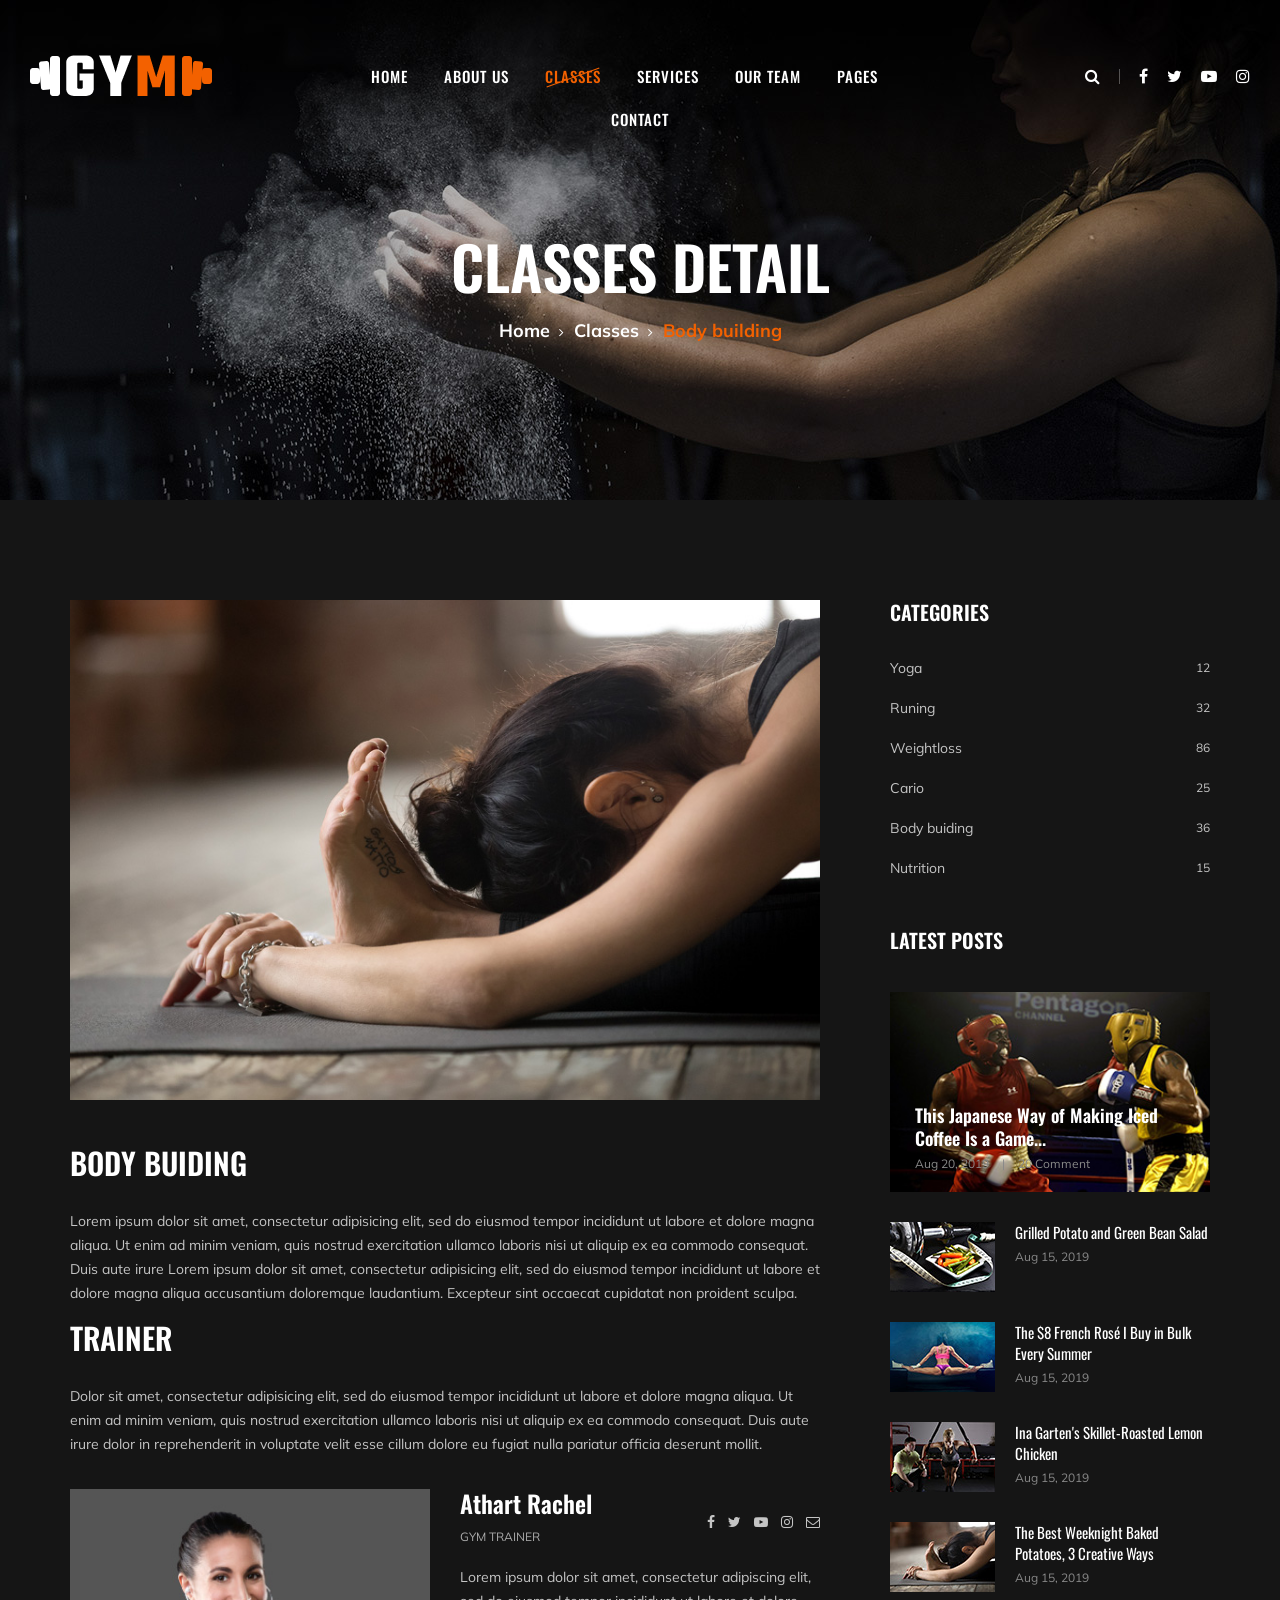
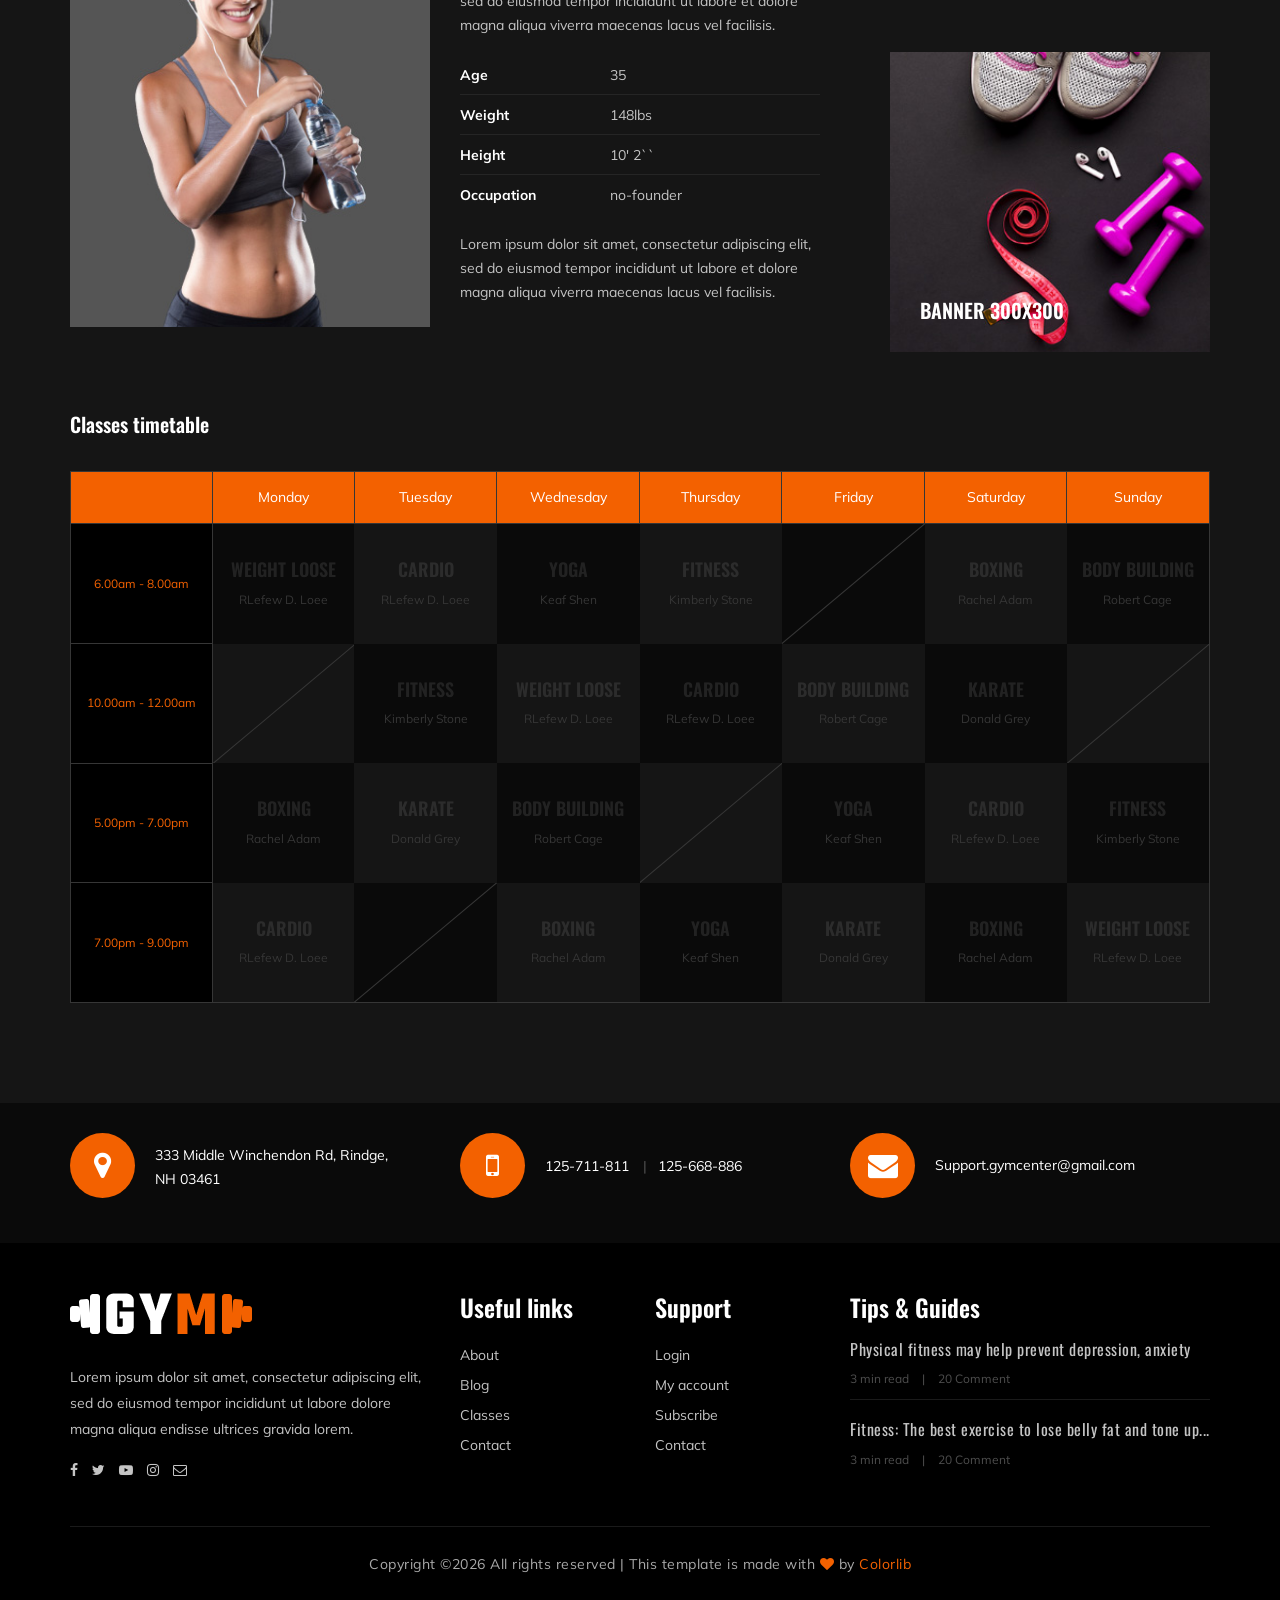
<file: Alwaysfitgym/class-details.html>
<!DOCTYPE html>
<html lang="zxx">

<head>
    <meta charset="UTF-8">
    <meta name="description" content="Gym Template">
    <meta name="keywords" content="Gym, unica, creative, html">
    <meta name="viewport" content="width=device-width, initial-scale=1.0">
    <meta http-equiv="X-UA-Compatible" content="ie=edge">
    <title>Gym | Template</title>

    <!-- Google Font -->
    <link href="https://fonts.googleapis.com/css?family=Muli:300,400,500,600,700,800,900&display=swap" rel="stylesheet">
    <link href="https://fonts.googleapis.com/css?family=Oswald:300,400,500,600,700&display=swap" rel="stylesheet">

    <!-- Css Styles -->
    <link rel="stylesheet" href="css/bootstrap.min.css" type="text/css">
    <link rel="stylesheet" href="css/font-awesome.min.css" type="text/css">
    <link rel="stylesheet" href="css/flaticon.css" type="text/css">
    <link rel="stylesheet" href="css/owl.carousel.min.css" type="text/css">
    <link rel="stylesheet" href="css/barfiller.css" type="text/css">
    <link rel="stylesheet" href="css/magnific-popup.css" type="text/css">
    <link rel="stylesheet" href="css/slicknav.min.css" type="text/css">
    <link rel="stylesheet" href="css/style.css" type="text/css">
</head>

<body>
    <!-- Page Preloder -->
    <div id="preloder">
        <div class="loader"></div>
    </div>

    <!-- Offcanvas Menu Section Begin -->
    <div class="offcanvas-menu-overlay"></div>
    <div class="offcanvas-menu-wrapper">
        <div class="canvas-close">
            <i class="fa fa-close"></i>
        </div>
        <div class="canvas-search search-switch">
            <i class="fa fa-search"></i>
        </div>
        <nav class="canvas-menu mobile-menu">
            <ul>
                <li><a href="./index.html">Home</a></li>
                <li><a href="./about-us.html">About Us</a></li>
                <li><a href="./class-details.html">Classes</a></li>
                <li><a href="./services.html">Services</a></li>
                <li><a href="./team.html">Our Team</a></li>
                <li><a href="#">Pages</a>
                    <ul class="dropdown">
                        <li><a href="./about-us.html">About us</a></li>
                        <li><a href="./class-timetable.html">Classes timetable</a></li>
                        <li><a href="./bmi-calculator.html">Bmi calculate</a></li>
                        <li><a href="./team.html">Our team</a></li>
                        <li><a href="./gallery.html">Gallery</a></li>
                        <li><a href="./blog.html">Our blog</a></li>
                        <li><a href="./404.html">404</a></li>
                    </ul>
                </li>
                <li><a href="./contact.html">Contact</a></li>
            </ul>
        </nav>
        <div id="mobile-menu-wrap"></div>
        <div class="canvas-social">
            <a href="#"><i class="fa fa-facebook"></i></a>
            <a href="#"><i class="fa fa-twitter"></i></a>
            <a href="#"><i class="fa fa-youtube-play"></i></a>
            <a href="#"><i class="fa fa-instagram"></i></a>
        </div>
    </div>
    <!-- Offcanvas Menu Section End -->

    <!-- Header Section Begin -->
    <header class="header-section">
        <div class="container-fluid">
            <div class="row">
                <div class="col-lg-3">
                    <div class="logo">
                        <a href="./index.html">
                            <img src="img/logo.png" alt="">
                        </a>
                    </div>
                </div>
                <div class="col-lg-6">
                    <nav class="nav-menu">
                        <ul>
                            <li><a href="./index.html">Home</a></li>
                            <li><a href="./about-us.html">About Us</a></li>
                            <li class="active"><a href="./class-details.html">Classes</a></li>
                            <li><a href="./services.html">Services</a></li>
                            <li><a href="./team.html">Our Team</a></li>
                            <li><a href="#">Pages</a>
                                <ul class="dropdown">
                                    <li><a href="./about-us.html">About us</a></li>
                                    <li><a href="./class-timetable.html">Classes timetable</a></li>
                                    <li><a href="./bmi-calculator.html">Bmi calculate</a></li>
                                    <li><a href="./team.html">Our team</a></li>
                                    <li><a href="./gallery.html">Gallery</a></li>
                                    <li><a href="./blog.html">Our blog</a></li>
                                    <li><a href="./404.html">404</a></li>
                                </ul>
                            </li>
                            <li><a href="./contact.html">Contact</a></li>
                        </ul>
                    </nav>
                </div>
                <div class="col-lg-3">
                    <div class="top-option">
                        <div class="to-search search-switch">
                            <i class="fa fa-search"></i>
                        </div>
                        <div class="to-social">
                            <a href="#"><i class="fa fa-facebook"></i></a>
                            <a href="#"><i class="fa fa-twitter"></i></a>
                            <a href="#"><i class="fa fa-youtube-play"></i></a>
                            <a href="#"><i class="fa fa-instagram"></i></a>
                        </div>
                    </div>
                </div>
            </div>
            <div class="canvas-open">
                <i class="fa fa-bars"></i>
            </div>
        </div>
    </header>
    <!-- Header End -->

    <!-- Breadcrumb Section Begin -->
    <section class="breadcrumb-section set-bg" data-setbg="img/breadcrumb-bg.jpg">
        <div class="container">
            <div class="row">
                <div class="col-lg-12 text-center">
                    <div class="breadcrumb-text">
                        <h2>Classes detail</h2>
                        <div class="bt-option">
                            <a href="./index.html">Home</a>
                            <a href="#">Classes</a>
                            <span>Body building</span>
                        </div>
                    </div>
                </div>
            </div>
        </div>
    </section>
    <!-- Breadcrumb Section End -->

    <!-- Class Details Section Begin -->
    <section class="class-details-section spad">
        <div class="container">
            <div class="row">
                <div class="col-lg-8">
                    <div class="class-details-text">
                        <div class="cd-pic">
                            <img src="img/classes/class-details/class-detailsl.jpg" alt="">
                        </div>
                        <div class="cd-text">
                            <div class="cd-single-item">
                                <h3>Body buiding</h3>
                                <p>Lorem ipsum dolor sit amet, consectetur adipisicing elit, sed do eiusmod tempor
                                    incididunt ut labore et dolore magna aliqua. Ut enim ad minim veniam, quis nostrud
                                    exercitation ullamco laboris nisi ut aliquip ex ea commodo consequat. Duis aute
                                    irure Lorem ipsum dolor sit amet, consectetur adipisicing elit, sed do eiusmod
                                    tempor incididunt ut labore et dolore magna aliqua accusantium doloremque
                                    laudantium. Excepteur sint occaecat cupidatat non proident sculpa.</p>
                            </div>
                            <div class="cd-single-item">
                                <h3>Trainer</h3>
                                <p>Dolor sit amet, consectetur adipisicing elit, sed do eiusmod tempor incididunt ut
                                    labore et dolore magna aliqua. Ut enim ad minim veniam, quis nostrud exercitation
                                    ullamco laboris nisi ut aliquip ex ea commodo consequat. Duis aute irure dolor in
                                    reprehenderit in voluptate velit esse cillum dolore eu fugiat nulla pariatur officia
                                    deserunt mollit.</p>
                            </div>
                        </div>
                        <div class="cd-trainer">
                            <div class="row">
                                <div class="col-md-6">
                                    <div class="cd-trainer-pic">
                                        <img src="img/classes/class-details/trainer-profile.jpg" alt="">
                                    </div>
                                </div>
                                <div class="col-md-6">
                                    <div class="cd-trainer-text">
                                        <div class="trainer-title">
                                            <h4>Athart Rachel</h4>
                                            <span>Gym Trainer</span>
                                        </div>
                                        <div class="trainer-social">
                                            <a href="#"><i class="fa fa-facebook"></i></a>
                                            <a href="#"><i class="fa fa-twitter"></i></a>
                                            <a href="#"><i class="fa fa-youtube-play"></i></a>
                                            <a href="#"><i class="fa fa-instagram"></i></a>
                                            <a href="#"><i class="fa  fa-envelope-o"></i></a>
                                        </div>
                                        <p>Lorem ipsum dolor sit amet, consectetur adipiscing elit, sed do eiusmod
                                            tempor incididunt ut labore et dolore magna aliqua viverra maecenas lacus
                                            vel facilisis.</p>
                                        <ul class="trainer-info">
                                            <li><span>Age</span>35</li>
                                            <li><span>Weight</span>148lbs</li>
                                            <li><span>Height</span>10' 2``</li>
                                            <li><span>Occupation</span>no-founder</li>
                                        </ul>
                                        <p>Lorem ipsum dolor sit amet, consectetur adipiscing elit, sed do eiusmod
                                            tempor incididunt ut labore et dolore magna aliqua viverra maecenas lacus
                                            vel facilisis. </p>
                                    </div>
                                </div>
                            </div>
                        </div>
                    </div>
                </div>
                <div class="col-lg-4 col-md-8">
                    <div class="sidebar-option">
                        <div class="so-categories">
                            <h5 class="title">Categories</h5>
                            <ul>
                                <li><a href="#">Yoga <span>12</span></a></li>
                                <li><a href="#">Runing <span>32</span></a></li>
                                <li><a href="#">Weightloss <span>86</span></a></li>
                                <li><a href="#">Cario <span>25</span></a></li>
                                <li><a href="#">Body buiding <span>36</span></a></li>
                                <li><a href="#">Nutrition <span>15</span></a></li>
                            </ul>
                        </div>
                        <div class="so-latest">
                            <h5 class="title">Latest posts</h5>
                            <div class="latest-large set-bg" data-setbg="img/letest-blog/latest-1.jpg">
                                <div class="ll-text">
                                    <h5><a href="#">This Japanese Way of Making Iced Coffee Is a Game...</a></h5>
                                    <ul>
                                        <li>Aug 20, 2019</li>
                                        <li>20 Comment</li>
                                    </ul>
                                </div>
                            </div>
                            <div class="latest-item">
                                <div class="li-pic">
                                    <img src="img/letest-blog/latest-2.jpg" alt="">
                                </div>
                                <div class="li-text">
                                    <h6><a href="#">Grilled Potato and Green Bean Salad</a></h6>
                                    <span class="li-time">Aug 15, 2019</span>
                                </div>
                            </div>
                            <div class="latest-item">
                                <div class="li-pic">
                                    <img src="img/letest-blog/latest-3.jpg" alt="">
                                </div>
                                <div class="li-text">
                                    <h6><a href="#">The $8 French Rosé I Buy in Bulk Every Summer</a></h6>
                                    <span class="li-time">Aug 15, 2019</span>
                                </div>
                            </div>
                            <div class="latest-item">
                                <div class="li-pic">
                                    <img src="img/letest-blog/latest-4.jpg" alt="">
                                </div>
                                <div class="li-text">
                                    <h6><a href="#">Ina Garten's Skillet-Roasted Lemon Chicken</a></h6>
                                    <span class="li-time">Aug 15, 2019</span>
                                </div>
                            </div>
                            <div class="latest-item">
                                <div class="li-pic">
                                    <img src="img/letest-blog/latest-5.jpg" alt="">
                                </div>
                                <div class="li-text">
                                    <h6><a href="#">The Best Weeknight Baked Potatoes, 3 Creative Ways</a></h6>
                                    <span class="li-time">Aug 15, 2019</span>
                                </div>
                            </div>
                        </div>
                        <div class="so-banner set-bg" data-setbg="img/sidebar-banner.jpg">
                            <h5>Banner 300x300</h5>
                        </div>
                    </div>
                </div>
            </div>
        </div>
    </section>
    <!-- Class Details Section End -->

    <!-- Class Timetable Section Begin -->
    <section class="class-timetable-section class-details-timetable spad">
        <div class="container">
            <div class="row">
                <div class="col-lg-12">
                    <div class="class-details-timetable_title">
                        <h5>Classes timetable</h5>
                    </div>
                </div>
            </div>
            <div class="row">
                <div class="col-lg-12">
                    <div class="class-timetable details-timetable">
                        <table>
                            <thead>
                                <tr>
                                    <th></th>
                                    <th>Monday</th>
                                    <th>Tuesday</th>
                                    <th>Wednesday</th>
                                    <th>Thursday</th>
                                    <th>Friday</th>
                                    <th>Saturday</th>
                                    <th>Sunday</th>
                                </tr>
                            </thead>
                            <tbody>
                                <tr>
                                    <td class="class-time">6.00am - 8.00am</td>
                                    <td class="dark-bg hover-dp ts-meta" data-tsmeta="workout">
                                        <h5>WEIGHT LOOSE</h5>
                                        <span>RLefew D. Loee</span>
                                    </td>
                                    <td class="hover-dp ts-meta" data-tsmeta="fitness">
                                        <h5>Cardio</h5>
                                        <span>RLefew D. Loee</span>
                                    </td>
                                    <td class="dark-bg hover-dp ts-meta" data-tsmeta="workout">
                                        <h5>Yoga</h5>
                                        <span>Keaf Shen</span>
                                    </td>
                                    <td class="hover-dp ts-meta" data-tsmeta="fitness">
                                        <h5>Fitness</h5>
                                        <span>Kimberly Stone</span>
                                    </td>
                                    <td class="dark-bg blank-td"></td>
                                    <td class="hover-dp ts-meta" data-tsmeta="motivation">
                                        <h5>Boxing</h5>
                                        <span>Rachel Adam</span>
                                    </td>
                                    <td class="dark-bg hover-dp ts-meta" data-tsmeta="workout">
                                        <h5>Body Building</h5>
                                        <span>Robert Cage</span>
                                    </td>
                                </tr>
                                <tr>
                                    <td class="class-time">10.00am - 12.00am</td>
                                    <td class="blank-td"></td>
                                    <td class="dark-bg hover-dp ts-meta" data-tsmeta="fitness">
                                        <h5>Fitness</h5>
                                        <span>Kimberly Stone</span>
                                    </td>
                                    <td class="hover-dp ts-meta" data-tsmeta="workout">
                                        <h5>WEIGHT LOOSE</h5>
                                        <span>RLefew D. Loee</span>
                                    </td>
                                    <td class="dark-bg hover-dp ts-meta" data-tsmeta="motivation">
                                        <h5>Cardio</h5>
                                        <span>RLefew D. Loee</span>
                                    </td>
                                    <td class="hover-dp ts-meta" data-tsmeta="workout">
                                        <h5>Body Building</h5>
                                        <span>Robert Cage</span>
                                    </td>
                                    <td class="dark-bg hover-dp ts-meta" data-tsmeta="motivation">
                                        <h5>Karate</h5>
                                        <span>Donald Grey</span>
                                    </td>
                                    <td class="blank-td"></td>
                                </tr>
                                <tr>
                                    <td class="class-time">5.00pm - 7.00pm</td>
                                    <td class="dark-bg hover-dp ts-meta" data-tsmeta="fitness">
                                        <h5>Boxing</h5>
                                        <span>Rachel Adam</span>
                                    </td>
                                    <td class="hover-dp ts-meta" data-tsmeta="motivation">
                                        <h5>Karate</h5>
                                        <span>Donald Grey</span>
                                    </td>
                                    <td class="dark-bg hover-dp ts-meta" data-tsmeta="workout">
                                        <h5>Body Building</h5>
                                        <span>Robert Cage</span>
                                    </td>
                                    <td class="blank-td"></td>
                                    <td class="dark-bg hover-dp ts-meta" data-tsmeta="workout">
                                        <h5>Yoga</h5>
                                        <span>Keaf Shen</span>
                                    </td>
                                    <td class="hover-dp ts-meta" data-tsmeta="motivation">
                                        <h5>Cardio</h5>
                                        <span>RLefew D. Loee</span>
                                    </td>
                                    <td class="dark-bg hover-dp ts-meta" data-tsmeta="fitness">
                                        <h5>Fitness</h5>
                                        <span>Kimberly Stone</span>
                                    </td>
                                </tr>
                                <tr>
                                    <td class="class-time">7.00pm - 9.00pm</td>
                                    <td class="hover-dp ts-meta" data-tsmeta="motivation">
                                        <h5>Cardio</h5>
                                        <span>RLefew D. Loee</span>
                                    </td>
                                    <td class="dark-bg blank-td"></td>
                                    <td class="hover-dp ts-meta" data-tsmeta="fitness">
                                        <h5>Boxing</h5>
                                        <span>Rachel Adam</span>
                                    </td>
                                    <td class="dark-bg hover-dp ts-meta" data-tsmeta="workout">
                                        <h5>Yoga</h5>
                                        <span>Keaf Shen</span>
                                    </td>
                                    <td class="hover-dp ts-meta" data-tsmeta="motivation">
                                        <h5>Karate</h5>
                                        <span>Donald Grey</span>
                                    </td>
                                    <td class="dark-bg hover-dp ts-meta" data-tsmeta="fitness">
                                        <h5>Boxing</h5>
                                        <span>Rachel Adam</span>
                                    </td>
                                    <td class="hover-dp ts-meta" data-tsmeta="workout">
                                        <h5>WEIGHT LOOSE</h5>
                                        <span>RLefew D. Loee</span>
                                    </td>
                                </tr>
                            </tbody>
                        </table>
                    </div>
                </div>
            </div>
        </div>
    </section>
    <!-- Class Timetable Section End -->

    <!-- Get In Touch Section Begin -->
    <div class="gettouch-section">
        <div class="container">
            <div class="row">
                <div class="col-md-4">
                    <div class="gt-text">
                        <i class="fa fa-map-marker"></i>
                        <p>333 Middle Winchendon Rd, Rindge,<br/> NH 03461</p>
                    </div>
                </div>
                <div class="col-md-4">
                    <div class="gt-text">
                        <i class="fa fa-mobile"></i>
                        <ul>
                            <li>125-711-811</li>
                            <li>125-668-886</li>
                        </ul>
                    </div>
                </div>
                <div class="col-md-4">
                    <div class="gt-text email">
                        <i class="fa fa-envelope"></i>
                        <p>Support.gymcenter@gmail.com</p>
                    </div>
                </div>
            </div>
        </div>
    </div>
    <!-- Get In Touch Section End -->

    <!-- Footer Section Begin -->
    <section class="footer-section">
        <div class="container">
            <div class="row">
                <div class="col-lg-4">
                    <div class="fs-about">
                        <div class="fa-logo">
                            <a href="#"><img src="img/logo.png" alt=""></a>
                        </div>
                        <p>Lorem ipsum dolor sit amet, consectetur adipiscing elit, sed do eiusmod tempor incididunt ut
                            labore dolore magna aliqua endisse ultrices gravida lorem.</p>
                        <div class="fa-social">
                            <a href="#"><i class="fa fa-facebook"></i></a>
                            <a href="#"><i class="fa fa-twitter"></i></a>
                            <a href="#"><i class="fa fa-youtube-play"></i></a>
                            <a href="#"><i class="fa fa-instagram"></i></a>
                            <a href="#"><i class="fa  fa-envelope-o"></i></a>
                        </div>
                    </div>
                </div>
                <div class="col-lg-2 col-md-3 col-sm-6">
                    <div class="fs-widget">
                        <h4>Useful links</h4>
                        <ul>
                            <li><a href="#">About</a></li>
                            <li><a href="#">Blog</a></li>
                            <li><a href="#">Classes</a></li>
                            <li><a href="#">Contact</a></li>
                        </ul>
                    </div>
                </div>
                <div class="col-lg-2 col-md-3 col-sm-6">
                    <div class="fs-widget">
                        <h4>Support</h4>
                        <ul>
                            <li><a href="#">Login</a></li>
                            <li><a href="#">My account</a></li>
                            <li><a href="#">Subscribe</a></li>
                            <li><a href="#">Contact</a></li>
                        </ul>
                    </div>
                </div>
                <div class="col-lg-4 col-md-6">
                    <div class="fs-widget">
                        <h4>Tips & Guides</h4>
                        <div class="fw-recent">
                            <h6><a href="#">Physical fitness may help prevent depression, anxiety</a></h6>
                            <ul>
                                <li>3 min read</li>
                                <li>20 Comment</li>
                            </ul>
                        </div>
                        <div class="fw-recent">
                            <h6><a href="#">Fitness: The best exercise to lose belly fat and tone up...</a></h6>
                            <ul>
                                <li>3 min read</li>
                                <li>20 Comment</li>
                            </ul>
                        </div>
                    </div>
                </div>
            </div>
            <div class="row">
                <div class="col-lg-12 text-center">
                    <div class="copyright-text">
                        <p><!-- Link back to Colorlib can't be removed. Template is licensed under CC BY 3.0. -->
  Copyright &copy;<script>document.write(new Date().getFullYear());</script> All rights reserved | This template is made with <i class="fa fa-heart" aria-hidden="true"></i> by <a href="https://colorlib.com" target="_blank">Colorlib</a>
  <!-- Link back to Colorlib can't be removed. Template is licensed under CC BY 3.0. --></p>
                    </div>
                </div>
            </div>
        </div>
    </section>
    <!-- Footer Section End -->

    <!-- Search model Begin -->
    <div class="search-model">
        <div class="h-100 d-flex align-items-center justify-content-center">
            <div class="search-close-switch">+</div>
            <form class="search-model-form">
                <input type="text" id="search-input" placeholder="Search here.....">
            </form>
        </div>
    </div>
    <!-- Search model end -->

    <!-- Js Plugins -->
    <script src="js/jquery-3.3.1.min.js"></script>
    <script src="js/bootstrap.min.js"></script>
    <script src="js/jquery.magnific-popup.min.js"></script>
    <script src="js/masonry.pkgd.min.js"></script>
    <script src="js/jquery.barfiller.js"></script>
    <script src="js/jquery.slicknav.js"></script>
    <script src="js/owl.carousel.min.js"></script>
    <script src="js/main.js"></script>



</body>

</html>
</file>
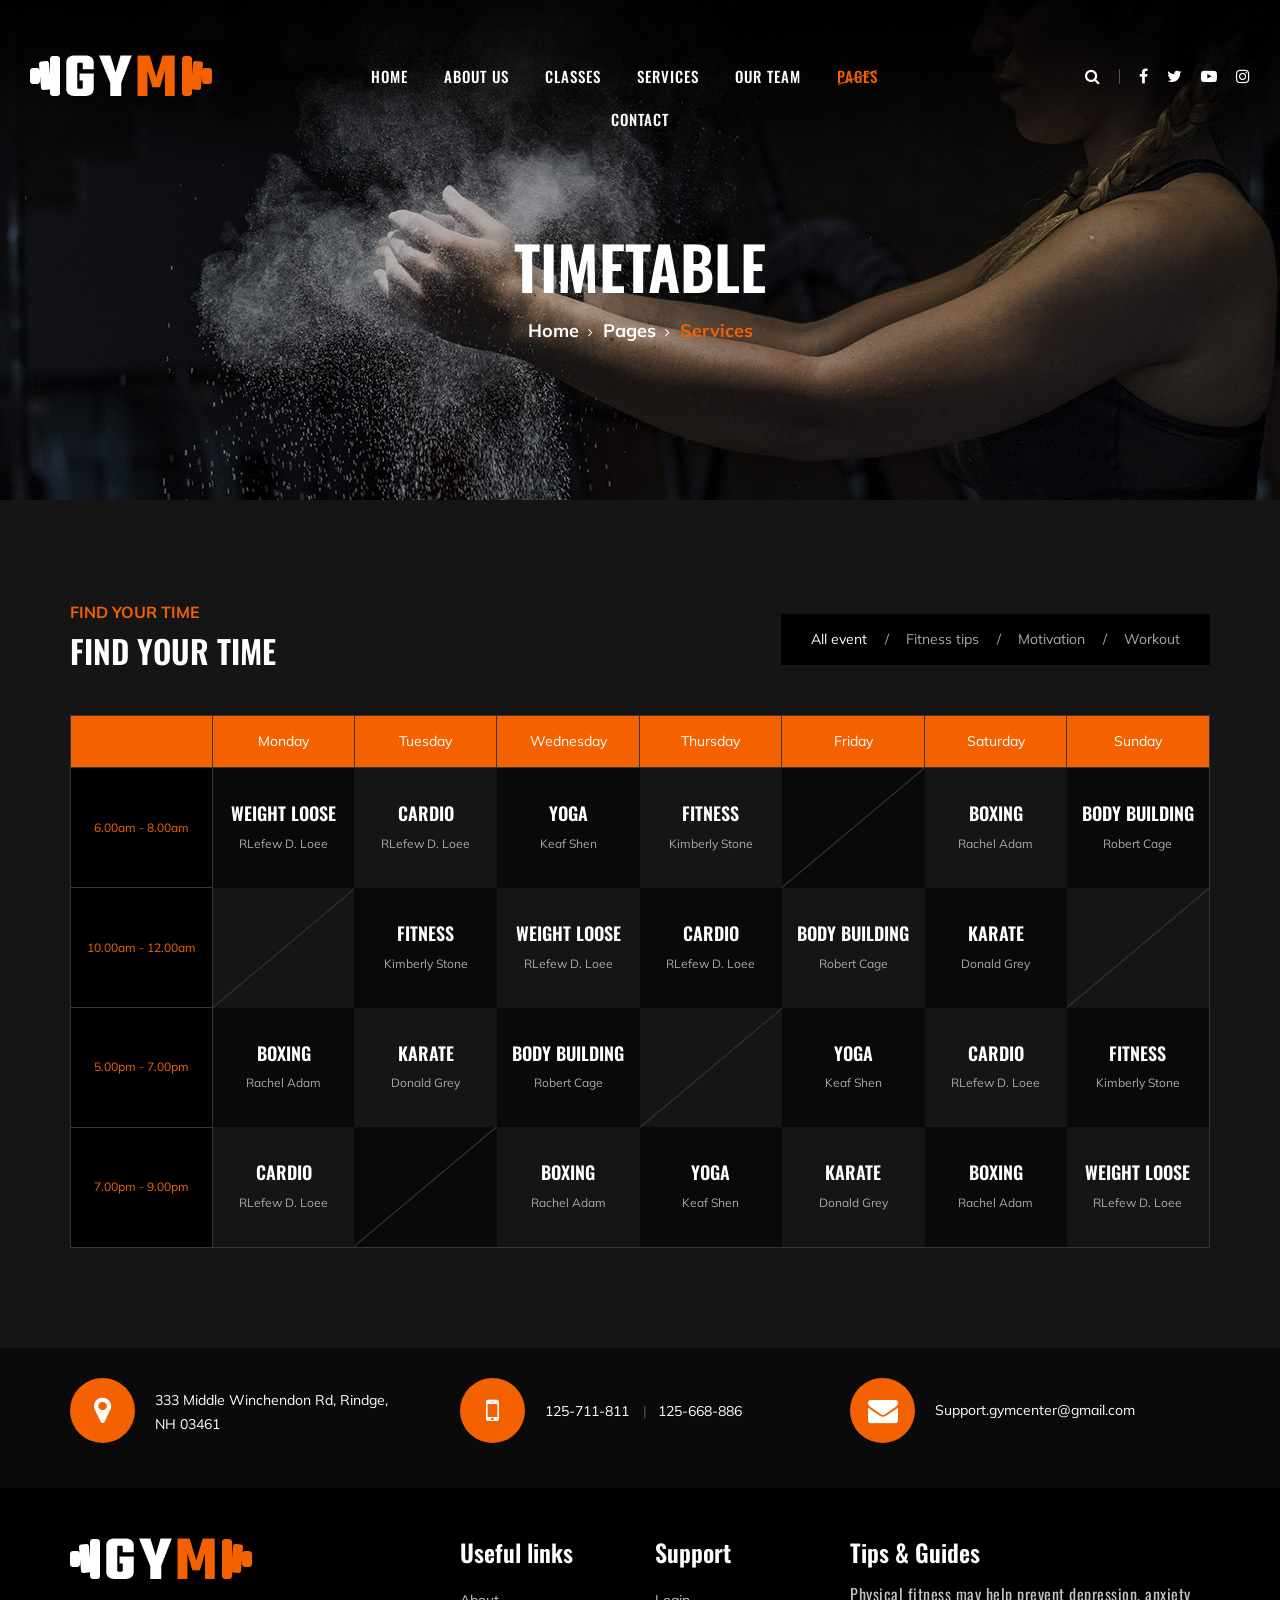
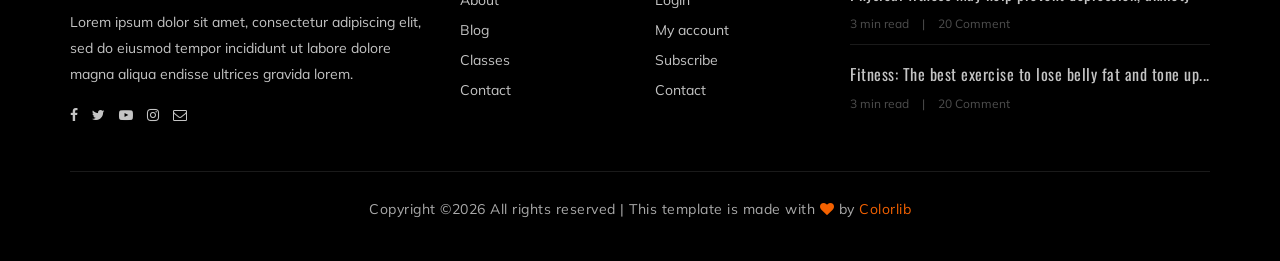
<file: Alwaysfitgym/class-timetable.html>
<!DOCTYPE html>
<html lang="zxx">

<head>
    <meta charset="UTF-8">
    <meta name="description" content="Gym Template">
    <meta name="keywords" content="Gym, unica, creative, html">
    <meta name="viewport" content="width=device-width, initial-scale=1.0">
    <meta http-equiv="X-UA-Compatible" content="ie=edge">
    <title>Gym | Template</title>

    <!-- Google Font -->
    <link href="https://fonts.googleapis.com/css?family=Muli:300,400,500,600,700,800,900&display=swap" rel="stylesheet">
    <link href="https://fonts.googleapis.com/css?family=Oswald:300,400,500,600,700&display=swap" rel="stylesheet">

    <!-- Css Styles -->
    <link rel="stylesheet" href="css/bootstrap.min.css" type="text/css">
    <link rel="stylesheet" href="css/font-awesome.min.css" type="text/css">
    <link rel="stylesheet" href="css/flaticon.css" type="text/css">
    <link rel="stylesheet" href="css/owl.carousel.min.css" type="text/css">
    <link rel="stylesheet" href="css/barfiller.css" type="text/css">
    <link rel="stylesheet" href="css/magnific-popup.css" type="text/css">
    <link rel="stylesheet" href="css/slicknav.min.css" type="text/css">
    <link rel="stylesheet" href="css/style.css" type="text/css">
</head>

<body>
    <!-- Page Preloder -->
    <div id="preloder">
        <div class="loader"></div>
    </div>

    <!-- Offcanvas Menu Section Begin -->
    <div class="offcanvas-menu-overlay"></div>
    <div class="offcanvas-menu-wrapper">
        <div class="canvas-close">
            <i class="fa fa-close"></i>
        </div>
        <div class="canvas-search search-switch">
            <i class="fa fa-search"></i>
        </div>
        <nav class="canvas-menu mobile-menu">
            <ul>
                <li><a href="./index.html">Home</a></li>
                <li><a href="./about-us.html">About Us</a></li>
                <li><a href="./class-details.html">Classes</a></li>
                <li><a href="./services.html">Services</a></li>
                <li><a href="./team.html">Our Team</a></li>
                <li><a href="#">Pages</a>
                    <ul class="dropdown">
                        <li><a href="./about-us.html">About us</a></li>
                        <li><a href="./class-timetable.html">Classes timetable</a></li>
                        <li><a href="./bmi-calculator.html">Bmi calculate</a></li>
                        <li><a href="./team.html">Our team</a></li>
                        <li><a href="./gallery.html">Gallery</a></li>
                        <li><a href="./blog.html">Our blog</a></li>
                        <li><a href="./404.html">404</a></li>
                    </ul>
                </li>
                <li><a href="./contact.html">Contact</a></li>
            </ul>
        </nav>
        <div id="mobile-menu-wrap"></div>
        <div class="canvas-social">
            <a href="#"><i class="fa fa-facebook"></i></a>
            <a href="#"><i class="fa fa-twitter"></i></a>
            <a href="#"><i class="fa fa-youtube-play"></i></a>
            <a href="#"><i class="fa fa-instagram"></i></a>
        </div>
    </div>
    <!-- Offcanvas Menu Section End -->

    <!-- Header Section Begin -->
    <header class="header-section">
        <div class="container-fluid">
            <div class="row">
                <div class="col-lg-3">
                    <div class="logo">
                        <a href="./index.html">
                            <img src="img/logo.png" alt="">
                        </a>
                    </div>
                </div>
                <div class="col-lg-6">
                    <nav class="nav-menu">
                        <ul>
                            <li><a href="./index.html">Home</a></li>
                            <li><a href="./about-us.html">About Us</a></li>
                            <li><a href="./classes.html">Classes</a></li>
                            <li><a href="./services.html">Services</a></li>
                            <li><a href="./team.html">Our Team</a></li>
                            <li class="active"><a href="#">Pages</a>
                                <ul class="dropdown">
                                    <li><a href="./about-us.html">About us</a></li>
                                    <li><a href="./class-timetable.html">Classes timetable</a></li>
                                    <li><a href="./bmi-calculator.html">Bmi calculate</a></li>
                                    <li><a href="./team.html">Our team</a></li>
                                    <li><a href="./gallery.html">Gallery</a></li>
                                    <li><a href="./blog.html">Our blog</a></li>
                                    <li><a href="./404.html">404</a></li>
                                </ul>
                            </li>
                            <li><a href="./contact.html">Contact</a></li>
                        </ul>
                    </nav>
                </div>
                <div class="col-lg-3">
                    <div class="top-option">
                        <div class="to-search search-switch">
                            <i class="fa fa-search"></i>
                        </div>
                        <div class="to-social">
                            <a href="#"><i class="fa fa-facebook"></i></a>
                            <a href="#"><i class="fa fa-twitter"></i></a>
                            <a href="#"><i class="fa fa-youtube-play"></i></a>
                            <a href="#"><i class="fa fa-instagram"></i></a>
                        </div>
                    </div>
                </div>
            </div>
            <div class="canvas-open">
                <i class="fa fa-bars"></i>
            </div>
        </div>
    </header>
    <!-- Header End -->

    <!-- Breadcrumb Section Begin -->
    <section class="breadcrumb-section set-bg" data-setbg="img/breadcrumb-bg.jpg">
        <div class="container">
            <div class="row">
                <div class="col-lg-12 text-center">
                    <div class="breadcrumb-text">
                        <h2>Timetable</h2>
                        <div class="bt-option">
                            <a href="./index.html">Home</a>
                            <a href="#">Pages</a>
                            <span>Services</span>
                        </div>
                    </div>
                </div>
            </div>
        </div>
    </section>
    <!-- Breadcrumb Section End -->

    <!-- Class Timetable Section Begin -->
    <section class="class-timetable-section spad">
        <div class="container">
            <div class="row">
                <div class="col-lg-6">
                    <div class="section-title">
                        <span>Find Your Time</span>
                        <h2>Find Your Time</h2>
                    </div>
                </div>
                <div class="col-lg-6">
                    <div class="table-controls">
                        <ul>
                            <li class="active" data-tsfilter="all">All event</li>
                            <li data-tsfilter="fitness">Fitness tips</li>
                            <li data-tsfilter="motivation">Motivation</li>
                            <li data-tsfilter="workout">Workout</li>
                        </ul>
                    </div>
                </div>
            </div>
            <div class="row">
                <div class="col-lg-12">
                    <div class="class-timetable">
                        <table>
                            <thead>
                                <tr>
                                    <th></th>
                                    <th>Monday</th>
                                    <th>Tuesday</th>
                                    <th>Wednesday</th>
                                    <th>Thursday</th>
                                    <th>Friday</th>
                                    <th>Saturday</th>
                                    <th>Sunday</th>
                                </tr>
                            </thead>
                            <tbody>
                                <tr>
                                    <td class="class-time">6.00am - 8.00am</td>
                                    <td class="dark-bg hover-bg ts-meta" data-tsmeta="workout">
                                        <h5>WEIGHT LOOSE</h5>
                                        <span>RLefew D. Loee</span>
                                    </td>
                                    <td class="hover-bg ts-meta" data-tsmeta="fitness">
                                        <h5>Cardio</h5>
                                        <span>RLefew D. Loee</span>
                                    </td>
                                    <td class="dark-bg hover-bg ts-meta" data-tsmeta="workout">
                                        <h5>Yoga</h5>
                                        <span>Keaf Shen</span>
                                    </td>
                                    <td class="hover-bg ts-meta" data-tsmeta="fitness">
                                        <h5>Fitness</h5>
                                        <span>Kimberly Stone</span>
                                    </td>
                                    <td class="dark-bg blank-td"></td>
                                    <td class="hover-bg ts-meta" data-tsmeta="motivation">
                                        <h5>Boxing</h5>
                                        <span>Rachel Adam</span>
                                    </td>
                                    <td class="dark-bg hover-bg ts-meta" data-tsmeta="workout">
                                        <h5>Body Building</h5>
                                        <span>Robert Cage</span>
                                    </td>
                                </tr>
                                <tr>
                                    <td class="class-time">10.00am - 12.00am</td>
                                    <td class="blank-td"></td>
                                    <td class="dark-bg hover-bg ts-meta" data-tsmeta="fitness">
                                        <h5>Fitness</h5>
                                        <span>Kimberly Stone</span>
                                    </td>
                                    <td class="hover-bg ts-meta" data-tsmeta="workout">
                                        <h5>WEIGHT LOOSE</h5>
                                        <span>RLefew D. Loee</span>
                                    </td>
                                    <td class="dark-bg hover-bg ts-meta" data-tsmeta="motivation">
                                        <h5>Cardio</h5>
                                        <span>RLefew D. Loee</span>
                                    </td>
                                    <td class="hover-bg ts-meta" data-tsmeta="workout">
                                        <h5>Body Building</h5>
                                        <span>Robert Cage</span>
                                    </td>
                                    <td class="dark-bg hover-bg ts-meta" data-tsmeta="motivation">
                                        <h5>Karate</h5>
                                        <span>Donald Grey</span>
                                    </td>
                                    <td class="blank-td"></td>
                                </tr>
                                <tr>
                                    <td class="class-time">5.00pm - 7.00pm</td>
                                    <td class="dark-bg hover-bg ts-meta" data-tsmeta="fitness">
                                        <h5>Boxing</h5>
                                        <span>Rachel Adam</span>
                                    </td>
                                    <td class="hover-bg ts-meta" data-tsmeta="motivation">
                                        <h5>Karate</h5>
                                        <span>Donald Grey</span>
                                    </td>
                                    <td class="dark-bg hover-bg ts-meta" data-tsmeta="workout">
                                        <h5>Body Building</h5>
                                        <span>Robert Cage</span>
                                    </td>
                                    <td class="blank-td"></td>
                                    <td class="dark-bg hover-bg ts-meta" data-tsmeta="workout">
                                        <h5>Yoga</h5>
                                        <span>Keaf Shen</span>
                                    </td>
                                    <td class="hover-bg ts-meta" data-tsmeta="motivation">
                                        <h5>Cardio</h5>
                                        <span>RLefew D. Loee</span>
                                    </td>
                                    <td class="dark-bg hover-bg ts-meta" data-tsmeta="fitness">
                                        <h5>Fitness</h5>
                                        <span>Kimberly Stone</span>
                                    </td>
                                </tr>
                                <tr>
                                    <td class="class-time">7.00pm - 9.00pm</td>
                                    <td class="hover-bg ts-meta" data-tsmeta="motivation">
                                        <h5>Cardio</h5>
                                        <span>RLefew D. Loee</span>
                                    </td>
                                    <td class="dark-bg blank-td"></td>
                                    <td class="hover-bg ts-meta" data-tsmeta="fitness">
                                        <h5>Boxing</h5>
                                        <span>Rachel Adam</span>
                                    </td>
                                    <td class="dark-bg hover-bg ts-meta" data-tsmeta="workout">
                                        <h5>Yoga</h5>
                                        <span>Keaf Shen</span>
                                    </td>
                                    <td class="hover-bg ts-meta" data-tsmeta="motivation">
                                        <h5>Karate</h5>
                                        <span>Donald Grey</span>
                                    </td>
                                    <td class="dark-bg hover-bg ts-meta" data-tsmeta="fitness">
                                        <h5>Boxing</h5>
                                        <span>Rachel Adam</span>
                                    </td>
                                    <td class="hover-bg ts-meta" data-tsmeta="workout">
                                        <h5>WEIGHT LOOSE</h5>
                                        <span>RLefew D. Loee</span>
                                    </td>
                                </tr>
                            </tbody>
                        </table>
                    </div>
                </div>
            </div>
        </div>
    </section>
    <!-- Class Timetable Section End -->

    <!-- Get In Touch Section Begin -->
    <div class="gettouch-section">
        <div class="container">
            <div class="row">
                <div class="col-md-4">
                    <div class="gt-text">
                        <i class="fa fa-map-marker"></i>
                        <p>333 Middle Winchendon Rd, Rindge,<br/> NH 03461</p>
                    </div>
                </div>
                <div class="col-md-4">
                    <div class="gt-text">
                        <i class="fa fa-mobile"></i>
                        <ul>
                            <li>125-711-811</li>
                            <li>125-668-886</li>
                        </ul>
                    </div>
                </div>
                <div class="col-md-4">
                    <div class="gt-text email">
                        <i class="fa fa-envelope"></i>
                        <p>Support.gymcenter@gmail.com</p>
                    </div>
                </div>
            </div>
        </div>
    </div>
    <!-- Get In Touch Section End -->

    <!-- Footer Section Begin -->
    <section class="footer-section">
        <div class="container">
            <div class="row">
                <div class="col-lg-4">
                    <div class="fs-about">
                        <div class="fa-logo">
                            <a href="#"><img src="img/logo.png" alt=""></a>
                        </div>
                        <p>Lorem ipsum dolor sit amet, consectetur adipiscing elit, sed do eiusmod tempor incididunt ut
                            labore dolore magna aliqua endisse ultrices gravida lorem.</p>
                        <div class="fa-social">
                            <a href="#"><i class="fa fa-facebook"></i></a>
                            <a href="#"><i class="fa fa-twitter"></i></a>
                            <a href="#"><i class="fa fa-youtube-play"></i></a>
                            <a href="#"><i class="fa fa-instagram"></i></a>
                            <a href="#"><i class="fa  fa-envelope-o"></i></a>
                        </div>
                    </div>
                </div>
                <div class="col-lg-2 col-md-3 col-sm-6">
                    <div class="fs-widget">
                        <h4>Useful links</h4>
                        <ul>
                            <li><a href="#">About</a></li>
                            <li><a href="#">Blog</a></li>
                            <li><a href="#">Classes</a></li>
                            <li><a href="#">Contact</a></li>
                        </ul>
                    </div>
                </div>
                <div class="col-lg-2 col-md-3 col-sm-6">
                    <div class="fs-widget">
                        <h4>Support</h4>
                        <ul>
                            <li><a href="#">Login</a></li>
                            <li><a href="#">My account</a></li>
                            <li><a href="#">Subscribe</a></li>
                            <li><a href="#">Contact</a></li>
                        </ul>
                    </div>
                </div>
                <div class="col-lg-4 col-md-6">
                    <div class="fs-widget">
                        <h4>Tips & Guides</h4>
                        <div class="fw-recent">
                            <h6><a href="#">Physical fitness may help prevent depression, anxiety</a></h6>
                            <ul>
                                <li>3 min read</li>
                                <li>20 Comment</li>
                            </ul>
                        </div>
                        <div class="fw-recent">
                            <h6><a href="#">Fitness: The best exercise to lose belly fat and tone up...</a></h6>
                            <ul>
                                <li>3 min read</li>
                                <li>20 Comment</li>
                            </ul>
                        </div>
                    </div>
                </div>
            </div>
            <div class="row">
                <div class="col-lg-12 text-center">
                    <div class="copyright-text">
                        <p><!-- Link back to Colorlib can't be removed. Template is licensed under CC BY 3.0. -->
  Copyright &copy;<script>document.write(new Date().getFullYear());</script> All rights reserved | This template is made with <i class="fa fa-heart" aria-hidden="true"></i> by <a href="https://colorlib.com" target="_blank">Colorlib</a>
  <!-- Link back to Colorlib can't be removed. Template is licensed under CC BY 3.0. --></p>
                    </div>
                </div>
            </div>
        </div>
    </section>
    <!-- Footer Section End -->

    <!-- Search model Begin -->
    <div class="search-model">
        <div class="h-100 d-flex align-items-center justify-content-center">
            <div class="search-close-switch">+</div>
            <form class="search-model-form">
                <input type="text" id="search-input" placeholder="Search here.....">
            </form>
        </div>
    </div>
    <!-- Search model end -->

    <!-- Js Plugins -->
    <script src="js/jquery-3.3.1.min.js"></script>
    <script src="js/bootstrap.min.js"></script>
    <script src="js/jquery.magnific-popup.min.js"></script>
    <script src="js/masonry.pkgd.min.js"></script>
    <script src="js/jquery.barfiller.js"></script>
    <script src="js/jquery.slicknav.js"></script>
    <script src="js/owl.carousel.min.js"></script>
    <script src="js/main.js"></script>



</body>

</html>
</file>
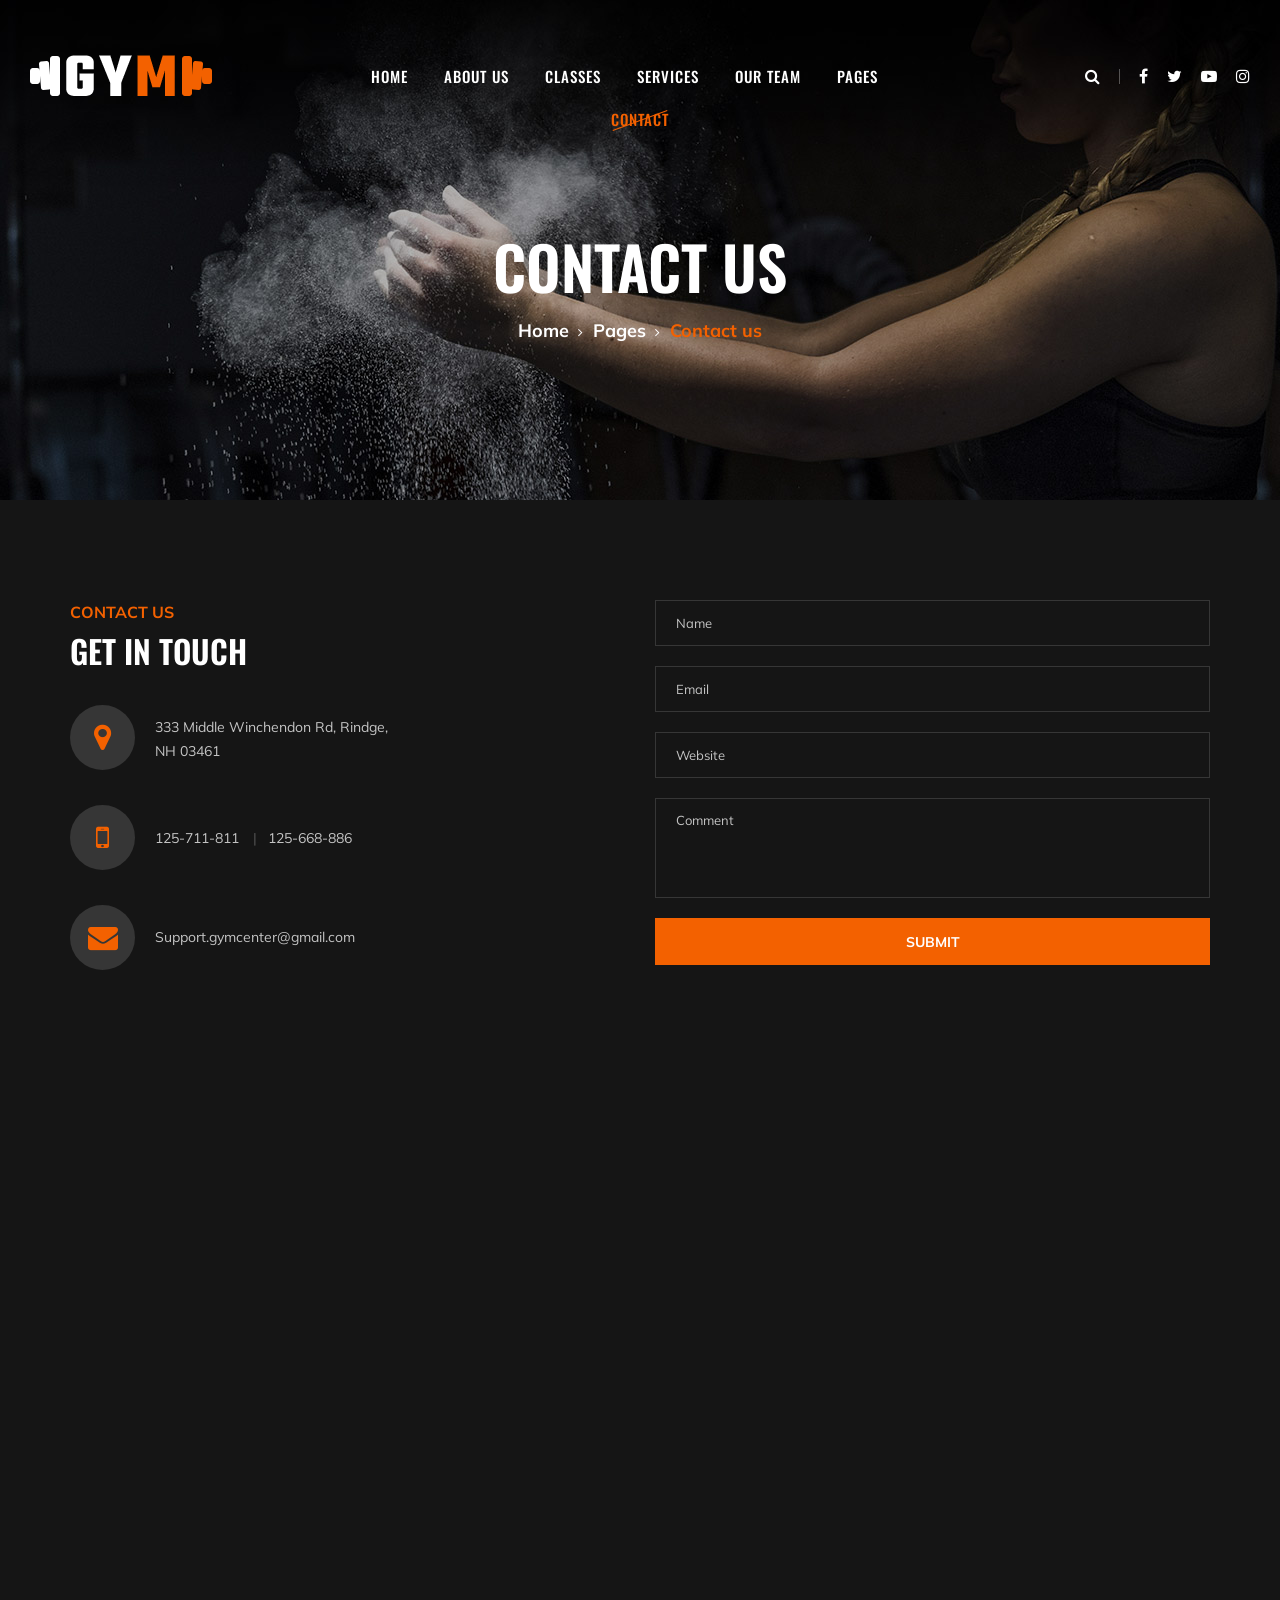
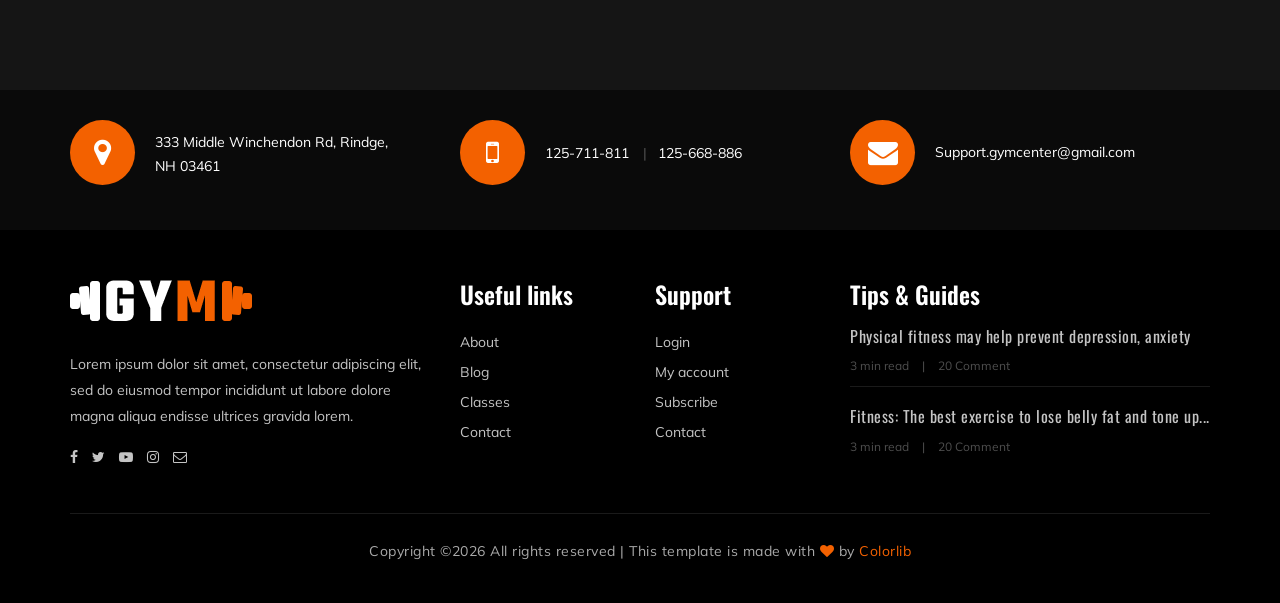
<file: Alwaysfitgym/contact.html>
<!DOCTYPE html>
<html lang="zxx">

<head>
    <meta charset="UTF-8">
    <meta name="description" content="Gym Template">
    <meta name="keywords" content="Gym, unica, creative, html">
    <meta name="viewport" content="width=device-width, initial-scale=1.0">
    <meta http-equiv="X-UA-Compatible" content="ie=edge">
    <title>Gym | Template</title>

    <!-- Google Font -->
    <link href="https://fonts.googleapis.com/css?family=Muli:300,400,500,600,700,800,900&display=swap" rel="stylesheet">
    <link href="https://fonts.googleapis.com/css?family=Oswald:300,400,500,600,700&display=swap" rel="stylesheet">

    <!-- Css Styles -->
    <link rel="stylesheet" href="css/bootstrap.min.css" type="text/css">
    <link rel="stylesheet" href="css/font-awesome.min.css" type="text/css">
    <link rel="stylesheet" href="css/flaticon.css" type="text/css">
    <link rel="stylesheet" href="css/owl.carousel.min.css" type="text/css">
    <link rel="stylesheet" href="css/barfiller.css" type="text/css">
    <link rel="stylesheet" href="css/magnific-popup.css" type="text/css">
    <link rel="stylesheet" href="css/slicknav.min.css" type="text/css">
    <link rel="stylesheet" href="css/style.css" type="text/css">
</head>

<body>
    <!-- Page Preloder -->
    <div id="preloder">
        <div class="loader"></div>
    </div>

    <!-- Offcanvas Menu Section Begin -->
    <div class="offcanvas-menu-overlay"></div>
    <div class="offcanvas-menu-wrapper">
        <div class="canvas-close">
            <i class="fa fa-close"></i>
        </div>
        <div class="canvas-search search-switch">
            <i class="fa fa-search"></i>
        </div>
        <nav class="canvas-menu mobile-menu">
            <ul>
                <li><a href="./index.html">Home</a></li>
                <li><a href="./about-us.html">About Us</a></li>
                <li><a href="./class-details.html">Classes</a></li>
                <li><a href="./services.html">Services</a></li>
                <li><a href="./team.html">Our Team</a></li>
                <li><a href="#">Pages</a>
                    <ul class="dropdown">
                        <li><a href="./about-us.html">About us</a></li>
                        <li><a href="./class-timetable.html">Classes timetable</a></li>
                        <li><a href="./bmi-calculator.html">Bmi calculate</a></li>
                        <li><a href="./team.html">Our team</a></li>
                        <li><a href="./gallery.html">Gallery</a></li>
                        <li><a href="./blog.html">Our blog</a></li>
                        <li><a href="./404.html">404</a></li>
                    </ul>
                </li>
                <li><a href="./contact.html">Contact</a></li>
            </ul>
        </nav>
        <div id="mobile-menu-wrap"></div>
        <div class="canvas-social">
            <a href="#"><i class="fa fa-facebook"></i></a>
            <a href="#"><i class="fa fa-twitter"></i></a>
            <a href="#"><i class="fa fa-youtube-play"></i></a>
            <a href="#"><i class="fa fa-instagram"></i></a>
        </div>
    </div>
    <!-- Offcanvas Menu Section End -->

    <!-- Header Section Begin -->
    <header class="header-section">
        <div class="container-fluid">
            <div class="row">
                <div class="col-lg-3">
                    <div class="logo">
                        <a href="./index.html">
                            <img src="img/logo.png" alt="">
                        </a>
                    </div>
                </div>
                <div class="col-lg-6">
                    <nav class="nav-menu">
                        <ul>
                            <li><a href="./index.html">Home</a></li>
                            <li><a href="./about-us.html">About Us</a></li>
                            <li><a href="./class-details.html">Classes</a></li>
                            <li><a href="./services.html">Services</a></li>
                            <li><a href="./team.html">Our Team</a></li>
                            <li><a href="#">Pages</a>
                                <ul class="dropdown">
                                    <li><a href="./about-us.html">About us</a></li>
                                    <li><a href="./class-timetable.html">Classes timetable</a></li>
                                    <li><a href="./bmi-calculator.html">Bmi calculate</a></li>
                                    <li><a href="./team.html">Our team</a></li>
                                    <li><a href="./gallery.html">Gallery</a></li>
                                    <li><a href="./blog.html">Our blog</a></li>
                                    <li><a href="./404.html">404</a></li>
                                </ul>
                            </li>
                            <li class="active"><a href="./contact.html">Contact</a></li>
                        </ul>
                    </nav>
                </div>
                <div class="col-lg-3">
                    <div class="top-option">
                        <div class="to-search search-switch">
                            <i class="fa fa-search"></i>
                        </div>
                        <div class="to-social">
                            <a href="#"><i class="fa fa-facebook"></i></a>
                            <a href="#"><i class="fa fa-twitter"></i></a>
                            <a href="#"><i class="fa fa-youtube-play"></i></a>
                            <a href="#"><i class="fa fa-instagram"></i></a>
                        </div>
                    </div>
                </div>
            </div>
            <div class="canvas-open">
                <i class="fa fa-bars"></i>
            </div>
        </div>
    </header>
    <!-- Header End -->

    <!-- Breadcrumb Section Begin -->
    <section class="breadcrumb-section set-bg" data-setbg="img/breadcrumb-bg.jpg">
        <div class="container">
            <div class="row">
                <div class="col-lg-12 text-center">
                    <div class="breadcrumb-text">
                        <h2>Contact Us</h2>
                        <div class="bt-option">
                            <a href="./index.html">Home</a>
                            <a href="#">Pages</a>
                            <span>Contact us</span>
                        </div>
                    </div>
                </div>
            </div>
        </div>
    </section>
    <!-- Breadcrumb Section End -->

    <!-- Contact Section Begin -->
    <section class="contact-section spad">
        <div class="container">
            <div class="row">
                <div class="col-lg-6">
                    <div class="section-title contact-title">
                        <span>Contact Us</span>
                        <h2>GET IN TOUCH</h2>
                    </div>
                    <div class="contact-widget">
                        <div class="cw-text">
                            <i class="fa fa-map-marker"></i>
                            <p>333 Middle Winchendon Rd, Rindge,<br/> NH 03461</p>
                        </div>
                        <div class="cw-text">
                            <i class="fa fa-mobile"></i>
                            <ul>
                                <li>125-711-811</li>
                                <li>125-668-886</li>
                            </ul>
                        </div>
                        <div class="cw-text email">
                            <i class="fa fa-envelope"></i>
                            <p>Support.gymcenter@gmail.com</p>
                        </div>
                    </div>
                </div>
                <div class="col-lg-6">
                    <div class="leave-comment">
                        <form action="#">
                            <input type="text" placeholder="Name">
                            <input type="text" placeholder="Email">
                            <input type="text" placeholder="Website">
                            <textarea placeholder="Comment"></textarea>
                            <button type="submit">Submit</button>
                        </form>
                    </div>
                </div>
            </div>
            <div class="map">
                <iframe
                    src="https://www.google.com/maps/embed?pb=!1m18!1m12!1m3!1d12087.069761554938!2d-74.2175599360452!3d40.767139456514954!2m3!1f0!2f0!3f0!3m2!1i1024!2i768!4f13.1!3m3!1m2!1s0x89c254b5958982c3%3A0xb6ab3931055a2612!2sEast%20Orange%2C%20NJ%2C%20USA!5e0!3m2!1sen!2sbd!4v1581710470843!5m2!1sen!2sbd"
                    height="550" style="border:0;" allowfullscreen=""></iframe>
            </div>
        </div>
    </section>
    <!-- Contact Section End -->

    <!-- Get In Touch Section Begin -->
    <div class="gettouch-section">
        <div class="container">
            <div class="row">
                <div class="col-md-4">
                    <div class="gt-text">
                        <i class="fa fa-map-marker"></i>
                        <p>333 Middle Winchendon Rd, Rindge,<br/> NH 03461</p>
                    </div>
                </div>
                <div class="col-md-4">
                    <div class="gt-text">
                        <i class="fa fa-mobile"></i>
                        <ul>
                            <li>125-711-811</li>
                            <li>125-668-886</li>
                        </ul>
                    </div>
                </div>
                <div class="col-md-4">
                    <div class="gt-text email">
                        <i class="fa fa-envelope"></i>
                        <p>Support.gymcenter@gmail.com</p>
                    </div>
                </div>
            </div>
        </div>
    </div>
    <!-- Get In Touch Section End -->

    <!-- Footer Section Begin -->
    <section class="footer-section">
        <div class="container">
            <div class="row">
                <div class="col-lg-4">
                    <div class="fs-about">
                        <div class="fa-logo">
                            <a href="#"><img src="img/logo.png" alt=""></a>
                        </div>
                        <p>Lorem ipsum dolor sit amet, consectetur adipiscing elit, sed do eiusmod tempor incididunt ut
                            labore dolore magna aliqua endisse ultrices gravida lorem.</p>
                        <div class="fa-social">
                            <a href="#"><i class="fa fa-facebook"></i></a>
                            <a href="#"><i class="fa fa-twitter"></i></a>
                            <a href="#"><i class="fa fa-youtube-play"></i></a>
                            <a href="#"><i class="fa fa-instagram"></i></a>
                            <a href="#"><i class="fa  fa-envelope-o"></i></a>
                        </div>
                    </div>
                </div>
                <div class="col-lg-2 col-md-3 col-sm-6">
                    <div class="fs-widget">
                        <h4>Useful links</h4>
                        <ul>
                            <li><a href="#">About</a></li>
                            <li><a href="#">Blog</a></li>
                            <li><a href="#">Classes</a></li>
                            <li><a href="#">Contact</a></li>
                        </ul>
                    </div>
                </div>
                <div class="col-lg-2 col-md-3 col-sm-6">
                    <div class="fs-widget">
                        <h4>Support</h4>
                        <ul>
                            <li><a href="#">Login</a></li>
                            <li><a href="#">My account</a></li>
                            <li><a href="#">Subscribe</a></li>
                            <li><a href="#">Contact</a></li>
                        </ul>
                    </div>
                </div>
                <div class="col-lg-4 col-md-6">
                    <div class="fs-widget">
                        <h4>Tips & Guides</h4>
                        <div class="fw-recent">
                            <h6><a href="#">Physical fitness may help prevent depression, anxiety</a></h6>
                            <ul>
                                <li>3 min read</li>
                                <li>20 Comment</li>
                            </ul>
                        </div>
                        <div class="fw-recent">
                            <h6><a href="#">Fitness: The best exercise to lose belly fat and tone up...</a></h6>
                            <ul>
                                <li>3 min read</li>
                                <li>20 Comment</li>
                            </ul>
                        </div>
                    </div>
                </div>
            </div>
            <div class="row">
                <div class="col-lg-12 text-center">
                    <div class="copyright-text">
                        <p><!-- Link back to Colorlib can't be removed. Template is licensed under CC BY 3.0. -->
  Copyright &copy;<script>document.write(new Date().getFullYear());</script> All rights reserved | This template is made with <i class="fa fa-heart" aria-hidden="true"></i> by <a href="https://colorlib.com" target="_blank">Colorlib</a>
  <!-- Link back to Colorlib can't be removed. Template is licensed under CC BY 3.0. --></p>
                    </div>
                </div>
            </div>
        </div>
    </section>
    <!-- Footer Section End -->

    <!-- Search model Begin -->
    <div class="search-model">
        <div class="h-100 d-flex align-items-center justify-content-center">
            <div class="search-close-switch">+</div>
            <form class="search-model-form">
                <input type="text" id="search-input" placeholder="Search here.....">
            </form>
        </div>
    </div>
    <!-- Search model end -->

    <!-- Js Plugins -->
    <script src="js/jquery-3.3.1.min.js"></script>
    <script src="js/bootstrap.min.js"></script>
    <script src="js/jquery.magnific-popup.min.js"></script>
    <script src="js/masonry.pkgd.min.js"></script>
    <script src="js/jquery.barfiller.js"></script>
    <script src="js/jquery.slicknav.js"></script>
    <script src="js/owl.carousel.min.js"></script>
    <script src="js/main.js"></script>



</body>

</html>
</file>
<file: BJPCSS/BJP.css>
*{
    margin: 0;
    padding: 0;
   
}
.header{
    min-height: 100vh;
    width: 100%;
    background-image: linear-gradient(rgba(4,9,30,0.7),rgba(4,9,30,0.7)),url(../BJP\ Img/backbjp.jpg);
    background-position: center;
    background-size: cover;

}
nav{
        display: flex;
        padding: 2% 6%;
        justify-content: space-between;
        align-items: center;
}
nav img{
    line-height: 50px;
}
.navbar{
    flex: 1;
    text-align: right;
}
nav .navbar ul li{
    list-style: none;
    display: inline-block;
    padding: 8px 12px;
    position: relative;

}
.navbar ul li::after{
    content: '';
    width: 0;
    height: 2px;
    background-color: #fff;
    display: block;
    margin: auto;
    transition: 0.5s;
}
.navbar ul li:hover::after{
    width: 100%;
}

nav .navbar ul li a{
    text-decoration: none;
    font-weight: 800;
    font-family: 'Gill Sans', 'Gill Sans MT', Calibri, 'Trebuchet MS', sans-serif;
    color: orangered;
}
nav .fa{
    display: none;
}
@media(max-width:700px) {
    .navbar ul li{
        display: block;
    }
    .navbar{
        position: absolute;
        background: #000;
        height: 100%;
        width: 200px;
        top: 0;
        right:0px;
        text-align: left;
        z-index: 2;
        transition: 1s;
    }
    .navbar .fa{
        display: block;
        color: #fff;
        cursor: pointer;
    }
    .navbar ul li{
        padding: 30px;
    }
    
}
nav .navbar .hero-btn{
    display: inline-block;
    text-decoration: none;
    color: #fff;
    border: 1px solid #fff;
    padding: 12px 34px;
    font-size: 13px;
    background: transparent;
    position: relative;
    cursor: pointer;
    border-radius: 50px;
}
nav .navbar .hero-btn:hover{
    border: 1px solid #f44336;
    background: orangered;
    transition: 1s;
}
.text-box{
    width: 90%;
    color: #fff; 
    position: absolute;
    top: 50%;
    left: 50%;
    transform: translate(-50%,-50%);
    text-align: center;
}
.text-box h1{
    font-size: 62px;
}
.text-box p{
    margin: 10px 0 40px;
    font-size: 20px;
}
.text-box .hero-btn{
    display: inline-block;
    text-decoration: none;
    color: #fff;
    border: 1px solid #fff;
    padding: 12px 34px;
    font-size: 20px;
    background: transparent;
    position: relative;
    cursor: pointer;
    border-radius: 50px;
}
.text-box .hero-btn:hover{
    border: 1px solid #f44336;
    background: orangered;
    transition: 1s;
}
.mla{
    width: 80%;
    margin: auto;
    text-align: center;
    padding-top:100px;
    background-image: linear-gradient(rgba(4,9,30,0.7),rgba(4,9,30,0.7)),url(../BJP\ Img/mlabg.webp);
    background-position: center;
    background-size: cover;
    min-height: 100vh;
    width: 100%;

}
.mla-col1 h1{
    font-size: 26px;
    font-weight: 600;
}
.mla img{
   width: 80%;
   height: 70%;
   border-radius: 25px 10px 25px 10px;
}
.mla-col2 p{
    color: #000;
    font-size: 20px;
    font-weight: 600;
    line-height: 22px;
}
.mla-col2 p span{
    color: #fff;
}
.row{
    margin-top: 5%;
    display: flex;
    justify-content: space-between;
}
/* .mla-col1{ 
    flex-basis: 31%;
    border-radius: 10px;
    margin-bottom: 5%;
    padding: 20px 12px;
    box-sizing: border-box;
    transition: 0.5s;
    border-radius: 10px 40px;
 } */
.mla-col2 h1{
    text-align: center;
    font-size: 50px;
    color: orangered;
    font-weight: 600;
    margin: 10px 0;
}
/* .mla-col1:hover{ 
    box-shadow: 0 0 30px 0px rgba(255,158,62,80);
 } */
@media (max-width: 700px) {
    .row{
        flex-direction: column;
    }
}
</file>
<file: webcss/web1.css>
@import url('https://fonts.googleapis.com/css2?family=Oswald&family=Prata&family=Raleway:ital,wght@1,500&display=swap');
*{
    margin: 0;
    padding: 0;
    font-family: 'Oswald', sans-serif;
}
.header{
    min-height: 100vh;
    width: 100%;
    background-image: linear-gradient(rgba(4,9,30,0.7),rgba(4,9,30,0.7)),url(../imag/educationback.jpg);
    background-position: center;
    background-size: cover;
    position: relative;
}
nav{
    display: flex;
    padding: 2% 6%;
    justify-content: space-between;
    align-items: center;
}
nav img{
    width: 200px;
}
.nav-link{
    flex: 1;
    text-align: right;
}
.nav-link ul li{
    list-style: none;
    display: inline-block;
    padding: 8px 12px;
    position: relative;
}
.nav-link ul li a{
    color: aliceblue;
    text-decoration: none;
    font-size: 20px;
}
.nav-link ul li::after{
    content: '';
    width: 0;
    height: 2px;
    background-color: #f44336;
    display: block;
    margin: auto;
    transition: 0.5s;
}
.nav-link ul li:hover::after{
    width: 100%;
}
.text-box{
    width: 90%;
    color: #fff; 
    position: absolute;
    top: 50%;
    left: 50%;
    transform: translate(-50%,-50%);
    text-align: center;
}
.text-box h1{
    font-size: 62px;
}
.text-box p{
    margin: 10px 0 40px;
    font-size: 14px;
}
.hero-btn{
    display: inline-block;
    text-decoration: none;
    color: #fff;
    border: 1px solid #fff;
    padding: 12px 34px;
    font-size: 13px;
    background: transparent;
    position: relative;
    cursor: pointer;
}
.hero-btn:hover{
    border: 1px solid #f44336;
    background: #f44336;
    transition: 1s;
}
nav .fa{
    display: none;
}
@media(max-width:700px) {
    .text-box h1{
        font-size: 20px;
    }
    .nav-link ul li{
        display: block;
    }
    .nav-link {
        position: absolute;
        background: #f44336;
        height: 100vh;
        width: 200px;
        top: 0;
        right:-200px;
        text-align: left;
        z-index: 2;
        transition: 1s;
    }
    nav .fa{
        display: block;
        color: #fff;
        cursor: pointer;
    }
    .nav-link ul li{
        padding: 30px;
    }
    
}
.course{
    width: 80%;
    margin: auto;
    text-align: center;
    padding-top:100px;
}
h1{
    font-size: 36px;
    font-weight: 600;
}
p{
    color: #777;
    font-size: 14px;
    font-weight: 300;
    line-height: 22px;
    padding: 10px;
}
.row{
    margin-top: 5%;
    display: flex;
    justify-content: space-between;
}
.course-col{
    flex-basis: 31%;
    background: #fff3f3;
    border-radius: 10px;
    margin-bottom: 5%;
    padding: 20px 12px;
    box-sizing: border-box;
    transition: 0.5s;
}
h3{
    text-align: center;
    font-weight: 600;
    margin: 10px 0;
}
.course-col:hover{
    box-shadow: 0 0 20px 0px rgba(0,0,0,0.2);
}
@media (max-width: 700px) {
    .row{
        flex-direction: column;
    }
}

.campus{
    width: 80%;
    margin: auto;
    text-align: center;
    padding-top: 50px;
}
.campus-col{
    flex-basis: 31%;
    background: #ee8383;
    border-radius: 10px;
    margin-bottom: 5%;
    padding: 20px 12px;
    box-sizing: border-box;
    transition: 0.5s;
}
h3{
    text-align: center;
    font-weight: 600;
    margin: 10px 0;
}
.campus p{
    color: #fff;
}
.campus-col:hover{
    box-shadow: 0 0 20px 0px rgba(0,0,0,0.8);
}
@media (max-width: 700px) {
    .row{
        flex-direction: column;
    }
}
.facilities{
    width: 80%;
    margin: auto;
    text-align: center;
    padding-top: 100px;
}
.facilities-col{
    flex-basis: 31%;
    background: #603f3f;
    border-radius: 10px;
    margin-bottom: 5%;
    padding: 20px 12px;
    box-sizing: border-box;
    transition: 0.5s;
}
.facilities h3{
        text-align: center;
        font-weight: 600;
        margin: 10px 0;
        color: whitesmoke;
        letter-spacing: 2px;
}
.facilities i{
    font-size: 20px;
    color: orangered;
}
.facilities p{
    color: #000;
    font-size: 20px;
}
.facilities-col:hover{
    box-shadow: 0 0 25px 0px rgba(255, 85, 0, 0.9);
}
@media (max-width: 700px) {
    .row{
        flex-direction: column;
    }
}

.footer{
    width: 100%;
    text-align: center;
    padding: 30px 0;
}
.footer h4{
    margin-bottom: 25px;
    margin-top: 20px;
    font-weight: 600;
}
</file>
<file: Alwaysfitgym/css/flaticon.css>
/*
  	Flaticon icon font: Flaticon
  	Creation date: 19/02/2019 07:27
  	*/

@font-face {
  font-family: "Flaticon";
  src: url("../fonts/Flaticon.eot");
  src: url("../fonts/Flaticon.eot?#iefix") format("embedded-opentype"),
       url("../fonts/Flaticon.woff2") format("woff2"),
       url("../fonts/Flaticon.woff") format("woff"),
       url("../fonts/Flaticon.ttf") format("truetype"),
       url("../fonts/Flaticon.svg#Flaticon") format("svg");
  font-weight: normal;
  font-style: normal;
}

@media screen and (-webkit-min-device-pixel-ratio:0) {
  @font-face {
    font-family: "Flaticon";
    src: url("../fonts/Flaticon.svg#Flaticon") format("svg");
  }
}

[class^="flaticon-"]:before, [class*=" flaticon-"]:before,
[class^="flaticon-"]:after, [class*=" flaticon-"]:after {   
  font-family: Flaticon;
  font-size: 40px;
  font-style: normal;
  margin-left: 0;
}

.flaticon-001-mattress:before { content: "\f100"; }
.flaticon-002-dumbell:before { content: "\f101"; }
.flaticon-003-weight:before { content: "\f102"; }
.flaticon-004-measuring-tape:before { content: "\f103"; }
.flaticon-005-clipboard:before { content: "\f104"; }
.flaticon-006-weight-1:before { content: "\f105"; }
.flaticon-007-rings:before { content: "\f106"; }
.flaticon-008-calendar:before { content: "\f107"; }
.flaticon-009-smartwatch:before { content: "\f108"; }
.flaticon-010-lockers:before { content: "\f109"; }
.flaticon-011-punching-ball:before { content: "\f10a"; }
.flaticon-012-bag:before { content: "\f10b"; }
.flaticon-013-balance:before { content: "\f10c"; }
.flaticon-014-heart-beat:before { content: "\f10d"; }
.flaticon-015-proteins:before { content: "\f10e"; }
.flaticon-016-fitness:before { content: "\f10f"; }
.flaticon-017-pull-up-bar:before { content: "\f110"; }
.flaticon-018-scale:before { content: "\f111"; }
.flaticon-019-bands:before { content: "\f112"; }
.flaticon-020-smartphone:before { content: "\f113"; }
.flaticon-021-tshirt:before { content: "\f114"; }
.flaticon-022-short:before { content: "\f115"; }
.flaticon-023-dumbbells:before { content: "\f116"; }
.flaticon-024-jumping-rope:before { content: "\f117"; }
.flaticon-025-fitness-1:before { content: "\f118"; }
.flaticon-026-gym:before { content: "\f119"; }
.flaticon-027-fitness-2:before { content: "\f11a"; }
.flaticon-028-weightlifting:before { content: "\f11b"; }
.flaticon-029-wheel:before { content: "\f11c"; }
.flaticon-030-dumbbells-1:before { content: "\f11d"; }
.flaticon-031-workout:before { content: "\f11e"; }
.flaticon-032-bottle:before { content: "\f11f"; }
.flaticon-033-juice:before { content: "\f120"; }
.flaticon-034-stationary-bike:before { content: "\f121"; }
.flaticon-035-punching-ball-1:before { content: "\f122"; }
.flaticon-036-timer:before { content: "\f123"; }
.flaticon-037-medal:before { content: "\f124"; }
.flaticon-038-treadmill:before { content: "\f125"; }
.flaticon-039-syringe:before { content: "\f126"; }
.flaticon-040-whistle:before { content: "\f127"; }
.flaticon-041-chest:before { content: "\f128"; }
.flaticon-042-pills:before { content: "\f129"; }
.flaticon-043-mp3:before { content: "\f12a"; }
.flaticon-044-no-smoking:before { content: "\f12b"; }
.flaticon-045-boxing-gloves:before { content: "\f12c"; }
.flaticon-046-gloves:before { content: "\f12d"; }
.flaticon-047-buck:before { content: "\f12e"; }
.flaticon-048-headgear:before { content: "\f12f"; }
.flaticon-049-hand-grip:before { content: "\f130"; }
.flaticon-050-no-fast-food:before { content: "\f131"; }
</file>
<file: Alwaysfitgym/css/barfiller.css>
body {
    font-family: Arial;
}

.barfiller {
    width:100%;
    height:12px;
    background:#fcfcfc;
    border:1px solid #ccc;
    position:relative;
    margin-bottom:20px;
    box-shadow: inset 1px 4px 9px -6px rgba(0,0,0,.5); 
    -moz-box-shadow: inset 1px 4px 9px -6px rgba(0,0,0,.5); 
}

.barfiller .fill {
    display:block;
    position:relative;
    width:0px;
    height:100%;
    background:#333;
    z-index:1;
}

.barfiller .tipWrap {
    display:none;
}

.barfiller .tip {
    margin-top:-30px;
    padding:2px 4px;
    font-size:11px;
    color:#fff;
    left:0px;
    position: relative;;
    z-index:2;
    background: #333;
} 

.barfiller .tip:after {
    border:solid;
    border-color:rgba(0,0,0,.8) transparent;
    border-width:6px 6px 0 6px;
    content:"";
    display:block;
    position:absolute;
    left:9px;
    top:100%;
    z-index:9
}
</file>
<file: Alwaysfitgym/css/style.css>
/******************************************************************
  Template Name: Gym
  Description:  Gym Fitness HTML Template
  Author: Colorlib
  Author URI: https://colorlib.com
  Version: 1.0
  Created: Colorlib
******************************************************************/

/*------------------------------------------------------------------
[Table of contents]

1.  Template default CSS
	1.1	Variables
	1.2	Mixins
	1.3	Flexbox
	1.4	Reset
2.  Helper Css
3.  Header Section
4.  Hero Section
5.  Service Section
6.  Class Section
7.  Price Plan Section
8.  Trainer Section
9.  Contact
10.  Footer Style

-------------------------------------------------------------------*/

/*----------------------------------------*/

/* Template default CSS
/*----------------------------------------*/

html,
body {
	height: 100%;
	font-family: "Muli", sans-serif;
	-webkit-font-smoothing: antialiased;
	font-smoothing: antialiased;
}

h1,
h2,
h3,
h4,
h5,
h6 {
	margin: 0;
	color: #111111;
	font-weight: 400;
	font-family: "Oswald", sans-serif;
}

h1 {
	font-size: 70px;
}

h2 {
	font-size: 36px;
}

h3 {
	font-size: 30px;
}

h4 {
	font-size: 24px;
}

h5 {
	font-size: 18px;
}

h6 {
	font-size: 16px;
}

p {
	font-size: 14px;
	font-family: "Muli", sans-serif;
	color: #a9a9a9;
	font-weight: 400;
	line-height: 24px;
	margin: 0 0 15px 0;
}

img {
	max-width: 100%;
}

input:focus,
select:focus,
button:focus,
textarea:focus {
	outline: none;
}

a:hover,
a:focus {
	text-decoration: none;
	outline: none;
	color: #fff;
}

ul,
ol {
	padding: 0;
	margin: 0;
}

/*---------------------
  Helper CSS
-----------------------*/

.section-title {
	margin-bottom: 45px;
	text-align: center;
}

.section-title span {
	font-size: 16px;
	color: #f36100;
	text-transform: uppercase;
	font-weight: 700;
}

.section-title h2 {
	color: #ffffff;
	font-size: 32px;
	font-weight: 600;
	text-transform: uppercase;
	margin-top: 8px;
}

.set-bg {
	background-repeat: no-repeat;
	background-size: cover;
	background-position: top center;
}

.spad {
	padding-top: 100px;
	padding-bottom: 100px;
}

.spad-2 {
	padding-top: 50px;
	padding-bottom: 70px;
}

.text-white h1,
.text-white h2,
.text-white h3,
.text-white h4,
.text-white h5,
.text-white h6,
.text-white p,
.text-white span,
.text-white li,
.text-white a {
	color: #fff;
}

/* buttons */

.primary-btn {
	display: inline-block;
	font-size: 14px;
	padding: 17px 30px 16px;
	color: #ffffff;
	background: #f36100;
	line-height: normal;
	letter-spacing: 1px;
	text-transform: uppercase;
	font-weight: 700;
}

.primary-btn.btn-normal {
	-webkit-transition: all 0.3s;
	-o-transition: all 0.3s;
	transition: all 0.3s;
}

.primary-btn.btn-normal:hover {
	background: #f36100;
	border-color: #f36100;
}

/* Preloder */

#preloder {
	position: fixed;
	width: 100%;
	height: 100%;
	top: 0;
	left: 0;
	z-index: 999999;
	background: #000;
}

.loader {
	width: 40px;
	height: 40px;
	position: absolute;
	top: 50%;
	left: 50%;
	margin-top: -13px;
	margin-left: -13px;
	border-radius: 60px;
	animation: loader 0.8s linear infinite;
	-webkit-animation: loader 0.8s linear infinite;
}

@keyframes loader {
	0% {
		-webkit-transform: rotate(0deg);
		transform: rotate(0deg);
		border: 4px solid #f44336;
		border-left-color: transparent;
	}
	50% {
		-webkit-transform: rotate(180deg);
		transform: rotate(180deg);
		border: 4px solid #673ab7;
		border-left-color: transparent;
	}
	100% {
		-webkit-transform: rotate(360deg);
		transform: rotate(360deg);
		border: 4px solid #f44336;
		border-left-color: transparent;
	}
}

@-webkit-keyframes loader {
	0% {
		-webkit-transform: rotate(0deg);
		border: 4px solid #f44336;
		border-left-color: transparent;
	}
	50% {
		-webkit-transform: rotate(180deg);
		border: 4px solid #673ab7;
		border-left-color: transparent;
	}
	100% {
		-webkit-transform: rotate(360deg);
		border: 4px solid #f44336;
		border-left-color: transparent;
	}
}

.spacial-controls {
	position: fixed;
	width: 111px;
	height: 91px;
	top: 0;
	right: 0;
	z-index: 999;
}

.spacial-controls .search-switch {
	display: block;
	height: 100%;
	padding-top: 30px;
	background: #323232;
	text-align: center;
	cursor: pointer;
}

.search-model {
	display: none;
	position: fixed;
	width: 100%;
	height: 100%;
	left: 0;
	top: 0;
	background: #000;
	z-index: 99999;
}

.search-model-form {
	padding: 0 15px;
}

.search-model-form input {
	width: 500px;
	font-size: 40px;
	border: none;
	border-bottom: 2px solid #333;
	background: none;
	color: #999;
}

.search-close-switch {
	position: absolute;
	width: 50px;
	height: 50px;
	background: #333;
	color: #fff;
	text-align: center;
	border-radius: 50%;
	font-size: 28px;
	line-height: 28px;
	top: 30px;
	cursor: pointer;
	-webkit-transform: rotate(45deg);
	-ms-transform: rotate(45deg);
	transform: rotate(45deg);
	display: -webkit-box;
	display: -ms-flexbox;
	display: flex;
	-webkit-box-align: center;
	-ms-flex-align: center;
	align-items: center;
	-webkit-box-pack: center;
	-ms-flex-pack: center;
	justify-content: center;
}

/*---------------------
  Header
-----------------------*/

.header-section {
	position: absolute;
	left: 0;
	top: 0;
	width: 100%;
	padding: 0 15px;
	padding-top: 55px;
	z-index: 99;
}

.logo a {
	display: inline-block;
}
.logo h1{
	color:#f36100;
	font-size: 35px;
	font-weight: 800;
	text-transform: uppercase;
}
.logo h1 span{
	color: #fff;
}

.nav-menu {
	text-align: center;
}

.nav-menu ul li {
	list-style: none;
	display: inline-block;
	margin-right: 32px;
	position: relative;
	z-index: 1;
}

.nav-menu ul li .dropdown {
	position: absolute;
	left: -30px;
	top: 58px;
	width: 180px;
	background: #252525;
	z-index: 99;
	text-align: left;
	padding: 13px 0 20px;
	opacity: 0;
	visibility: hidden;
	-webkit-transition: all 0.3s;
	-o-transition: all 0.3s;
	transition: all 0.3s;
}

.nav-menu ul li .dropdown li {
	margin-right: 0;
	display: block;
}

.nav-menu ul li .dropdown li a {
	display: block;
	text-transform: none;
	padding: 6px 0 6px 30px;
	font-weight: 400;
}

.nav-menu ul li .dropdown li a:after {
	display: none;
}

.nav-menu ul li:last-child {
	margin-right: 0;
}

.nav-menu ul li.active>a {
	color: #f36100;
}

.nav-menu ul li.active>a:after {
	opacity: 1;
}

.nav-menu ul li:hover>a {
	color: #f36100;
}

.nav-menu ul li:hover>a:after {
	opacity: 1;
}

.nav-menu ul li:hover .dropdown {
	opacity: 1;
	visibility: visible;
}

.nav-menu ul li a {
	color: #ffffff;
	display: block;
	font-size: 15px;
	font-weight: 500;
	text-transform: uppercase;
	letter-spacing: 1px;
	font-family: "Oswald", sans-serif;
	padding: 10px 0px;
	position: relative;
	-webkit-transition: all 0.3s;
	-o-transition: all 0.3s;
	transition: all 0.3s;
}

.nav-menu ul li a:after {
	position: absolute;
	left: 0;
	top: 22px;
	height: 1px;
	width: 100%;
	background: #f36100;
	content: "";
	-webkit-transform: rotate(-20deg);
	-ms-transform: rotate(-20deg);
	transform: rotate(-20deg);
	opacity: 0;
	-webkit-transition: all 0.3s;
	-o-transition: all 0.3s;
	transition: all 0.3s;
}

.top-option {
	text-align: right;
	padding: 9px 0;
}

.top-option .to-search {
	display: inline-block;
	padding-right: 20px;
	position: relative;
}

.top-option .to-search:after {
	position: absolute;
	right: 0;
	top: 5px;
	height: 15px;
	width: 1px;
	background: rgba(255, 255, 255, 0.3);
	content: "";
}

.top-option .to-search i {
	font-size: 16px;
	color: #ffffff;
	cursor: pointer;
}

.top-option .to-social {
	display: inline-block;
}

.top-option .to-social a {
	display: inline-block;
	color: #ffffff;
	font-size: 16px;
	margin-left: 15px;
}

.offcanvas-menu-wrapper {
	display: none;
}

.canvas-open {
	display: none;
}

/*---------------------
  Hero Section
-----------------------*/

.hs-slider.owl-carousel .owl-item.active .hs-item .hi-text span {
	position: relative;
	top: 0;
	-webkit-transition: all 0.2s ease 0.2s;
	-o-transition: all 0.2s ease 0.2s;
	transition: all 0.2s ease 0.2s;
	opacity: 1;
}

.hs-slider.owl-carousel .owl-item.active .hs-item .hi-text h1 {
	position: relative;
	top: 0;
	-webkit-transition: all 0.4s ease 0.4s;
	-o-transition: all 0.4s ease 0.4s;
	transition: all 0.4s ease 0.4s;
	opacity: 1;
}

.hs-slider.owl-carousel .owl-item.active .hs-item .hi-text .primary-btn {
	position: relative;
	top: 0;
	-webkit-transition: all 0.6s ease 0.6s;
	-o-transition: all 0.6s ease 0.6s;
	transition: all 0.6s ease 0.6s;
	opacity: 1;
}

.hs-slider.owl-carousel .owl-nav button {
	height: 46px;
	width: 46px;
	color: #a9a9a9;
	background: rgba(255, 255, 255, 0.1);
	line-height: 46px;
	text-align: center;
	position: absolute;
	font-size: 24px;
	left: 30px;
	top: 50%;
	-webkit-transform: translateY(-23px);
	-ms-transform: translateY(-23px);
	transform: translateY(-23px);
}

.hs-slider.owl-carousel .owl-nav button.owl-next {
	left: auto;
	right: 30px;
}

.hs-slider .hs-item {
	height: 1040px;
	display: -webkit-box;
	display: -ms-flexbox;
	display: flex;
	-ms-flex-line-pack: center;
	align-content: center;
	padding-top: 355px;
}

.hs-slider .hs-item .hi-text span {
	display: block;
	font-size: 18px;
	color: #ffffff;
	text-transform: uppercase;
	font-weight: 700;
	letter-spacing: 6px;
	margin-bottom: 18px;
	position: relative;
	top: 100px;
	opacity: 0;
}

.hs-slider .hs-item .hi-text h1 {
	font-size: 80px;
	color: #ffffff;
	font-weight: 700;
	text-transform: uppercase;
	line-height: 90px;
	margin-bottom: 42px;
	position: relative;
	top: 100px;
	opacity: 0;
}

.hs-slider .hs-item .hi-text h1 strong {
	color: #f36100;
}

.hs-slider .hs-item .hi-text .primary-btn {
	position: relative;
	top: 100px;
	opacity: 0;
}

/*---------------------
  ChoseUs Section
-----------------------*/

.choseus-section {
	background: #0a0a0a;
	padding-bottom: 70px;
}

.cs-item {
	text-align: center;
	margin-bottom: 30px;
}

.cs-item:hover span {
	background: #f36100;
	color: #ffffff;
}

.cs-item span {
	height: 90px;
	width: 90px;
	background: rgba(255, 255, 255, 0.1);
	border-radius: 50%;
	display: inline-block;
	color: #f36100;
	line-height: 90px;
	text-align: center;
	-webkit-transition: all 0.3s;
	-o-transition: all 0.3s;
	transition: all 0.3s;
}

.cs-item h4 {
	color: #ffffff;
	font-size: 22px;
	font-weight: 600;
	margin-top: 24px;
	margin-bottom: 16px;
}

/*---------------------
  Classes Section
-----------------------*/

.classes-section {
	background: #151515;
	padding-bottom: 80px;
}

.classes-section .section-title {
	margin-bottom: 35px;
}

.class-item {
	overflow: hidden;
	margin-bottom: 30px;
}

.class-item .ci-pic img {
	min-width: 100%;
}

.class-item .ci-text {
	background: #0a0a0a;
	position: relative;
	padding: 10px 30px 26px 30px;
	z-index: 1;
}

.class-item .ci-text:after {
	position: absolute;
	left: -5px;
	top: -44px;
	height: 100px;
	width: 600px;
	border-top: 4px solid #464646;
	background: #0a0a0a;
	content: "";
	-webkit-transform: rotate(-5deg);
	-ms-transform: rotate(-5deg);
	transform: rotate(-5deg);
	z-index: -1;
}

.class-item .ci-text span {
	color: #f36100;
	font-size: 12px;
	text-transform: uppercase;
	font-weight: 700;
}

.class-item .ci-text h5 {
	font-size: 20px;
	color: #ffffff;
	font-weight: 600;
	text-transform: uppercase;
	margin-top: 4px;
}

.class-item .ci-text h4 {
	font-size: 26px;
	color: #ffffff;
	font-weight: 600;
	text-transform: uppercase;
	margin-top: 4px;
}

.class-item .ci-text a {
	display: inline-block;
	width: 46px;
	height: 46px;
	background: rgba(255, 255, 255, 0.1);
	line-height: 46px;
	text-align: center;
	font-size: 24px;
	color: #ffffff;
	position: absolute;
	right: 30px;
	bottom: 26px;
}

/*---------------------
  Banner Section
-----------------------*/

.banner-section {
	height: 550px;
	display: -webkit-box;
	display: -ms-flexbox;
	display: flex;
	-webkit-box-align: center;
	-ms-flex-align: center;
	align-items: center;
	-webkit-box-pack: center;
	-ms-flex-pack: center;
	justify-content: center;
}

.bs-text.service-banner .bt-tips {
	margin-bottom: 35px;
}

.bs-text h2 {
	font-size: 48px;
	color: #ffffff;
	font-weight: 700;
	text-transform: uppercase;
	margin-bottom: 25px;
}

.bs-text .bt-tips {
	font-size: 20px;
	color: #c4c4c4;
	font-weight: 700;
	text-transform: uppercase;
	margin-bottom: 45px;
}

.bs-text .primary-btn {
	background: transparent;
	border: 2px solid #f36100;
}

.bs-text .play-btn {
	display: inline-block;
	height: 70px;
	width: 70px;
	background: #f36100;
	border-radius: 50%;
	line-height: 70px;
	text-align: center;
	font-size: 36px;
	color: #ffffff;
}

/*---------------------
  Pricing Section
-----------------------*/

.pricing-section {
	background: #151515;
}

.pricing-section .section-title {
	margin-bottom: 56px;
}

.ps-item {
	text-align: center;
	padding: 40px 30px 52px;
	border: 1px solid #464646;
	-webkit-transform: skewY(-4deg);
	-ms-transform: skewY(-4deg);
	transform: skewY(-4deg);
	-webkit-transition: all 0.5s;
	-o-transition: all 0.5s;
	transition: all 0.5s;
	margin-bottom: 30px;
	position: relative;
}

.ps-item:hover {
	background: #ffffff;
	border-color: #ffffff;
}

.ps-item:hover h3 {
	color: #111111;
}

.ps-item:hover .pi-price span {
	color: #444444;
}

.ps-item:hover ul li {
	color: #111111;
	font-weight: 600;
}

.ps-item:hover .primary-btn.pricing-btn {
	background: #f36100;
}

.ps-item:hover .thumb-icon {
	opacity: 1;
	visibility: visible;
}

.ps-item h3 {
	font-size: 28px;
	color: #ffffff;
	font-weight: 600;
	margin-bottom: 16px;
	-webkit-transform: skewY(4deg);
	-ms-transform: skewY(4deg);
	transform: skewY(4deg);
}

.ps-item .pi-price {
	margin-bottom: 30px;
	-webkit-transform: skewY(4deg);
	-ms-transform: skewY(4deg);
	transform: skewY(4deg);
}

.ps-item .pi-price h2 {
	font-size: 60px;
	color: #f36100;
	font-weight: 600;
}

.ps-item .pi-price span {
	color: #c4c4c4;
	font-size: 16px;
	font-weight: 700;
	text-transform: uppercase;
}

.ps-item ul {
	margin-bottom: 40px;
	-webkit-transform: skewY(4deg);
	-ms-transform: skewY(4deg);
	transform: skewY(4deg);
}

.ps-item ul li {
	font-size: 14px;
	color: #c4c4c4;
	line-height: 32px;
	list-style: none;
}

.ps-item .primary-btn.pricing-btn {
	display: block;
	background: #333333;
	-webkit-transform: skewY(4deg);
	-ms-transform: skewY(4deg);
	transform: skewY(4deg);
}

.ps-item .thumb-icon {
	font-size: 48px;
	color: #f36100;
	position: absolute;
	left: 50px;
	bottom: 120px;
	-webkit-transform: skewY(4deg);
	-ms-transform: skewY(4deg);
	transform: skewY(4deg);
	opacity: 0;
	visibility: hidden;
}

/*---------------------
  Gallery Section
-----------------------*/

.gallery-section {
	background: #151515;
	overflow: hidden;
}

.gallery-section.gallery-page {
	padding-top: 10px;
}

.grid-sizer {
	width: calc(25% - 10px);
}

.gallery {
	margin-right: -10px;
}

.gallery .gs-item {
	height: 472px;
	width: calc(25% - 10px);
	float: left;
	margin-right: 10px;
	margin-bottom: 10px;
}

.gallery .gs-item:hover .thumb-icon {
	opacity: 1;
	visibility: visible;
}

.gallery .gs-item .thumb-icon {
	font-size: 48px;
	color: #f36100;
	display: -webkit-box;
	display: -ms-flexbox;
	display: flex;
	-webkit-box-align: center;
	-ms-flex-align: center;
	align-items: center;
	-webkit-box-pack: center;
	-ms-flex-pack: center;
	justify-content: center;
	height: 100%;
	cursor: pointer;
	opacity: 0;
	visibility: hidden;
	-webkit-transition: all 0.3s;
	-o-transition: all 0.3s;
	transition: all 0.3s;
}

.gallery .gs-item.grid-wide {
	width: calc(50% - 10px);
}

/*---------------------
  Team Section
-----------------------*/

.team-section {
	background: #151515;
}

.team-section.team-page {
	padding-bottom: 70px;
}

.team-section.team-page .ts-item {
	margin-bottom: 30px;
}

.team-section.team-page .ts-item:hover .ts_text {
	bottom: -30px;
}

.team-section.team-page .ts-item .tt_social {
	-webkit-transform: skewY(5deg);
	-ms-transform: skewY(5deg);
	transform: skewY(5deg);
	margin-top: 13px;
}

.team-section.team-page .ts-item .tt_social a {
	font-size: 14px;
	color: #c4c4c4;
	margin-right: 10px;
}

.team-section.team-page .ts-item .tt_social a:last-child {
	margin-right: 0;
}

.team-title .section-title {
	text-align: left;
	float: left;
}

.primary-btn.appoinment-btn {
	background: transparent;
	border: 2px solid #f36100;
	float: right;
	margin-top: 10px;
}

.ts-slider .col-lg-4 {
	max-width: 100%;
}

.ts-slider.owl-carousel .owl-dots {
	text-align: center;
	margin-top: 30px;
}

.ts-slider.owl-carousel .owl-dots button {
	height: 4px;
	width: 20px;
	background: #5c5c5c;
	margin-right: 15px;
	-webkit-transform: skewY(-5deg);
	-ms-transform: skewY(-5deg);
	transform: skewY(-5deg);
}

.ts-slider.owl-carousel .owl-dots button.active {
	background: #f36100;
}

.ts-slider.owl-carousel .owl-dots button:last-child {
	margin-right: 0;
}

.ts-item {
	height: 450px;
	position: relative;
	overflow: hidden;
}

.ts-item:hover .ts_text {
	bottom: -35px;
}

.ts-item .ts_text {
	padding: 40px 0 60px;
	text-align: center;
	background: #0a0a0a;
	border-top: 4px solid #464646;
	-webkit-transform: skewY(-5deg);
	-ms-transform: skewY(-5deg);
	transform: skewY(-5deg);
	position: absolute;
	left: 0;
	bottom: -250px;
	width: 100%;
	-webkit-transition: all 0.3s;
	-o-transition: all 0.3s;
	transition: all 0.3s;
}

.ts-item .ts_text h4 {
	color: #ffffff;
	font-weight: 600;
	margin-bottom: 14px;
	-webkit-transform: skewY(5deg);
	-ms-transform: skewY(5deg);
	transform: skewY(5deg);
}

.ts-item .ts_text span {
	display: block;
	font-size: 12px;
	font-weight: 700;
	color: #aaaaaa;
	text-transform: uppercase;
	-webkit-transform: skewY(5deg);
	-ms-transform: skewY(5deg);
	transform: skewY(5deg);
}

/*---------------------
  Get Touch Section
-----------------------*/

.gettouch-section {
	background: #0a0a0a;
	padding: 30px 0 15px;
}

.gt-text {
	overflow: hidden;
	margin-bottom: 30px;
}

.gt-text i {
	font-size: 30px;
	color: #ffffff;
	display: inline-block;
	height: 65px;
	width: 65px;
	background: #f36100;
	border-radius: 50%;
	line-height: 65px;
	text-align: center;
	float: left;
	margin-right: 20px;
}

.gt-text p {
	overflow: hidden;
	color: #ffffff;
	margin-bottom: 0;
	padding-top: 10px;
}

.gt-text ul {
	overflow: hidden;
	padding-top: 20px;
}

.gt-text ul li {
	list-style: none;
	font-size: 14px;
	color: #ffffff;
	margin-right: 25px;
	display: inline-block;
	position: relative;
}

.gt-text ul li:after {
	position: absolute;
	right: -18px;
	top: 0;
	content: "|";
	color: #545454;
}

.gt-text ul li:last-child {
	margin-right: 0;
}

.gt-text ul li:last-child:after {
	display: none;
}

.gt-text.email p {
	padding-top: 20px;
}

/*---------------------
  Footer
-----------------------*/

.footer-section {
	background: #000000;
	padding-top: 50px;
}

.fs-about {
	margin-bottom: 30px;
}

.fs-about .fa-logo {
	margin-bottom: 30px;
}

.fs-about .fa-logo a {
	display: inline-block;
}

.fs-about p {
	line-height: 26px;
	color: #c4c4c4;
}

.fs-about .fa-social a {
	font-size: 14px;
	color: #c4c4c4;
	margin-right: 10px;
}

.fs-about .fa-social a:last-child {
	margin-right: 0;
}

.fs-widget {
	margin-bottom: 30px;
}

.fs-widget h4 {
	color: #ffffff;
	font-weight: 600;
	margin-bottom: 18px;
}

.fs-widget ul li {
	list-style: none;
}

.fs-widget ul li a {
	font-size: 14px;
	color: #c4c4c4;
	line-height: 30px;
}

.fs-widget .fw-recent {
	margin-bottom: 20px;
	padding-bottom: 10px;
	border-bottom: 1px solid #1a1a1a;
}

.fs-widget .fw-recent:last-child {
	padding-bottom: 0;
	border: none;
}

.fs-widget .fw-recent h6 {
	margin-bottom: 6px;
}

.fs-widget .fw-recent h6 a {
	color: #c4c4c4;
	letter-spacing: 0.5px;
}

.fs-widget .fw-recent ul li {
	font-size: 12px;
	color: #4d4d4d;
	display: inline-block;
	margin-right: 25px;
	position: relative;
}

.fs-widget .fw-recent ul li:last-child:after {
	display: none;
}

.fs-widget .fw-recent ul li:after {
	position: absolute;
	right: -16px;
	top: 0;
	content: "|";
}

.copyright-text {
	font-size: 14px;
	color: #c4c4c4;
	letter-spacing: 0.5px;
	border-top: 1px solid #1a1a1a;
	padding: 25px 0;
	margin-top: 15px;
}

.copyright-text a,
.copyright-text i {
	color: #f36100;
}

/* ----------------------------------- Other Pages Styles ----------------------------------- */

/*---------------------
  Breadcrumb Section
-----------------------*/

.breadcrumb-section {
	height: 500px;
	padding-top: 230px;
}

.breadcrumb-text h2 {
	font-size: 60px;
	color: #ffffff;
	font-weight: 600;
	text-transform: uppercase;
	margin-bottom: 15px;
}

.breadcrumb-text .bt-option a {
	font-size: 18px;
	color: #ffffff;
	font-weight: 700;
	display: inline-block;
	position: relative;
	margin-right: 20px;
}

.breadcrumb-text .bt-option a:after {
	position: absolute;
	right: -14px;
	top: 6px;
	font-family: "FontAwesome";
	content: "";
	font-size: 13px;
	font-weight: 400;
}

.breadcrumb-text .bt-option span {
	font-size: 18px;
	color: #f36100;
	font-weight: 700;
}

/*---------------------
  About Us Section
-----------------------*/

.about-video {
	height: 640px;
	display: -webkit-box;
	display: -ms-flexbox;
	display: flex;
	-webkit-box-align: center;
	-ms-flex-align: center;
	align-items: center;
	-webkit-box-pack: center;
	-ms-flex-pack: center;
	justify-content: center;
}

.about-video .play-btn {
	display: inline-block;
	height: 70px;
	width: 70px;
	background: #f36100;
	border-radius: 50%;
	line-height: 70px;
	text-align: center;
	font-size: 36px;
	color: #ffffff;
}

.about-text {
	background: #000000;
	height: 640px;
	padding: 120px 70px 0 70px;
}

.about-text .section-title {
	text-align: left;
	margin-bottom: 30px;
}

.about-text .at-desc {
	margin-bottom: 27px;
}

.about-text .at-desc p {
	color: #c4c4c4;
}

.about-text .about-bar .ab-item {
	margin-bottom: 34px;
}

.about-text .about-bar .ab-item p {
	color: #ffffff;
	margin-bottom: 13px;
}

.about-text .about-bar .ab-item .barfiller {
	background: #2d2d2d;
	height: 5px;
	border: none;
	margin-bottom: 0;
}

.about-text .about-bar .ab-item .barfiller .tip {
	margin-top: 0;
	padding: 0;
	font-size: 14px;
	color: #ffffff;
	background: transparent;
	position: initial !important;
	float: right;
	margin-top: -40px;
}

.about-text .about-bar .ab-item .barfiller .tip:after {
	display: none;
}

/*---------------------
  Testimonial Section
-----------------------*/

.testimonial-section {
	background: #151515;
}

.ts_slider.owl-carousel .owl-item img {
	display: inline-block;
}

.ts_slider.owl-carousel .owl-nav button {
	height: 46px;
	width: 46px;
	color: #a9a9a9;
	background: rgba(255, 255, 255, 0.1);
	line-height: 46px;
	text-align: center;
	font-size: 24px;
	position: absolute;
	left: 30px;
	top: 50%;
	-webkit-transform: translateY(-23px);
	-ms-transform: translateY(-23px);
	transform: translateY(-23px);
}

.ts_slider.owl-carousel .owl-nav button.owl-next {
	left: auto;
	right: 30px;
}

.ts_slider .ts_item .ti_pic {
	margin-bottom: 32px;
}

.ts_slider .ts_item .ti_pic img {
	height: 200px;
	width: 200px;
	border-radius: 50%;
}

.ts_slider .ts_item .ti_text p {
	color: #fefefe;
	letter-spacing: 1px;
	margin-bottom: 20px;
}

.ts_slider .ts_item .ti_text h5 {
	color: #ffffff;
	font-weight: 600;
	text-transform: uppercase;
	margin-bottom: 8px;
}

.ts_slider .ts_item .ti_text .tt-rating i {
	font-size: 12px;
	color: #d49d09;
}

/*---------------------
  Services Section
-----------------------*/

.services-section {
	background: #151515;
}

.ss-pic img {
	height: 100%;
	min-width: 100%;
}

.ss-text {
	background: #252525;
	padding: 72px 30px;
	height: 293px;
	position: relative;
	z-index: 1;
	-webkit-transition: all 0.3s;
	-o-transition: all 0.3s;
	transition: all 0.3s;
}

.ss-text:hover {
	background: #363636;
}

.ss-text:hover a {
	color: #f36100;
}

.ss-text:hover:after {
	background: #363636;
}

.ss-text:after {
	position: absolute;
	left: -15px;
	top: 50%;
	height: 20px;
	width: 20px;
	background: #252525;
	content: "";
	-webkit-transform: rotate(45deg) translateY(-10px);
	-ms-transform: rotate(45deg) translateY(-10px);
	transform: rotate(45deg) translateY(-10px);
	z-index: -1;
	-webkit-transition: all 0.2s;
	-o-transition: all 0.2s;
	transition: all 0.2s;
}

.ss-text.second-row:after {
	left: auto;
	right: 0;
}

.ss-text h4 {
	font-size: 22px;
	color: #ffffff;
	font-weight: 600;
	margin-bottom: 10px;
}

.ss-text p {
	margin-bottom: 11px;
}

.ss-text a {
	font-size: 14px;
	color: #ffffff;
	font-weight: 700;
	text-transform: uppercase;
	-webkit-transition: all 0.3s;
	-o-transition: all 0.3s;
	transition: all 0.3s;
}

/*---------------------
  Class Timetable Section
-----------------------*/

.class-timetable-section {
	background: #151515;
}

.class-timetable-section.class-details-timetable {
	padding-top: 0;
}

.class-timetable-section .section-title {
	text-align: left;
}

.class-details-timetable_title {
	margin-bottom: 35px;
}

.class-details-timetable_title h5 {
	font-size: 20px;
	color: #ffffff;
	font-weight: 600;
}

.table-controls {
	text-align: right;
	margin-top: 14px;
	margin-bottom: 50px;
}

.table-controls ul {
	background: #000000;
	padding: 12px 30px 15px;
	display: inline-block;
}

.table-controls ul li {
	list-style: none;
	font-size: 14px;
	color: #aaaaaa;
	list-style: none;
	display: inline-block;
	margin-right: 35px;
	-webkit-transition: all 0.3s;
	-o-transition: all 0.3s;
	transition: all 0.3s;
	cursor: pointer;
	position: relative;
}

.table-controls ul li:after {
	position: absolute;
	right: -22px;
	top: 0;
	content: "/";
}

.table-controls ul li.active {
	color: #ffffff;
}

.table-controls ul li.active:after {
	color: #aaaaaa;
}

.table-controls ul li:last-child {
	margin-right: 0;
}

.table-controls ul li:last-child:after {
	display: none;
}

.class-timetable .ts-meta h5,
.class-timetable .ts-meta span {
	-webkit-transition: all 0.4s;
	-o-transition: all 0.4s;
	transition: all 0.4s;
}

.class-timetable.filtering .ts-meta h5,
.class-timetable.filtering .ts-meta span {
	opacity: 0;
}

.class-timetable.filtering .ts-meta.show h5,
.class-timetable.filtering .ts-meta.show span {
	opacity: 1;
}

.class-timetable.details-timetable td h5 {
	color: #ffffff1a;
}

.class-timetable.details-timetable td span {
	color: #363636;
}

.class-timetable.details-timetable td.hover-dp h5 {
	-webkit-transition: all 0.4s;
	-o-transition: all 0.4s;
	transition: all 0.4s;
}

.class-timetable.details-timetable td.hover-dp span {
	-webkit-transition: all 0.4s;
	-o-transition: all 0.4s;
	transition: all 0.4s;
}

.class-timetable.details-timetable td.hover-dp:hover h5 {
	color: #ffffff;
}

.class-timetable.details-timetable td.hover-dp:hover span {
	color: #a9a9a9;
}

.class-timetable.details-timetable td.dark-bg {
	background: #0a0a0a;
}

.class-timetable table {
	border: 1px solid #363636;
	text-align: center;
}

.class-timetable table thead {
	border-bottom: 1px solid #363636;
}

.class-timetable table thead tr th {
	font-size: 14px;
	color: #ffffff;
	background: #f36100;
	border-right: 1px solid #363636;
	padding: 15px 0;
	font-weight: 400;
}

.class-timetable table tbody tr td {
	width: 146px;
	padding: 35px 0;
}

.class-timetable table tbody tr td.class-time {
	font-size: 12px;
	color: #f36100;
	background: #000000;
	border: 1px solid #363636;
}

.class-timetable table tbody tr td.dark-bg {
	background: #090909;
}

.class-timetable table tbody tr td.hover-bg {
	-webkit-transition: all 0.3s;
	-o-transition: all 0.3s;
	transition: all 0.3s;
}

.class-timetable table tbody tr td.hover-bg:hover {
	background: #f36100;
}

.class-timetable table tbody tr td.blank-td {
	position: relative;
	overflow: hidden;
}

.class-timetable table tbody tr td.blank-td:after {
	position: absolute;
	left: -47px;
	top: 59px;
	width: 237px;
	height: 1px;
	background: #363636;
	content: "";
	-webkit-transform: rotate(-40deg);
	-ms-transform: rotate(-40deg);
	transform: rotate(-40deg);
}

.class-timetable table tbody tr td h5 {
	color: #ffffff;
	font-weight: 600;
	text-transform: uppercase;
	margin-bottom: 10px;
}

.class-timetable table tbody tr td span {
	display: block;
	font-size: 12px;
	color: #a9a9a9;
}

/*---------------------
  Class Details Section
-----------------------*/

.class-details-section {
	background: #151515;
	padding-bottom: 60px;
}

.class-details-text .cd-pic {
	margin-bottom: 45px;
}

.class-details-text .cd-pic img {
	min-width: 100%;
}

.class-details-text .cd-text {
	margin-bottom: 33px;
}

.class-details-text .cd-text .cd-single-item h3 {
	color: #ffffff;
	font-weight: 600;
	text-transform: uppercase;
	margin-bottom: 28px;
}

.class-details-text .cd-text .cd-single-item p {
	color: #c4c4c4;
}

.class-details-text .cd-trainer .cd-trainer-pic img {
	min-width: 100%;
}

.class-details-text .cd-trainer .cd-trainer-text {
	position: relative;
}

.class-details-text .cd-trainer .cd-trainer-text .trainer-title {
	margin-bottom: 18px;
}

.class-details-text .cd-trainer .cd-trainer-text .trainer-title h4 {
	color: #ffffff;
	font-weight: 600;
	margin-bottom: 6px;
}

.class-details-text .cd-trainer .cd-trainer-text .trainer-title span {
	font-size: 12px;
	color: #aaaaaa;
	text-transform: uppercase;
}

.class-details-text .cd-trainer .cd-trainer-text .trainer-social {
	position: absolute;
	right: 0;
	top: 20px;
}

.class-details-text .cd-trainer .cd-trainer-text .trainer-social a {
	display: inline-block;
	font-size: 14px;
	color: #c4c4c4;
	margin-right: 9px;
}

.class-details-text .cd-trainer .cd-trainer-text .trainer-social a:last-child {
	margin-right: 0;
}

.class-details-text .cd-trainer .cd-trainer-text p {
	color: #c4c4c4;
}

.class-details-text .cd-trainer .cd-trainer-text .trainer-info {
	margin-top: 28px;
	margin-bottom: 26px;
}

.class-details-text .cd-trainer .cd-trainer-text .trainer-info li {
	font-size: 14px;
	color: #c4c4c4;
	list-style: none;
	padding-bottom: 8px;
	border-bottom: 1px solid #252525;
	margin-bottom: 10px;
}

.class-details-text .cd-trainer .cd-trainer-text .trainer-info li:last-child {
	padding-bottom: 0;
	margin-bottom: 0;
	border-bottom: none;
}

.class-details-text .cd-trainer .cd-trainer-text .trainer-info li span {
	color: #ffffff;
	font-weight: 700;
	width: 150px;
	display: inline-block;
}

.sidebar-option {
	padding-left: 40px;
}

.sidebar-option .so-categories {
	margin-bottom: 40px;
}

.sidebar-option .so-categories .title {
	font-size: 20px;
	color: #ffffff;
	font-weight: 600;
	text-transform: uppercase;
	margin-bottom: 24px;
}

.sidebar-option .so-categories ul li {
	list-style: none;
}

.sidebar-option .so-categories ul li:hover a {
	color: #f36100;
}

.sidebar-option .so-categories ul li:hover a span {
	color: #ffffff;
}

.sidebar-option .so-categories ul li a {
	font-size: 14px;
	color: #c4c4c4;
	line-height: 40px;
	-webkit-transition: all 0.3s;
	-o-transition: all 0.3s;
	transition: all 0.3s;
}

.sidebar-option .so-categories ul li a span {
	font-size: 12px;
	float: right;
}

.sidebar-option .so-latest {
	margin-bottom: 60px;
}

.sidebar-option .so-latest .title {
	font-size: 20px;
	color: #ffffff;
	font-weight: 600;
	text-transform: uppercase;
	margin-bottom: 40px;
}

.sidebar-option .so-latest .latest-large {
	height: 200px;
	position: relative;
	margin-bottom: 30px;
}

.sidebar-option .so-latest .latest-large .ll-text {
	position: absolute;
	left: 0;
	bottom: 18px;
	width: 100%;
	padding: 0 25px;
}

.sidebar-option .so-latest .latest-large .ll-text h5 a {
	color: #ffffff;
	font-weight: 600;
	line-height: 23px;
}

.sidebar-option .so-latest .latest-large .ll-text ul li {
	list-style: none;
	font-size: 12px;
	color: #888888;
	position: relative;
	display: inline-block;
	margin-right: 25px;
}

.sidebar-option .so-latest .latest-large .ll-text ul li:last-child {
	margin-right: 0;
}

.sidebar-option .so-latest .latest-large .ll-text ul li:last-child:after {
	display: none;
}

.sidebar-option .so-latest .latest-large .ll-text ul li:after {
	position: absolute;
	right: -16px;
	top: 0;
	content: "|";
}

.sidebar-option .so-latest .latest-item {
	overflow: hidden;
	margin-bottom: 30px;
}

.sidebar-option .so-latest .latest-item:last-child {
	margin-bottom: 0;
}

.sidebar-option .so-latest .latest-item .li-pic {
	float: left;
	margin-right: 20px;
}

.sidebar-option .so-latest .latest-item .li-text {
	overflow: hidden;
}

.sidebar-option .so-latest .latest-item .li-text h6 a {
	font-size: 15px;
	color: #ffffff;
	line-height: 21px;
}

.sidebar-option .so-latest .latest-item .li-text .li-time {
	display: inline-block;
	font-size: 12px;
	color: #888888;
}

.sidebar-option .so-banner {
	height: 300px;
	position: relative;
}

.sidebar-option .so-banner h5 {
	font-size: 20px;
	font-weight: 600;
	color: #ffffff;
	text-transform: uppercase;
	position: absolute;
	left: 0;
	bottom: 30px;
	width: 100%;
	padding: 0 30px;
}

.sidebar-option .so-tags .title {
	font-size: 20px;
	color: #ffffff;
	font-weight: 600;
	text-transform: uppercase;
	margin-bottom: 40px;
}

.sidebar-option .so-tags a {
	display: inline-block;
	font-size: 14px;
	color: #c4c4c4;
	padding: 10px 15px;
	background: #252525;
	margin-right: 5px;
	margin-bottom: 10px;
}

/*------------------------
  Bmi Calculator Section
-------------------------*/

.bmi-calculator-section {
	background: #151515;
}

.section-title.chart-title {
	text-align: left;
}

.chart-table table {
	border: 1px solid #363636;
	width: 100%;
}

.chart-table table thead {
	border-bottom: 1px solid #363636;
}

.chart-table table thead tr th {
	background: #060606;
	font-size: 14px;
	color: #ffffff;
	font-weight: 500;
	text-transform: uppercase;
	border-right: 1px solid #363636;
	padding: 14px 0 11px 50px;
}

.chart-table table tbody tr:nth-child(even) {
	background: #111111;
}

.chart-table table tbody tr td {
	font-size: 14px;
	color: #c4c4c4;
	border-right: 1px solid #363636;
	padding: 17px 0 17px 50px;
}

.chart-table table tbody tr td.point {
	width: 200px;
}

.section-title.chart-calculate-title {
	text-align: left;
}

.chart-calculate-form p {
	color: #c4c4c4;
	margin-bottom: 24px;
}

.chart-calculate-form form input {
	font-size: 14px;
	color: #c4c4c4;
	width: 100%;
	height: 50px;
	border: 1px solid #363636;
	padding-left: 20px;
	padding-right: 5px;
	background: transparent;
	margin-bottom: 20px;
}

.chart-calculate-form form input::-webkit-input-placeholder {
	color: #c4c4c4;
}

.chart-calculate-form form input::-moz-placeholder {
	color: #c4c4c4;
}

.chart-calculate-form form input:-ms-input-placeholder {
	color: #c4c4c4;
}

.chart-calculate-form form input::-ms-input-placeholder {
	color: #c4c4c4;
}

.chart-calculate-form form input::placeholder {
	color: #c4c4c4;
}

.chart-calculate-form form button {
	font-size: 14px;
	color: #ffffff;
	text-transform: uppercase;
	font-weight: 700;
	width: 100%;
	border: none;
	padding: 15px 0;
	background: #f36100;
}

/*---------------------
  Blog Section
-----------------------*/

.blog-section {
	background: #151515;
}

.blog-section .sidebar-option {
	padding-left: 70px;
}

.blog-item {
	margin-bottom: 40px;
}

.blog-item .bi-pic {
	float: left;
}

.blog-item .bi-pic img {
	width: 360px;
	height: 240px;
	min-width: 100%;
}

.blog-item .bi-text {
	border: 1px solid #363636;
	overflow: hidden;
	height: 240px;
	padding: 32px 30px 0 30px;
}

.blog-item .bi-text h5 {
	margin-bottom: 10px;
}

.blog-item .bi-text h5 a {
	font-size: 20px;
	color: #ffffff;
	font-weight: 600;
	line-height: 28px;
}

.blog-item .bi-text ul {
	margin-bottom: 18px;
}

.blog-item .bi-text ul li {
	font-size: 12px;
	color: #888888;
	display: inline-block;
	list-style: none;
	margin-right: 25px;
	position: relative;
}

.blog-item .bi-text ul li:after {
	position: absolute;
	right: -15px;
	top: 0;
	content: "|";
}

.blog-item .bi-text ul li:last-child {
	margin-right: 0;
}

.blog-item .bi-text ul li:last-child:after {
	display: none;
}

.blog-item .bi-text p {
	color: #c4c4c4;
	line-height: 22px;
	margin-bottom: 0;
}

.blog-pagination {
	padding-top: 10px;
}

.blog-pagination a {
	display: inline-block;
	font-size: 18px;
	color: #ffffff;
	text-transform: uppercase;
	padding: 10px 20px;
	font-weight: 500;
	margin-right: 15px;
	background: #252525;
	font-family: "Oswald", sans-serif;
	-webkit-transition: all 0.3s;
	-o-transition: all 0.3s;
	transition: all 0.3s;
}

.blog-pagination a:last-child {
	margin-right: 0;
}

.blog-pagination a:hover {
	background: #555555;
}

/*--------------------------
  Blog Detils Hero Section
--------------------------*/

.blog-details-hero {
	height: 900px;
	padding-top: 365px;
}

.bh-text {
	background: rgba(0, 0, 0, 0.8);
	text-align: center;
	padding: 40px 50px 34px 50px;
}

.bh-text h3 {
	color: #ffffff;
	font-weight: 600;
	line-height: 39px;
	text-transform: uppercase;
	margin-bottom: 10px;
}

.bh-text ul li {
	font-size: 12px;
	color: #888888;
	display: inline-block;
	list-style: none;
	margin-right: 25px;
	position: relative;
}

.bh-text ul li:after {
	position: absolute;
	right: -15px;
	top: 0;
	content: "|";
}

.bh-text ul li:last-child {
	margin-right: 0;
}

.bh-text ul li:last-child:after {
	display: none;
}

/*---------------------
  Blog Details Section
-----------------------*/

.blog-details-section {
	background: #151515;
	padding-top: 80px;
	overflow: hidden;
}

.blog-details-text .blog-details-title {
	text-align: center;
	margin-bottom: 32px;
}

.blog-details-text .blog-details-title p {
	color: #c4c4c4;
}

.blog-details-text .blog-details-title p:first-child {
	margin-bottom: 25px;
}

.blog-details-text .blog-details-title h5 {
	font-size: 20px;
	color: #ffffff;
	font-weight: 600;
	padding-top: 5px;
	margin-bottom: 28px;
}

.blog-details-text .blog-details-pic {
	margin-right: -10px;
	overflow: hidden;
	margin-bottom: 22px;
}

.blog-details-text .blog-details-pic .blog-details-pic-item {
	width: calc(50% - 10px);
	float: left;
	margin-right: 10px;
	margin-bottom: 10px;
}

.blog-details-text .blog-details-pic .blog-details-pic-item img {
	min-width: 100%;
}

.blog-details-text .blog-details-desc {
	text-align: center;
	margin-bottom: 60px;
}

.blog-details-text .blog-details-desc p {
	color: #c4c4c4;
}

.blog-details-text .blog-details-quote {
	text-align: center;
	border: 2px solid #363636;
	padding: 40px 22px 25px;
	position: relative;
	margin-bottom: 30px;
}

.blog-details-text .blog-details-quote .quote-icon {
	position: absolute;
	left: 50%;
	top: -26px;
	height: 55px;
	width: 55px;
	background: #151515;
	border: 2px solid #363636;
	line-height: 47px;
	text-align: center;
	border-radius: 50%;
	-webkit-transform: translateX(-27.5px);
	-ms-transform: translateX(-27.5px);
	transform: translateX(-27.5px);
}

.blog-details-text .blog-details-quote h5 {
	font-size: 20px;
	color: #ffffff;
	line-height: 30px;
	margin-bottom: 6px;
}

.blog-details-text .blog-details-quote span {
	font-size: 15px;
	color: #888888;
	display: inline-block;
	font-weight: 700;
	text-transform: uppercase;
}

.blog-details-text .blog-details-more-desc {
	text-align: center;
	margin-bottom: 40px;
}

.blog-details-text .blog-details-more-desc p {
	color: #c4c4c4;
}

.blog-details-text .blog-details-more-desc p:first-child {
	margin-bottom: 25px;
}

.blog-details-text .blog-details-tag-share {
	text-align: center;
	margin-bottom: 100px;
}

.blog-details-text .blog-details-tag-share .tags {
	margin-bottom: 25px;
}

.blog-details-text .blog-details-tag-share .tags a {
	display: inline-block;
	font-size: 14px;
	color: #c4c4c4;
	padding: 10px 15px;
	background: #252525;
	margin-right: 5px;
	margin-bottom: 10px;
}

.blog-details-text .blog-details-tag-share .tags a:last-child {
	margin-right: 0;
}

.blog-details-text .blog-details-tag-share .share span {
	font-size: 14px;
	color: #c4c4c4;
	text-transform: uppercase;
	margin-right: 30px;
}

.blog-details-text .blog-details-tag-share .share a {
	font-size: 14px;
	color: #c4c4c4;
	margin-right: 15px;
}

.blog-details-text .blog-details-tag-share .share a:last-child {
	margin-right: 0;
}

.blog-details-text .blog-details-tag-share .share a i {
	color: #ffffff;
	margin-right: 5px;
}

.blog-details-text .blog-details-author {
	text-align: center;
	background: #0a0a0a;
	position: relative;
	padding: 70px 50px 35px 50px;
	margin-bottom: 55px;
}

.blog-details-text .blog-details-author .ba-pic {
	position: absolute;
	top: -45px;
	left: 50%;
	-webkit-transform: translateX(-45px);
	-ms-transform: translateX(-45px);
	transform: translateX(-45px);
}

.blog-details-text .blog-details-author .ba-pic img {
	height: 90px;
	width: 90px;
	border-radius: 50%;
}

.blog-details-text .blog-details-author .ba-text h5 {
	font-size: 20px;
	color: #ffffff;
	font-weight: 500;
	text-transform: uppercase;
	margin-bottom: 15px;
}

.blog-details-text .blog-details-author .ba-text p {
	color: #c4c4c4;
}

.blog-details-text .blog-details-author .ba-text .bp-social a {
	font-size: 13px;
	color: #c4c4c4;
	margin-right: 10px;
}

.blog-details-text .blog-details-author .ba-text .bp-social a:last-child {
	margin-right: 0;
}

.blog-details-text .comment-option .co-title {
	font-size: 20px;
	color: #ffffff;
	font-weight: 500;
	text-transform: uppercase;
	margin-bottom: 40px;
}

.blog-details-text .comment-option .co-widget {
	position: absolute;
	right: 0;
	top: 5px;
}

.blog-details-text .comment-option .co-widget a {
	font-size: 14px;
	color: #c4c4c4;
	margin-left: 8px;
}

.blog-details-text .comment-option .co-item {
	position: relative;
	padding-left: 30px;
	margin-bottom: 35px;
}

.blog-details-text .comment-option .co-item.reply-comment {
	margin-left: 30px;
}

.blog-details-text .comment-option .co-item:after {
	position: absolute;
	left: 0;
	top: 0;
	width: 1px;
	height: 100%;
	background: #363636;
	content: "";
}

.blog-details-text .comment-option .co-item .co-pic {
	overflow: hidden;
	margin-bottom: 12px;
}

.blog-details-text .comment-option .co-item .co-pic img {
	width: 30px;
	height: 30px;
	border-radius: 50%;
	float: left;
	margin-right: 10px;
}

.blog-details-text .comment-option .co-item .co-pic h5 {
	color: #ffffff;
	overflow: hidden;
	line-height: 30px;
}

.blog-details-text .comment-option .co-item .co-text p {
	color: #c4c4c4;
	margin-bottom: 0;
}

.leave-comment h5 {
	font-size: 20px;
	color: #ffffff;
	font-weight: 500;
	text-transform: uppercase;
	margin-bottom: 40px;
}

.leave-comment form input {
	font-size: 13px;
	color: #c4c4c4;
	width: 100%;
	height: 46px;
	border: 1px solid #363636;
	padding-left: 20px;
	padding-right: 5px;
	background: transparent;
	margin-bottom: 20px;
}

.leave-comment form input::-webkit-input-placeholder {
	color: #c4c4c4;
}

.leave-comment form input::-moz-placeholder {
	color: #c4c4c4;
}

.leave-comment form input:-ms-input-placeholder {
	color: #c4c4c4;
}

.leave-comment form input::-ms-input-placeholder {
	color: #c4c4c4;
}

.leave-comment form input::placeholder {
	color: #c4c4c4;
}

.leave-comment form textarea {
	font-size: 13px;
	color: #c4c4c4;
	width: 100%;
	height: 100px;
	border: 1px solid #363636;
	padding-left: 20px;
	padding-top: 12px;
	padding-right: 5px;
	background: transparent;
	margin-bottom: 14px;
	resize: none;
}

.leave-comment form textarea::-webkit-input-placeholder {
	color: #c4c4c4;
}

.leave-comment form textarea::-moz-placeholder {
	color: #c4c4c4;
}

.leave-comment form textarea:-ms-input-placeholder {
	color: #c4c4c4;
}

.leave-comment form textarea::-ms-input-placeholder {
	color: #c4c4c4;
}

.leave-comment form textarea::placeholder {
	color: #c4c4c4;
}

.leave-comment form button {
	font-size: 14px;
	color: #ffffff;
	text-transform: uppercase;
	font-weight: 700;
	width: 100%;
	border: none;
	padding: 14px 0 12px;
	background: #f36100;
}

/*---------------------
  Contact Section
-----------------------*/

.contact-section {
	background: #151515;
}

.section-title.contact-title {
	text-align: left;
	margin-bottom: 35px;
}

.contact-widget .cw-text {
	overflow: hidden;
	margin-bottom: 35px;
}

.contact-widget .cw-text i {
	font-size: 30px;
	color: #f36100;
	display: inline-block;
	height: 65px;
	width: 65px;
	background: #363636;
	border-radius: 50%;
	line-height: 65px;
	text-align: center;
	float: left;
	margin-right: 20px;
}

.contact-widget .cw-text p {
	overflow: hidden;
	color: #c4c4c4;
	margin-bottom: 0;
	padding-top: 10px;
}

.contact-widget .cw-text ul {
	overflow: hidden;
	padding-top: 20px;
}

.contact-widget .cw-text ul li {
	list-style: none;
	font-size: 14px;
	color: #c4c4c4;
	margin-right: 25px;
	display: inline-block;
	position: relative;
}

.contact-widget .cw-text ul li:after {
	position: absolute;
	right: -18px;
	top: 0;
	content: "|";
	color: #545454;
}

.contact-widget .cw-text ul li:last-child {
	margin-right: 0;
}

.contact-widget .cw-text ul li:last-child:after {
	display: none;
}

.contact-widget .cw-text.email p {
	padding-top: 20px;
}

.map {
	height: 550px;
	margin-top: 35px;
}

.map iframe {
	width: 100%;
}

/*---------------------
  404 Section
-----------------------*/

.section-404 {
	position: fixed;
	width: 100%;
	height: 100%;
	z-index: 999;
	background: rgba(0, 0, 0, 0.9);
	display: -webkit-box;
	display: -ms-flexbox;
	display: flex;
	-webkit-box-align: center;
	-ms-flex-align: center;
	align-items: center;
}

.text-404 {
	text-align: center;
}

.text-404 h1 {
	font-size: 200px;
	color: #ffffff;
	font-weight: 700;
	letter-spacing: 2px;
	margin-bottom: 15px;
}

.text-404 h3 {
	color: #ffffff;
	font-weight: 500;
	margin-bottom: 20px;
}

.text-404 p {
	font-size: 15px;
	color: #c4c4c4;
	margin-bottom: 43px;
}

.text-404 .search-404 {
	position: relative;
	width: 470px;
	margin: 0 auto 35px;
}

.text-404 .search-404 input {
	font-size: 15px;
	color: #ffffffb3;
	height: 46px;
	width: 100%;
	background: #f36100;
	border: none;
	padding-left: 20px;
}

.text-404 .search-404 input::-webkit-input-placeholder {
	color: #ffffffb3;
}

.text-404 .search-404 input::-moz-placeholder {
	color: #ffffffb3;
}

.text-404 .search-404 input:-ms-input-placeholder {
	color: #ffffffb3;
}

.text-404 .search-404 input::-ms-input-placeholder {
	color: #ffffffb3;
}

.text-404 .search-404 input::placeholder {
	color: #ffffffb3;
}

.text-404 .search-404 button {
	font-size: 16px;
	color: #ffffff;
	background: transparent;
	border: none;
	position: absolute;
	right: 0;
	top: 0;
	padding: 11px 20px 11px;
}

.text-404 a {
	font-size: 15px;
	color: #ffffff;
	font-weight: 700;
	text-transform: uppercase;
	position: relative;
	display: inline-block;
}

.text-404 a:after {
	position: absolute;
	left: 0;
	bottom: -5px;
	height: 1px;
	width: 100%;
	background: #252525;
	content: "";
}

.text-404 a i {
	color: #f36100;
	margin-right: 5px;
}

/*--------------------------------- Responsive Media Quaries -----------------------------*/

@media only screen and (min-width: 1650px) and (max-width: 1920px) {
	.nav-menu ul li {
		margin-right: 60px;
	}
}

@media only screen and (min-width: 1200px) {
	.container {
		max-width: 1170px;
	}
}

/* Medium Device = 1200px */

@media only screen and (min-width: 992px) and (max-width: 1199px) {
	.nav-menu ul li {
		margin-right: 5px;
	}
	.ps-item .thumb-icon {
		left: 15px;
	}
	.blog-item .bi-pic {
		float: none;
	}
	.blog-item .bi-text {
		height: auto;
		padding: 32px 30px 30px 30px;
	}
	.blog-item .bi-pic img {
		height: auto;
	}
}

/* Tablet Device = 768px */

@media only screen and (min-width: 768px) and (max-width: 991px) {
	.about-text {
		height: auto;
		padding: 120px 70px 60px 70px;
	}
	.blog-section .sidebar-option {
		padding-left: 0;
	}
	.blog-item .bi-pic {
		float: none;
	}
	.blog-item .bi-text {
		height: auto;
		padding: 32px 30px 30px 30px;
	}
	.class-details-text .cd-trainer .cd-trainer-text {
		padding-top: 30px;
	}
	.sidebar-option {
		padding-left: 0;
		padding-top: 30px;
	}
	.chart-table {
		margin-bottom: 30px;
	}
	.table-controls {
		text-align: left;
		margin-top: 0;
		margin-bottom: 30px;
	}
	.ss-text:after {
		display: none;
	}
	.ss-text {
		padding: 72px 60px;
		margin-bottom: 30px;
	}
	.class-item .ci-text:after {
		width: 750px;
	}
	.ts_slider.owl-carousel .owl-nav button {
		left: 0;
	}
	.ts_slider.owl-carousel .owl-nav button.owl-next {
		right: 0;
	}
	.hs-slider.owl-carousel .owl-nav button {
		left: 0;
	}
	.hs-slider.owl-carousel .owl-nav button.owl-next {
		right: 0;
	}
	.offcanvas-menu-overlay {
		position: fixed;
		left: 0;
		top: 0;
		background: rgba(0, 0, 0, 0.7);
		z-index: 999;
		height: 100%;
		width: 100%;
		visibility: hidden;
		-webkit-transition: 0.3s;
		-o-transition: 0.3s;
		transition: 0.3s;
	}
	.offcanvas-menu-overlay.active {
		visibility: visible;
	}
	.canvas-open {
		position: absolute;
		right: 40px;
		top: 61px;
		font-size: 22px;
		width: 30px;
		height: 30px;
		color: #ffffff;
		border: 1px solid #ffffff;
		border-radius: 2px;
		line-height: 29px;
		text-align: center;
		z-index: 1;
		display: block;
		cursor: pointer;
	}
	.offcanvas-menu-wrapper {
		position: fixed;
		left: -300px;
		top: 0;
		width: 300px;
		z-index: 999;
		background: #ffffff;
		overflow-y: auto;
		height: 100%;
		opacity: 0;
		visibility: hidden;
		-webkit-transition: all 0.5s;
		-o-transition: all 0.5s;
		transition: all 0.5s;
		padding: 50px 30px 30px 30px;
		display: block;
	}
	.offcanvas-menu-wrapper.show-offcanvas-menu-wrapper {
		left: 0;
		opacity: 1;
		visibility: visible;
	}
	.offcanvas-menu-wrapper .canvas-close {
		font-size: 22px;
		width: 30px;
		height: 30px;
		border: 1px solid #151515;
		border-radius: 2px;
		text-align: center;
		line-height: 27px;
		position: absolute;
		right: 20px;
		top: 20px;
		cursor: pointer;
	}
	.offcanvas-menu-wrapper .canvas-search {
		font-size: 18px;
		text-align: center;
		margin-bottom: 20px;
		cursor: pointer;
	}
	.offcanvas-menu-wrapper .canvas-menu {
		display: none;
	}
	.offcanvas-menu-wrapper .canvas-social {
		text-align: center;
		padding-top: 20px;
	}
	.offcanvas-menu-wrapper .canvas-social a {
		display: inline-block;
		font-size: 16px;
		color: #363636;
		margin-right: 6px;
	}
	.offcanvas-menu-wrapper .canvas-social a:last-child {
		margin-right: 0;
	}
	.offcanvas-menu-wrapper .slicknav_btn {
		display: none;
	}
	.offcanvas-menu-wrapper .slicknav_menu {
		background: transparent;
		padding: 0;
	}
	.offcanvas-menu-wrapper .slicknav_nav {
		display: block !important;
	}
	.offcanvas-menu-wrapper .slicknav_nav ul {
		margin: 0;
	}
	.offcanvas-menu-wrapper .slicknav_nav .slicknav_row,
	.offcanvas-menu-wrapper .slicknav_nav a {
		padding: 10px 0;
		margin: 0;
		color: #151515;
		border-bottom: 1px solid #151515;
		font-weight: 500;
		font-family: "Oswald", sans-serif;
		font-size: 15px;
	}
	.offcanvas-menu-wrapper .slicknav_nav .slicknav_row:hover {
		border-radius: 0;
		background: transparent;
		color: #f36100;
	}
	.offcanvas-menu-wrapper .slicknav_nav a:hover {
		border-radius: 0;
		background: transparent;
		color: #f36100;
	}
	.nav-menu {
		display: none;
	}
	.top-option {
		display: none;
	}
	.grid-sizer {
		width: calc(50% - 10px);
	}
	.gallery .gs-item {
		width: calc(50% - 10px);
		float: none;
	}
	.gallery .gs-item.grid-wide {
		width: 100%;
	}
	.blog-item .bi-pic img {
		height: auto;
	}
}

/* Wide Mobile = 480px */

@media only screen and (max-width: 767px) {
	.offcanvas-menu-overlay {
		position: fixed;
		left: 0;
		top: 0;
		background: rgba(0, 0, 0, 0.7);
		z-index: 999;
		height: 100%;
		width: 100%;
		visibility: hidden;
		-webkit-transition: 0.3s;
		-o-transition: 0.3s;
		transition: 0.3s;
	}
	.offcanvas-menu-overlay.active {
		visibility: visible;
	}
	.canvas-open {
		position: absolute;
		right: 40px;
		top: 61px;
		font-size: 22px;
		width: 30px;
		height: 30px;
		color: #ffffff;
		border: 1px solid #ffffff;
		border-radius: 2px;
		line-height: 29px;
		text-align: center;
		z-index: 1;
		display: block;
		cursor: pointer;
	}
	.offcanvas-menu-wrapper {
		position: fixed;
		left: -300px;
		top: 0;
		width: 300px;
		z-index: 999;
		background: #ffffff;
		overflow-y: auto;
		height: 100%;
		opacity: 0;
		visibility: hidden;
		-webkit-transition: all 0.5s;
		-o-transition: all 0.5s;
		transition: all 0.5s;
		padding: 50px 30px 30px 30px;
		display: block;
	}
	.offcanvas-menu-wrapper.show-offcanvas-menu-wrapper {
		left: 0;
		opacity: 1;
		visibility: visible;
	}
	.offcanvas-menu-wrapper .canvas-close {
		font-size: 22px;
		width: 30px;
		height: 30px;
		border: 1px solid #151515;
		border-radius: 2px;
		text-align: center;
		line-height: 27px;
		position: absolute;
		right: 20px;
		top: 20px;
		cursor: pointer;
	}
	.offcanvas-menu-wrapper .canvas-search {
		font-size: 18px;
		text-align: center;
		margin-bottom: 20px;
		cursor: pointer;
	}
	.offcanvas-menu-wrapper .canvas-menu {
		display: none;
	}
	.offcanvas-menu-wrapper .canvas-social {
		text-align: center;
		padding-top: 20px;
	}
	.offcanvas-menu-wrapper .canvas-social a {
		display: inline-block;
		font-size: 16px;
		color: #363636;
		margin-right: 6px;
	}
	.offcanvas-menu-wrapper .canvas-social a:last-child {
		margin-right: 0;
	}
	.offcanvas-menu-wrapper .slicknav_btn {
		display: none;
	}
	.offcanvas-menu-wrapper .slicknav_menu {
		background: transparent;
		padding: 0;
	}
	.offcanvas-menu-wrapper .slicknav_nav {
		display: block !important;
	}
	.offcanvas-menu-wrapper .slicknav_nav ul {
		margin: 0;
	}
	.offcanvas-menu-wrapper .slicknav_nav .slicknav_row,
	.offcanvas-menu-wrapper .slicknav_nav a {
		padding: 10px 0;
		margin: 0;
		color: #151515;
		border-bottom: 1px solid #151515;
		font-weight: 500;
		font-family: "Oswald", sans-serif;
		font-size: 15px;
	}
	.offcanvas-menu-wrapper .slicknav_nav .slicknav_row:hover {
		border-radius: 0;
		background: transparent;
		color: #f36100;
	}
	.offcanvas-menu-wrapper .slicknav_nav .slicknav_row:hover a {
		color: #f36100;
	}
	.offcanvas-menu-wrapper .slicknav_nav a:hover {
		border-radius: 0;
		background: transparent;
		color: #f36100;
	}
	.nav-menu {
		display: none;
	}
	.top-option {
		display: none;
	}
	.gallery .gs-item {
		width: 100%;
		float: none;
	}
	.gallery .gs-item.grid-wide {
		width: 100%;
	}
	.about-text {
		height: auto;
		padding: 120px 70px 60px 70px;
	}
	.class-timetable {
		overflow-x: auto;
	}
	.chart-table {
		overflow-x: auto;
	}
	.blog-section .p-0 {
		padding: 15px !important;
	}
	.blog-section .sidebar-option {
		padding-left: 0;
	}
	.blog-item .bi-pic {
		float: none;
	}
	.blog-item .bi-text {
		height: auto;
		padding: 32px 30px 30px 30px;
	}
	.class-details-text .cd-trainer .cd-trainer-text {
		padding-top: 30px;
	}
	.sidebar-option {
		padding-left: 0;
		padding-top: 30px;
	}
	.chart-table {
		margin-bottom: 30px;
	}
	.table-controls {
		text-align: left;
		margin-top: 0;
		margin-bottom: 30px;
	}
	.ss-text:after {
		display: none;
	}
	.ss-text {
		padding: 72px 60px;
		height: auto;
	}
	.class-item .ci-text:after {
		width: 750px;
	}
	.hs-slider .hs-item {
		height: auto;
		padding: 250px 0 150px;
	}
	.hs-slider .hs-item .hi-text h1 {
		font-size: 48px;
		line-height: normal;
	}
	.ts_slider.owl-carousel .owl-nav button {
		left: 0;
	}
	.ts_slider.owl-carousel .owl-nav button.owl-next {
		right: 0;
	}
	.hs-slider.owl-carousel .owl-nav button {
		left: 0;
	}
	.hs-slider.owl-carousel .owl-nav button.owl-next {
		right: 0;
	}
	.ss-pic img {
		height: auto;
	}
	.ss-text {
		margin-bottom: 20px;
	}
	.blog-item .bi-pic img {
		height: auto;
	}
	.blog-details-hero {
		height: auto;
		padding: 160px 0 100px;
	}
	.text-404 .search-404 {
		width: 100%;
	}
	.search-model-form input {
		width: 100%;
	}
}

/* Small Device = 320px */

@media only screen and (max-width: 479px) {
	.primary-btn.appoinment-btn {
		float: none;
		margin-top: 0;
	}
	.hs-slider .hs-item .hi-text h1 {
		font-size: 38px;
		line-height: normal;
	}
	.team-title {
		margin-bottom: 20px;
	}
	.about-text {
		padding: 70px 15px 60px;
	}
	.blog-details-section .p-0 {
		padding: 15px !important;
	}
	.text-404 h1 {
		font-size: 160px;
	}
	.breadcrumb-text h2 {
		font-size: 38px;
	}
	.text-404 h1 {
		font-size: 80px;
	}
	.blog-details-text .blog-details-author {
		padding: 70px 15px 35px;
	}
	.search-model-form input {
		font-size: 28px;
	}
}
</file>
<file: assets/css/style.css>
/**
* Template Name: TheEvent - v4.9.1
* Template URL: https://bootstrapmade.com/theevent-conference-event-bootstrap-template/
* Author: BootstrapMade.com
* License: https://bootstrapmade.com/license/
*/

/*--------------------------------------------------------------
# General
--------------------------------------------------------------*/
body {
  background: #fff;
  color: #2f3138;
  font-family: "Open Sans", sans-serif;
}

a {
  color: #f82249;
  text-decoration: none;
  transition: 0.5s;
}

a:hover,
a:active,
a:focus {
  color: #f8234a;
  outline: none;
  text-decoration: none;
}

p {
  padding: 0;
  margin: 0 0 30px 0;
}

h1,
h2,
h3,
h4,
h5,
h6 {
  font-family: "Raleway", sans-serif;
  font-weight: 400;
  margin: 0 0 20px 0;
  padding: 0;
  color: #0e1b4d;
}

.main-page {
  margin-top: 70px;
}

/* Prelaoder */
#preloader {
  position: fixed;
  left: 0;
  top: 0;
  z-index: 999;
  width: 100%;
  height: 100%;
  overflow: visible;
  background: #fff url("../img/preloader.svg") no-repeat center center;
}

/*--------------------------------------------------------------
# Back to top button
--------------------------------------------------------------*/
.back-to-top {
  position: fixed;
  visibility: hidden;
  opacity: 0;
  right: 15px;
  bottom: 15px;
  z-index: 996;
  background: #f82249;
  width: 40px;
  height: 40px;
  border-radius: 50px;
  transition: all 0.4s;
}

.back-to-top i {
  font-size: 28px;
  color: #fff;
  line-height: 0;
}

.back-to-top:hover {
  background: #f94a6a;
  color: #fff;
}

.back-to-top.active {
  visibility: visible;
  opacity: 1;
}

/* Sections Header
--------------------------------*/
.section-header {
  margin-bottom: 60px;
  position: relative;
  padding-bottom: 20px;
}

.section-header::before {
  content: "";
  position: absolute;
  display: block;
  width: 60px;
  height: 5px;
  background: #f82249;
  bottom: 0;
  left: calc(50% - 25px);
}

.section-header h2 {
  font-size: 36px;
  text-transform: uppercase;
  text-align: center;
  font-weight: 700;
  margin-bottom: 10px;
}

.section-header p {
  text-align: center;
  padding: 0;
  margin: 0;
  font-size: 18px;
  font-weight: 500;
  color: #9195a2;
}

.section-with-bg {
  background-color: #f6f7fd;
}

/*--------------------------------------------------------------
# Header
--------------------------------------------------------------*/
#header {
  height: 100px;
  position: fixed;
  left: 0;
  top: 0;
  right: 0;
  transition: all 0.5s;
  z-index: 997;
}

#header.header-scrolled,
#header.header-inner {
  background: rgba(6, 12, 34, 0.98);
  height: 100px;
}

#header #logo h1 {
  font-size: 25px;
  margin: 0;
  font-family: Georgia, 'Times New Roman', Times, serif;
  font-weight: 600;
  letter-spacing: 3px;
  text-transform: uppercase;
  display: inline-block;
  color: #f82249;
}

#header #logo h1 span {
  color: #f82249;
}

#header #logo h1 a,
#header #logo h1 a:hover {
  color: #fff;
}

#header #logo img {
  padding: 0;
  margin: 0;
  max-height: 80px;
}

@media (max-width: 992px) {
  #header #logo img {
    max-height: 50px;
  }
  #header #logo h1 {
    font-size: 15px;
  }
}

/*--------------------------------------------------------------
# Buy Tickets
--------------------------------------------------------------*/
.buy-tickets {
  color: #fff;
  background: #f82249;
  padding: 7px 22px;
  margin: 0 0 0 15px;
  border-radius: 50px;
  border: 2px solid #f82249;
  transition: all ease-in-out 0.3s;
  font-weight: 500;
  line-height: 1;
  font-size: 13px;
  white-space: nowrap;
}

.buy-tickets:hover {
  background: none;
  color: #fff;
}

.buy-tickets:focus {
  color: #fff;
}

@media (max-width: 992px) {
  .buy-tickets {
    margin: 0 15px 0 0;
  }
}

/*--------------------------------------------------------------
# Navigation Menu
--------------------------------------------------------------*/
/**
* Desktop Navigation 
*/
.navbar {
  padding: 0;
}

.navbar ul {
  margin: 0;
  padding: 0;
  display: flex;
  list-style: none;
  align-items: center;
}

.navbar li {
  position: relative;
}

.navbar>ul>li {
  white-space: nowrap;
  padding: 10px 0 10px 12px;
}

.navbar a,
.navbar a:focus {
  display: flex;
  align-items: center;
  justify-content: space-between;
  color: rgba(202, 206, 221, 0.8);
  font-family: "Raleway", sans-serif;
  font-weight: 600;
  font-size: 14px;
  white-space: nowrap;
  transition: 0.3s;
  position: relative;
  padding: 6px 4px;
}

.navbar a i,
.navbar a:focus i {
  font-size: 12px;
  line-height: 0;
  margin-left: 5px;
}

.navbar>ul>li>a:before {
  content: "";
  position: absolute;
  width: 0;
  height: 2px;
  bottom: -6px;
  left: 0;
  background-color: #f82249;
  visibility: hidden;
  transition: all 0.3s ease-in-out 0s;
}

.navbar a:hover:before,
.navbar li:hover>a:before,
.navbar .active:before {
  visibility: visible;
  width: 100%;
}

.navbar a:hover,
.navbar .active,
.navbar .active:focus,
.navbar li:hover>a {
  color: #fff;
}

.navbar .dropdown ul {
  display: block;
  position: absolute;
  left: 12px;
  top: calc(100% + 30px);
  margin: 0;
  padding: 10px 0;
  z-index: 99;
  opacity: 0;
  visibility: hidden;
  background: #fff;
  box-shadow: 0px 0px 30px rgba(127, 137, 161, 0.25);
  transition: 0.3s;
}

.navbar .dropdown ul li {
  min-width: 200px;
}

.navbar .dropdown ul a {
  padding: 10px 20px;
  font-size: 14px;
  text-transform: none;
  color: #060c22;
}

.navbar .dropdown ul a i {
  font-size: 12px;
}

.navbar .dropdown ul a:hover,
.navbar .dropdown ul .active:hover,
.navbar .dropdown ul li:hover>a {
  color: #f82249;
}

.navbar .dropdown:hover>ul {
  opacity: 1;
  top: 100%;
  visibility: visible;
}

.navbar .dropdown .dropdown ul {
  top: 0;
  left: calc(100% - 30px);
  visibility: hidden;
}

.navbar .dropdown .dropdown:hover>ul {
  opacity: 1;
  top: 0;
  left: 100%;
  visibility: visible;
}

@media (max-width: 1366px) {
  .navbar .dropdown .dropdown ul {
    left: -90%;
  }

  .navbar .dropdown .dropdown:hover>ul {
    left: -100%;
  }
}

/**
* Mobile Navigation 
*/
.mobile-nav-toggle {
  color: #fff;
  font-size: 28px;
  cursor: pointer;
  display: none;
  line-height: 0;
  transition: 0.5s;
}

@media (max-width: 991px) {
  .mobile-nav-toggle {
    display: block;
  }

  .navbar ul {
    display: none;
  }
}

.navbar-mobile {
  position: fixed;
  overflow: hidden;
  top: 0;
  right: 0;
  left: 0;
  bottom: 0;
  background: rgba(0, 0, 0, 0.9);
  transition: 0.3s;
  z-index: 999;
}

.navbar-mobile .mobile-nav-toggle {
  position: absolute;
  top: 15px;
  right: 15px;
}

.navbar-mobile ul {
  display: block;
  position: absolute;
  top: 55px;
  right: 15px;
  bottom: 15px;
  left: 15px;
  padding: 10px 0;
  background-color: #fff;
  overflow-y: auto;
  transition: 0.3s;
}

.navbar-mobile>ul>li {
  padding: 0;
}

.navbar-mobile a:hover:before,
.navbar-mobile li:hover>a:before,
.navbar-mobile .active:before {
  visibility: hidden;
}

.navbar-mobile a,
.navbar-mobile a:focus {
  padding: 10px 20px;
  font-size: 15px;
  color: #060c22;
}

.navbar-mobile a:hover,
.navbar-mobile .active,
.navbar-mobile li:hover>a {
  color: #f82249;
}

.navbar-mobile .getstarted,
.navbar-mobile .getstarted:focus {
  margin: 15px;
}

.navbar-mobile .dropdown ul {
  position: static;
  display: none;
  margin: 10px 20px;
  padding: 10px 0;
  z-index: 99;
  opacity: 1;
  visibility: visible;
  background: #fff;
  box-shadow: 0px 0px 30px rgba(127, 137, 161, 0.25);
}

.navbar-mobile .dropdown ul li {
  min-width: 200px;
}

.navbar-mobile .dropdown ul a {
  padding: 10px 20px;
}

.navbar-mobile .dropdown ul a i {
  font-size: 12px;
}

.navbar-mobile .dropdown ul a:hover,
.navbar-mobile .dropdown ul .active:hover,
.navbar-mobile .dropdown ul li:hover>a {
  color: #f82249;
}

.navbar-mobile .dropdown>.dropdown-active {
  display: block;
}

/*--------------------------------------------------------------
# Hero Section
--------------------------------------------------------------*/
#hero {
  width: 100%;
  height: 100vh;
  background: url(../img/lalabro.jpg) top center;
  background-size: cover;
  overflow: hidden;
  position: relative;
}

@media (min-width: 1024px) {
  #hero {
    background-attachment: fixed;
  }
}

#hero:before {
  content: "";
  background: rgba(6, 12, 34, 0.8);
  position: absolute;
  bottom: 0;
  top: 0;
  left: 0;
  right: 0;
}

#hero .hero-container {
  position: absolute;
  bottom: 0;
  left: 0;
  top: 90px;
  right: 0;
  display: flex;
  justify-content: center;
  align-items: center;
  flex-direction: column;
  text-align: center;
  padding: 0 15px;
}

@media (max-width: 991px) {
  #hero .hero-container {
    top: 70px;
  }
}

#hero h1 {
  color: #fff;
  font-family: "Raleway", sans-serif;
  font-size: 56px;
  font-weight: 600;
  text-transform: uppercase;
}

#hero h1 span {
  color: #f82249;
}

@media (max-width: 991px) {
  #hero h1 {
    font-size: 34px;
  }
}

#hero p {
  color: #ebebeb;
  font-weight: 700;
  font-size: 20px;
}

@media (max-width: 991px) {
  #hero p {
    font-size: 16px;
  }
}

#hero .play-btn {
  width: 94px;
  height: 94px;
  background: radial-gradient(#f82249 50%, rgba(101, 111, 150, 0.15) 52%);
  border-radius: 50%;
  display: block;
  position: relative;
  overflow: hidden;
}

#hero .play-btn::after {
  content: "";
  position: absolute;
  left: 50%;
  top: 50%;
  transform: translateX(-40%) translateY(-50%);
  width: 0;
  height: 0;
  border-top: 10px solid transparent;
  border-bottom: 10px solid transparent;
  border-left: 15px solid #fff;
  z-index: 100;
  transition: all 400ms cubic-bezier(0.55, 0.055, 0.675, 0.19);
}

#hero .play-btn:before {
  content: "";
  position: absolute;
  width: 120px;
  height: 120px;
  -webkit-animation-delay: 0s;
  animation-delay: 0s;
  -webkit-animation: pulsate-btn 2s;
  animation: pulsate-btn 2s;
  -webkit-animation-direction: forwards;
  animation-direction: forwards;
  -webkit-animation-iteration-count: infinite;
  animation-iteration-count: infinite;
  -webkit-animation-timing-function: steps;
  animation-timing-function: steps;
  opacity: 1;
  border-radius: 50%;
  border: 2px solid rgba(163, 163, 163, 0.4);
  top: -15%;
  left: -15%;
  background: rgba(198, 16, 0, 0);
}

#hero .play-btn:hover::after {
  border-left: 15px solid #f82249;
  transform: scale(20);
}

#hero .play-btn:hover::before {
  content: "";
  position: absolute;
  left: 50%;
  top: 50%;
  transform: translateX(-40%) translateY(-50%);
  width: 0;
  height: 0;
  border: none;
  border-top: 10px solid transparent;
  border-bottom: 10px solid transparent;
  border-left: 15px solid #fff;
  z-index: 200;
  -webkit-animation: none;
  animation: none;
  border-radius: 0;
}

#hero .about-btn {
  font-family: "Raleway", sans-serif;
  font-weight: 500;
  font-size: 14px;
  letter-spacing: 1px;
  display: inline-block;
  padding: 12px 32px;
  border-radius: 50px;
  transition: 0.5s;
  line-height: 1;
  margin: 10px;
  color: #fff;
  -webkit-animation-delay: 0.8s;
  animation-delay: 0.8s;
  border: 2px solid #f82249;
}

#hero .about-btn:hover {
  background: #f82249;
  color: #fff;
}

@-webkit-keyframes pulsate-btn {
  0% {
    transform: scale(0.6, 0.6);
    opacity: 1;
  }

  100% {
    transform: scale(1, 1);
    opacity: 0;
  }
}

@keyframes pulsate-btn {
  0% {
    transform: scale(0.6, 0.6);
    opacity: 1;
  }

  100% {
    transform: scale(1, 1);
    opacity: 0;
  }
}

/*--------------------------------------------------------------
# About Section
--------------------------------------------------------------*/
#about {
  background: url("../img/lasaimg.jpg");
  background-size: cover;
  overflow: hidden;
  position: relative;
  color: #fff;
  padding: 60px 0 40px 0;
}

@media (min-width: 1024px) {
  #about {
    background-attachment: fixed;
  }
}

#about:before {
  content: "";
  background: rgba(13, 20, 41, 0.8);
  position: absolute;
  bottom: 0;
  top: 0;
  left: 0;
  right: 0;
}
#about h1{
  color: white;
}

#about h2 {
  font-size: 36px;
  font-weight: bold;
  margin-bottom: 10px;
  color: #fff;
}
#about h5{
  color:#f82249;
}

#about h3 {
  font-size: 18px;
  font-weight: bold;
  text-transform: uppercase;
  margin-bottom: 10px;
  color: #fff;
}

#about p {
  font-size: 14px;
  margin-bottom: 20px;
  color: #fff;
}

/*--------------------------------------------------------------
# Speakers Section
--------------------------------------------------------------*/
#speakers {
  padding: 60px 0 30px 0;
}

#speakers .speaker {
  position: relative;
  overflow: hidden;
  margin-bottom: 30px;
}

#speakers .speaker .details {
  background: rgba(6, 12, 34, 0.76);
  position: absolute;
  left: 0;
  bottom: -40px;
  right: 0;
  text-align: center;
  padding-top: 10px;
  transition: all 300ms cubic-bezier(0.645, 0.045, 0.355, 1);
}

#speakers .speaker .details h3 {
  color: #fff;
  font-size: 22px;
  font-weight: 600;
  margin-bottom: 5px;
}

#speakers .speaker .details p {
  color: #fff;
  font-size: 15px;
  margin-bottom: 10px;
  font-style: italic;
}

#speakers .speaker .details .social {
  height: 40px;
}

#speakers .speaker .details .social i {
  line-height: 0;
  margin: 0 2px;
}

#speakers .speaker .details a {
  color: #fff;
}

#speakers .speaker .details a:hover {
  color: #f82249;
}

#speakers .speaker:hover .details {
  bottom: 0;
}

#speakers-details {
  padding: 60px 0;
}

#speakers-details .details h2 {
  color: #112363;
  font-size: 28px;
  font-weight: 700;
  margin-bottom: 10px;
}

#speakers-details .details .social {
  margin-bottom: 15px;
}

#speakers-details .details .social a {
  background: #e9edfb;
  color: #112363;
  line-height: 1;
  display: inline-block;
  text-align: center;
  border-radius: 50%;
  width: 36px;
  height: 36px;
  display: inline-flex;
  align-items: center;
  justify-content: center;
}

#speakers-details .details .social a:hover {
  background: #f82249;
  color: #fff;
}

#speakers-details .details .social a i {
  font-size: 16px;
  line-height: 0;
}

#speakers-details .details p {
  color: #112363;
  font-size: 15px;
  margin-bottom: 10px;
}





/*--------------------------------------------------------------
# Gallery Section
--------------------------------------------------------------*/
#gallery {
  padding: 60px;
  overflow: hidden;
}

#gallery .swiper-pagination {
  margin-top: 20px;
  position: relative;
}

#gallery .swiper-pagination .swiper-pagination-bullet {
  width: 12px;
  height: 12px;
  background-color: #fff;
  opacity: 1;
  border: 1px solid #f82249;
}

#gallery .swiper-pagination .swiper-pagination-bullet-active {
  background-color: #f82249;
}

#gallery .swiper-slide-active {
  text-align: center;
}

@media (min-width: 992px) {
  #gallery .swiper-wrapper {
    padding: 40px 0;
  }

  #gallery .swiper-slide-active {
    border: 5px solid #f82249;
    padding: 4px;
    background: #fff;
    z-index: 1;
    transform: scale(1.15);
    margin-top: 6px;
  }
}

/*--------------------------------------------------------------
# Sponsors Section
--------------------------------------------------------------*/
#supporters {
  padding: 60px 0;
}

#supporters .supporters-wrap {
  border-top: 1px solid #e0e5fa;
  border-left: 1px solid #e0e5fa;
  margin-bottom: 30px;
}

#supporters .supporter-logo {
  padding: 30px;
  display: flex;
  justify-content: center;
  align-items: center;
  border-right: 1px solid #e0e5fa;
  border-bottom: 1px solid #e0e5fa;
  overflow: hidden;
  background: rgba(255, 255, 255, 0.5);
  height: 160px;
}

#supporters .supporter-logo:hover img {
  transform: scale(1.2);
}

#supporters img {
  transition: all 0.4s ease-in-out;
}



/*--------------------------------------------------------------
# Subscribe Section
--------------------------------------------------------------*/
#subscribe {
  padding: 60px;
  background: url(../img/back.jpg) center center no-repeat;
  background-size: cover;
  overflow: hidden;
  position: relative;
}

#subscribe:before {
  content: "";
  background: rgba(6, 12, 34, 0.6);
  position: absolute;
  bottom: 0;
  top: 0;
  left: 0;
  right: 0;
}

@media (min-width: 1024px) {
  #subscribe {
    background-attachment: fixed;
  }
}

#subscribe .section-header h2,
#subscribe p {
  color: #fff;
}

#subscribe input {
  background: #fff;
  color: #060c22;
  border: 0;
  outline: none;
  margin: 0;
  padding: 9px 20px;
  border-radius: 50px;
  font-size: 14px;
}

@media (min-width: 767px) {
  #subscribe input {
    min-width: 400px;
  }
}

#subscribe button {
  border: 0;
  padding: 9px 25px;
  cursor: pointer;
  background: #f82249;
  color: #fff;
  transition: all 0.3s ease;
  outline: none;
  font-size: 14px;
  border-radius: 50px;
}

#subscribe button:hover {
  background: #e0072f;
}

@media (max-width: 460px) {
  #subscribe button {
    margin-top: 10px;
  }
}


/*--------------------------------------------------------------
# Contact Section
--------------------------------------------------------------*/
#contact {
  padding: 60px 0;
}

#contact .contact-info {
  margin-bottom: 20px;
  text-align: center;
}

#contact .contact-info i {
  font-size: 48px;
  display: inline-block;
  margin-bottom: 10px;
  color: #f82249;
}

#contact .contact-info address,
#contact .contact-info p {
  margin-bottom: 0;
  color: #112363;
}

#contact .contact-info h3 {
  font-size: 18px;
  margin-bottom: 15px;
  font-weight: bold;
  text-transform: uppercase;
  color: #112363;
}

#contact .contact-info a {
  color: #4869df;
}

#contact .contact-info a:hover {
  color: #f82249;
}

#contact .contact-address,
#contact .contact-phone,
#contact .contact-email {
  margin-bottom: 20px;
}

@media (min-width: 768px) {

  #contact .contact-address,
  #contact .contact-phone,
  #contact .contact-email {
    padding: 20px 0;
  }
}

@media (min-width: 768px) {
  #contact .contact-phone {
    border-left: 1px solid #ddd;
    border-right: 1px solid #ddd;
  }
}

#contact .php-email-form .error-message {
  display: none;
  color: #fff;
  background: #ed3c0d;
  text-align: left;
  padding: 15px;
  font-weight: 600;
}

#contact .php-email-form .error-message br+br {
  margin-top: 25px;
}

#contact .php-email-form .sent-message {
  display: none;
  color: #fff;
  background: #18d26e;
  text-align: center;
  padding: 15px;
  font-weight: 600;
}

#contact .php-email-form .loading {
  display: none;
  background: #fff;
  text-align: center;
  padding: 15px;
}

#contact .php-email-form .loading:before {
  content: "";
  display: inline-block;
  border-radius: 50%;
  width: 24px;
  height: 24px;
  margin: 0 10px -6px 0;
  border: 3px solid #18d26e;
  border-top-color: #eee;
  -webkit-animation: animate-loading 1s linear infinite;
  animation: animate-loading 1s linear infinite;
}

#contact .php-email-form input,
#contact .php-email-form textarea {
  border-radius: 0;
  box-shadow: none;
  font-size: 14px;
}

#contact .php-email-form input:focus,
#contact .php-email-form textarea:focus {
  border-color: #f82249;
}

#contact .php-email-form input {
  padding: 10px 15px;
}

#contact .php-email-form textarea {
  padding: 12px 15px;
}

#contact .php-email-form button[type=submit] {
  background: #f82249;
  border: 0;
  padding: 10px 40px;
  color: #fff;
  transition: 0.4s;
  border-radius: 50px;
  cursor: pointer;
}

#contact .php-email-form button[type=submit]:hover {
  background: #e0072f;
}

@-webkit-keyframes animate-loading {
  0% {
    transform: rotate(0deg);
  }

  100% {
    transform: rotate(360deg);
  }
}

@keyframes animate-loading {
  0% {
    transform: rotate(0deg);
  }

  100% {
    transform: rotate(360deg);
  }
}

/*--------------------------------------------------------------
# Footer
--------------------------------------------------------------*/
#footer {
  background: #101522;
  padding: 0 0 25px 0;
  color: #eee;
  font-size: 14px;
}

#footer .footer-top {
  background: #040919;
  padding: 60px 0 30px 0;
}

#footer .footer-top .footer-info {
  margin-bottom: 30px;
}

#footer .footer-top .footer-info h3 {
  font-size: 26px;
  margin: 0 0 20px 0;
  padding: 2px 0 2px 0;
  line-height: 1;
  font-family: "Raleway", sans-serif;
  font-weight: 700;
  color: #fff;
}

#footer .footer-top .footer-info img {
  height: 40px;
  margin-bottom: 10px;
}

#footer .footer-top .footer-info p {
  font-size: 14px;
  line-height: 24px;
  margin-bottom: 0;
  font-family: "Raleway", sans-serif;
  color: #fff;
}

#footer .footer-top .social-links a {
  display: inline-block;
  background: #222636;
  color: #eee;
  line-height: 1;
  margin-right: 4px;
  border-radius: 50%;
  width: 36px;
  height: 36px;
  transition: 0.3s;
  display: inline-flex;
  align-items: center;
  justify-content: center;
}

#footer .footer-top .social-links a i {
  line-height: 0;
  font-size: 16px;
}

#footer .footer-top .social-links a:hover {
  background: #f82249;
  color: #fff;
}

#footer .footer-top h4 {
  font-size: 14px;
  font-weight: bold;
  color: #fff;
  text-transform: uppercase;
  position: relative;
  padding-bottom: 12px;
  border-bottom: 2px solid #f82249;
}

#footer .footer-top .footer-links {
  margin-bottom: 30px;
}

#footer .footer-top .footer-links ul {
  list-style: none;
  padding: 0;
  margin: 0;
}

#footer .footer-top .footer-links ul i {
  padding-right: 5px;
  color: #f82249;
  font-size: 18px;
}

#footer .footer-top .footer-links ul li {
  border-bottom: 1px solid #262c44;
  padding: 10px 0;
}

#footer .footer-top .footer-links ul li:first-child {
  padding-top: 0;
}

#footer .footer-top .footer-links ul a {
  color: #eee;
}

#footer .footer-top .footer-links ul a:hover {
  color: #f82249;
}

#footer .footer-top .footer-contact {
  margin-bottom: 30px;
}

#footer .footer-top .footer-contact p {
  line-height: 26px;
}

#footer .footer-top .footer-newsletter {
  margin-bottom: 30px;
}

#footer .footer-top .footer-newsletter input[type=email] {
  border: 0;
  padding: 6px 8px;
  width: 65%;
}

#footer .footer-top .footer-newsletter input[type=submit] {
  background: #f82249;
  border: 0;
  width: 35%;
  padding: 6px 0;
  text-align: center;
  color: #fff;
  transition: 0.3s;
  cursor: pointer;
}

#footer .footer-top .footer-newsletter input[type=submit]:hover {
  background: #e0072f;
}

#footer .copyright {
  text-align: center;
  padding-top: 30px;
}

#footer .credits {
  text-align: center;
  font-size: 13px;
  color: #ddd;
}
</file>
